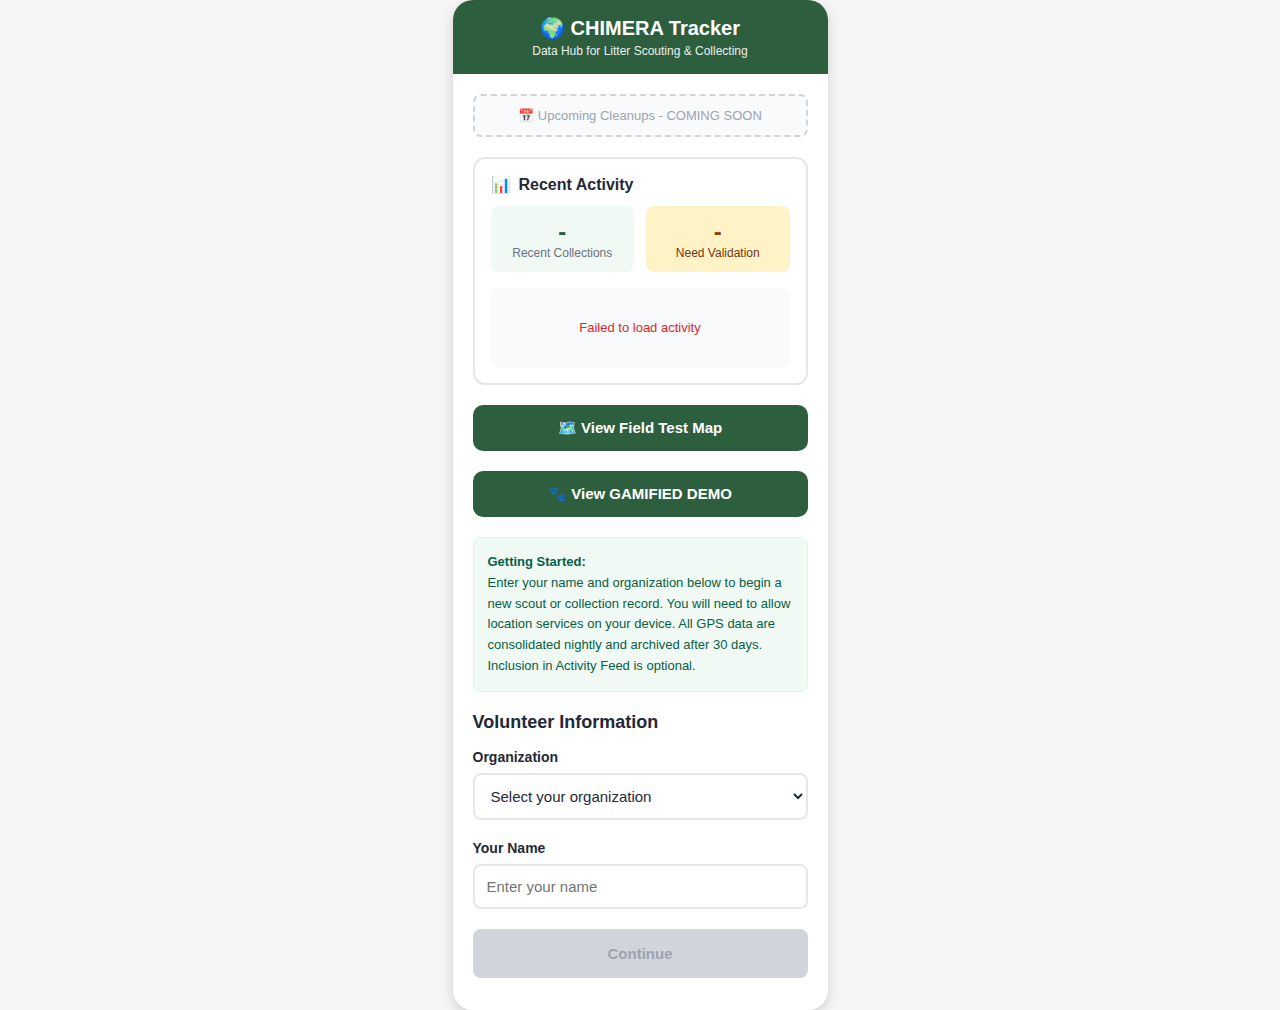
<file: index.html>
<!DOCTYPE html>
<html lang="en">
<head>
    <meta charset="UTF-8">
    <meta name="viewport" content="width=device-width, initial-scale=1.0, user-scalable=no">
    <title>CHIMERA - Unified Tracking</title>
    <style>
        * {
            margin: 0;
            padding: 0;
            box-sizing: border-box;
        }
        
        body {
            font-family: -apple-system, BlinkMacSystemFont, 'Segoe UI', Roboto, Oxygen, Ubuntu, Cantarell, sans-serif;
            background: #F5F5F5;
            padding: env(safe-area-inset-top, 20px) 
                     env(safe-area-inset-right, 20px) 
                     env(safe-area-inset-bottom, 20px) 
                     env(safe-area-inset-left, 20px);
            display: flex;
            justify-content: center;
            align-items: center;
            min-height: 100vh;
        }
        
        .container {
            width: 100%;
            max-width: 375px;
            margin: 0 auto;
            background: white;
            border-radius: 20px;
            box-shadow: 0 4px 12px rgba(0,0,0,0.15);
            overflow: hidden;
        }
        
        /* Header */
        .header {
            background: #2D5F3F;
            color: white;
            padding: 16px;
            text-align: center;
        }
        
        .header h1 {
            font-size: 20px;
            font-weight: 600;
        }
        
        .header .subtitle {
            font-size: 12px;
            opacity: 0.9;
            margin-top: 4px;
        }
        
        /* Content */
        .content {
            padding: 20px;
        }
        
        /* Messages */
        .message {
            padding: 12px;
            border-radius: 8px;
            margin-bottom: 16px;
            display: none;
            text-align: center;
            font-size: 14px;
            font-weight: 500;
        }
        
        .message.success {
            background: #d1fae5;
            color: #065f46;
            border: 1px solid #10b981;
        }
        
        .message.error {
            background: #fee2e2;
            color: #991b1b;
            border: 1px solid #ef4444;
        }
        
        .message.show {
            display: block;
        }
        
        /* Upcoming Events Placeholder */
        .upcoming-events {
            background: #f9fafb;
            border: 2px dashed #d1d5db;
            border-radius: 8px;
            padding: 12px;
            text-align: center;
            color: #9ca3af;
            font-size: 13px;
            margin-bottom: 20px;
        }
        
        /* Activity Feed */
        .activity-feed {
            background: white;
            border: 2px solid #e5e7eb;
            border-radius: 12px;
            padding: 16px;
            margin-bottom: 20px;
        }

        .activity-item {
            padding: 8px 0;
            border-bottom: 1px solid #f3f4f6;
            font-size: 13px;
            color: #4b5563;
            line-height: 1.5;
        }

        .activity-item:last-child {
            border-bottom: none;
        }

        .activity-stats {
            display: grid;
            grid-template-columns: 1fr 1fr;
            gap: 12px;
            margin-bottom: 16px;
        }

        .stat-card {
            padding: 12px;
            border-radius: 8px;
            text-align: center;
        }
        
        /* Map Button */
        .map-btn {
            display: block;
            text-align: center;
            padding: 14px;
            background: #2D5F3F;
            color: white;
            text-decoration: none;
            font-weight: 600;
            border-radius: 10px;
            margin-bottom: 20px;
            font-size: 15px;
            transition: all 0.2s;
        }
        
        .map-btn:hover {
            background: #234a31;
            transform: translateY(-2px);
            box-shadow: 0 4px 12px rgba(45, 95, 63, 0.3);
        }
        
        /* Instructions Box */
        .instructions {
            background: #f0f9f4;
            border: 1px solid #d1fae5;
            border-radius: 8px;
            padding: 14px;
            margin-bottom: 20px;
            font-size: 13px;
            color: #065f46;
            line-height: 1.6;
        }
        
        /* Form Elements */
        .form-group {
            margin-bottom: 20px;
        }
        
        .form-label {
            display: block;
            font-size: 14px;
            font-weight: 600;
            color: #1f2937;
            margin-bottom: 8px;
        }
        
        .form-input, .form-select {
            width: 100%;
            padding: 12px;
            border: 2px solid #e5e7eb;
            border-radius: 8px;
            font-size: 15px;
            color: #1f2937;
            background: white;
        }
        
        .form-input:focus, .form-select:focus {
            outline: none;
            border-color: #2D5F3F;
        }
        
        /* Safety Warnings */
        .safety-container {
            background: #fef3c7;
            border: 2px solid #f59e0b;
            border-radius: 12px;
            padding: 16px;
            margin-bottom: 20px;
        }
        
        .safety-header {
            display: flex;
            align-items: center;
            gap: 8px;
            margin-bottom: 12px;
        }
        
        .safety-icon {
            font-size: 24px;
        }
        
        .safety-title {
            font-size: 16px;
            font-weight: 700;
            color: #92400e;
        }
        
        .safety-list {
            list-style: none;
            padding: 0;
        }
        
        .safety-list li {
            padding: 6px 0;
            font-size: 14px;
            color: #78350f;
            display: flex;
            align-items: flex-start;
            gap: 8px;
        }
        
        .safety-list li::before {
            content: "•";
            font-size: 18px;
            font-weight: bold;
            flex-shrink: 0;
        }
        
        .safety-checkbox {
            display: flex;
            align-items: center;
            gap: 12px;
            margin-top: 16px;
            padding: 12px;
            background: white;
            border-radius: 8px;
        }
        
        .safety-checkbox input[type="checkbox"] {
            width: 20px;
            height: 20px;
            cursor: pointer;
        }
        
        .safety-checkbox label {
            font-size: 14px;
            font-weight: 600;
            color: #1f2937;
            cursor: pointer;
        }
        
        /* Status Display */
        .status-box {
            background: #f9fafb;
            border: 2px solid #e5e7eb;
            border-radius: 12px;
            padding: 16px;
            margin-bottom: 20px;
        }
        
        .status-row {
            display: flex;
            justify-content: space-between;
            align-items: center;
            padding: 8px 0;
        }
        
        .status-label {
            font-size: 13px;
            color: #6b7280;
            font-weight: 500;
        }
        
        .status-value {
            font-size: 18px;
            color: #1f2937;
            font-weight: 700;
        }
        
        .status-value.tracking {
            color: #2D5F3F;
        }
        
        /* Buttons */
        .btn {
            width: 100%;
            padding: 16px;
            border: none;
            border-radius: 8px;
            font-size: 15px;
            font-weight: 600;
            cursor: pointer;
            transition: all 0.2s;
            margin-bottom: 12px;
        }
        
        .btn-primary {
            background: #2D5F3F;
            color: white;
        }
        
        .btn-primary:hover {
            background: #234a31;
            transform: translateY(-2px);
            box-shadow: 0 4px 12px rgba(45, 95, 63, 0.3);
        }
        
        .btn-danger {
            background: #dc2626;
            color: white;
        }
        
        .btn-danger:hover {
            background: #b91c1c;
        }
        
        .btn-secondary {
            background: white;
            color: #2D5F3F;
            border: 2px solid #2D5F3F;
        }
        
        .btn-secondary:hover {
            background: #E8F3ED;
        }
        
        .btn:disabled {
            background: #d1d5db;
            color: #9ca3af;
            cursor: not-allowed;
            transform: none;
        }
        
        /* Photo Button */
        .photo-section {
            margin-bottom: 16px;
        }
        
        .photo-btn {
            width: 100%;
            padding: 14px;
            border: 2px dashed #d1d5db;
            background: #fafafa;
            border-radius: 8px;
            font-size: 14px;
            color: #6b7280;
            cursor: pointer;
            transition: all 0.2s;
        }
        
        .photo-btn:hover {
            border-color: #2D5F3F;
            background: #f5f5f5;
        }
        
        .photo-btn::before {
            content: "📸 ";
            font-size: 18px;
        }
        
        .photo-input {
            display: none;
        }
        
        .photo-count {
            text-align: center;
            font-size: 12px;
            color: #6b7280;
            margin-top: 8px;
        }
        
        /* Checkboxes */
        .checkbox-section {
            margin-bottom: 20px;
        }
        
        .checkbox-section h3 {
            font-size: 16px;
            color: #1f2937;
            margin-bottom: 12px;
        }
        
        .checkbox-option {
            display: flex;
            align-items: center;
            padding: 12px;
            background: #f9fafb;
            border: 2px solid #e5e7eb;
            border-radius: 8px;
            margin-bottom: 8px;
            cursor: pointer;
            transition: all 0.2s;
        }
        
        .checkbox-option:hover {
            border-color: #2D5F3F;
            background: #f0f9f4;
        }
        
        .checkbox-option input[type="checkbox"] {
            width: 20px;
            height: 20px;
            margin-right: 12px;
            cursor: pointer;
        }
        
        .checkbox-option label {
            font-size: 15px;
            color: #1f2937;
            cursor: pointer;
            flex: 1;
        }
        
        /* Forms */
        .form-section {
            margin-bottom: 20px;
            display: none;
        }
        
        .form-section.show {
            display: block;
        }
        
        .form-section h3 {
            font-size: 16px;
            color: #1f2937;
            margin-bottom: 12px;
        }
        
        /* Scout Rating Slider */
        .rating-scale {
            display: flex;
            justify-content: space-between;
            margin-bottom: 12px;
            font-size: 12px;
            color: #6b7280;
        }
        
        .slider-container {
            position: relative;
            margin-bottom: 16px;
        }
        
        .slider {
            width: 100%;
            height: 8px;
            border-radius: 4px;
            background: linear-gradient(to right, #4CAF50, #FF9800, #F44336);
            -webkit-appearance: none;
            appearance: none;
            outline: none;
        }
        
        .slider::-webkit-slider-thumb {
            -webkit-appearance: none;
            appearance: none;
            width: 24px;
            height: 24px;
            border-radius: 50%;
            background: white;
            border: 3px solid #2D5F3F;
            cursor: pointer;
            box-shadow: 0 2px 6px rgba(0,0,0,0.2);
        }
        
        .slider::-moz-range-thumb {
            width: 24px;
            height: 24px;
            border-radius: 50%;
            background: white;
            border: 3px solid #2D5F3F;
            cursor: pointer;
            box-shadow: 0 2px 6px rgba(0,0,0,0.2);
        }
        
        .rating-value {
            text-align: center;
            font-size: 32px;
            font-weight: 700;
            color: #2D5F3F;
            margin-bottom: 8px;
        }
        
        .rating-description {
            text-align: center;
            font-size: 14px;
            color: #6b7280;
        }

        /* Scout Notes */
        .notes-textarea {
            width: 100%;
            padding: 12px;
            border: 2px solid #e5e7eb;
            border-radius: 8px;
            font-size: 14px;
            color: #1f2937;
            font-family: -apple-system, BlinkMacSystemFont, 'Segoe UI', Roboto, Oxygen, Ubuntu, Cantarell, sans-serif;
            resize: vertical;
            min-height: 80px;
            margin-top: 16px;
        }

        .notes-textarea:focus {
            outline: none;
            border-color: #2D5F3F;
        }

        .notes-label {
            display: block;
            font-size: 13px;
            font-weight: 600;
            color: #1f2937;
            margin-top: 16px;
            margin-bottom: 8px;
        }

        .notes-helper {
            font-size: 12px;
            color: #6b7280;
            margin-top: 4px;
        }

        .char-counter {
            font-size: 11px;
            color: #9ca3af;
            text-align: right;
            margin-top: 4px;
        }
        
        /* Collection Bags */
        .bag-entry {
            background: #f9fafb;
            border: 2px solid #e5e7eb;
            border-radius: 8px;
            padding: 12px;
            margin-bottom: 12px;
        }
        
        .bag-header {
            display: flex;
            justify-content: space-between;
            align-items: center;
            margin-bottom: 8px;
        }
        
        .bag-number {
            font-size: 14px;
            font-weight: 600;
            color: #1f2937;
        }
        
        .remove-bag {
            color: #dc2626;
            cursor: pointer;
            font-size: 12px;
            padding: 4px 8px;
        }
        
        .bag-input {
            width: 100%;
            padding: 10px;
            border: 1px solid #d1d5db;
            border-radius: 6px;
            font-size: 14px;
        }
        
        .add-bag-btn {
            width: 100%;
            padding: 10px;
            background: #f9fafb;
            border: 2px dashed #d1d5db;
            border-radius: 8px;
            color: #6b7280;
            font-size: 14px;
            cursor: pointer;
            transition: all 0.2s;
        }
        
        .add-bag-btn:hover {
            border-color: #2D5F3F;
            color: #2D5F3F;
        }
        
        /* Hidden class */
        .hidden {
            display: none !important;
        }
        
        /* Custom organization input */
        .custom-org-input {
            margin-top: 12px;
            display: none;
        }
        
        .custom-org-input.show {
            display: block;
        }
        
        /* Radio Consent Section */
        .consent-section {
            background: #fef3c7;
            border: 2px solid #fbbf24;
            border-radius: 8px;
            padding: 14px;
            margin-bottom: 20px;
        }
        
        .consent-title {
            font-size: 14px;
            font-weight: 700;
            color: #92400e;
            margin-bottom: 12px;
        }
        
        .consent-question {
            background: white;
            border-radius: 6px;
            padding: 12px;
            margin-bottom: 10px;
        }
        
        .consent-label {
            font-size: 13px;
            font-weight: 600;
            color: #1f2937;
            margin-bottom: 8px;
            display: block;
        }
        
        .consent-options {
            display: flex;
            gap: 16px;
        }
        
        .radio-option {
            display: flex;
            align-items: center;
            gap: 6px;
        }
        
        .radio-option input[type="radio"] {
            width: 16px;
            height: 16px;
            cursor: pointer;
        }
        
        .radio-option label {
            font-size: 13px;
            color: #1f2937;
            cursor: pointer;
        }
    </style>
</head>
<body>
    <div class="container">
        <div class="header">
            <h1>🌍 CHIMERA Tracker</h1>
            <div class="subtitle">Data Hub for Litter Scouting & Collecting</div>
        </div>
        
        <div class="content">
            <!-- Message Display -->
            <div class="message" id="message"></div>
            
            <!-- SCREEN 1: Volunteer Info -->
            <div id="volunteerInfoScreen">
                <!-- Upcoming Events Placeholder -->
                <div class="upcoming-events">
                    📅 Upcoming Cleanups - COMING SOON
                </div>
                
                <!-- Activity Feed -->
                <div class="activity-feed" id="activityFeed">
                    <h3 style="font-size: 16px; color: #1f2937; margin-bottom: 12px; display: flex; align-items: center; gap: 8px;">
                        <span>📊</span> Recent Activity
                    </h3>
                    
                    <div class="activity-stats">
                        <div class="stat-card" style="background: #f0f9f4;">
                            <div style="font-size: 24px; font-weight: 700; color: #2D5F3F;" id="sessionsToday">-</div>
                            <div style="font-size: 12px; color: #6b7280;">Recent Collections</div>
                        </div>
                        <div class="stat-card" style="background: #fef3c7;">
                            <div style="font-size: 24px; font-weight: 700; color: #92400e;" id="unvalidatedScouts">-</div>
                            <div style="font-size: 12px; color: #78350f;">Need Validation</div>
                        </div>
                    </div>
                    
                    <div class="activity-list" id="activityList" style="background: #f9fafb; border-radius: 8px; padding: 12px; max-height: 200px; overflow-y: auto;">
                        <div style="text-align: center; color: #9ca3af; font-size: 13px; padding: 20px;">
                            Loading activity...
                        </div>
                    </div>
                </div>
                
                <!-- Map Button -->
                <a href="feb_3_fieldtest.html" class="map-btn">
                    🗺️ View Field Test Map
                </a>
                <a href="gone-feral.html" class="map-btn">
    🐾 View GAMIFIED DEMO
</a>
                
                <!-- Instructions -->
                <div class="instructions">
                    <strong>Getting Started:</strong><br>
                    Enter your name and organization below to begin a new scout or collection record. You will need to allow location services on your device. All GPS data are consolidated nightly and archived after 30 days. Inclusion in Activity Feed is optional.
                </div>
                
                <h2 style="font-size: 18px; margin-bottom: 16px; color: #1f2937;">Volunteer Information</h2>
                
                <div class="form-group">
                    <label class="form-label">Organization</label>
                    <select class="form-select" id="organizationSelect">
                        <option value="">Select your organization</option>
                        <option value="Baled It!">Baled It!</option>
                        <option value="Help A Brother Out Foundation">Help A Brother Out Foundation</option>
                        <option value="West Montgomery Action Committee">West Montgomery Action Committee</option>
                        <option value="other">Add organization...</option>
                    </select>
                    <div class="custom-org-input" id="customOrgInput">
                        <input type="text" class="form-input" id="customOrgText" placeholder="Enter organization name" style="margin-top: 12px;">
                    </div>
                </div>
                
                <div class="form-group">
                    <label class="form-label">Your Name</label>
                    <input type="text" class="form-input" id="volunteerName" placeholder="Enter your name">
                </div>
                
                <button class="btn btn-primary" id="continueToSafetyBtn" disabled>
                    Continue
                </button>
            </div>
            
            <!-- SCREEN 2: Safety Warnings -->
            <div id="safetyWarningsScreen" class="hidden">
                <div class="safety-container">
                    <div class="safety-header">
                        <span class="safety-icon">⚠️</span>
                        <h2 class="safety-title">Safety Guidelines</h2>
                    </div>
                    
                    <ul class="safety-list">
                        <li>Watch for traffic when crossing streets</li>
                        <li>Wear gloves when handling litter</li>
                        <li>Stay hydrated and take breaks as needed</li>
                        <li>Work in pairs when possible</li>
                        <li><strong>Do NOT operate a vehicle while tracking</strong></li>
                        <li>Stay aware of your surroundings</li>
                        <li>Watch for hazards (broken glass, sharp objects, wildlife)</li>
                    </ul>
                    
                    <div class="safety-checkbox">
                        <input type="checkbox" id="safetyAcknowledge">
                        <label for="safetyAcknowledge">I understand and will follow these guidelines</label>
                    </div>
                </div>
                
                <h3 style="font-size: 16px; color: #1f2937; margin-bottom: 12px;">What would you like to do?</h3>
                
                <button class="btn btn-primary" id="scoutOnlyBtn" disabled>
                    🔍 Scout: Rate Location
                </button>
                
                <button class="btn btn-primary" id="collectTrackBtn" disabled>
                    🗑️ Collect: Track Cleanup
                </button>
            </div>
            
            <!-- SCREEN 3: Scout Only (Quick Rating) -->
            <div id="scoutOnlyScreen" class="hidden">
                <div class="status-box">
                    <div class="status-row">
                        <span class="status-label">📍 Location</span>
                        <span class="status-value" id="scoutLocationStatus">Capturing...</span>
                    </div>
                </div>
                
                <h3 style="font-size: 16px; color: #1f2937; margin-bottom: 12px;">Rate This Location</h3>
                
                <div class="rating-scale">
                    <span>0 - Clean</span>
                    <span>10 - Worst Ever</span>
                </div>
                <div class="slider-container">
                    <input type="range" min="0" max="10" value="5" class="slider" id="scoutOnlyRating">
                </div>
                <div class="rating-value" id="scoutOnlyRatingValue">5</div>
                <div class="rating-description" id="scoutOnlyRatingDescription">Moderate litter density</div>
                
                <label class="notes-label">Notes (Optional)</label>
                <textarea 
                    id="scoutOnlyNotes" 
                    class="notes-textarea" 
                    maxlength="500" 
                    placeholder="Describe this location - nearby landmarks, how to find it, notable features..."></textarea>
                <div class="char-counter"><span id="scoutOnlyNotesCounter">0</span> / 500 characters</div>
                <div class="notes-helper">Help others find and validate this location</div>
                
                <!-- Scout Only Consent -->
                <div class="consent-section">
                    <div class="consent-title">📢 Sharing Preferences (Required)</div>
                    
                    <div class="consent-question">
                        <span class="consent-label">Include my session in the public Activity Feed?</span>
                        <div class="consent-options">
                            <div class="radio-option">
                                <input type="radio" id="scoutOnlyFeedYes" name="scoutOnlyActivityFeed" value="yes">
                                <label for="scoutOnlyFeedYes">Yes</label>
                            </div>
                            <div class="radio-option">
                                <input type="radio" id="scoutOnlyFeedNo" name="scoutOnlyActivityFeed" value="no">
                                <label for="scoutOnlyFeedNo">No</label>
                            </div>
                        </div>
                    </div>
                </div>
                
                <button class="btn btn-primary" id="submitScoutOnlyBtn" disabled>
                    Submit Scout Report
                </button>
                
                <button class="btn btn-secondary" id="cancelScoutOnlyBtn">
                    Cancel
                </button>
            </div>
            
            <!-- SCREEN 4: Active Tracking (Collection) -->
            <div id="activeTrackingScreen" class="hidden">
                <div class="status-box">
                    <div class="status-row">
                        <span class="status-label">📍 Tracking</span>
                        <span class="status-value tracking">Active</span>
                    </div>
                    <div class="status-row">
                        <span class="status-label">⏱️ Duration</span>
                        <span class="status-value" id="durationDisplay">00:00</span>
                    </div>
                    <div class="status-row">
                        <span class="status-label">📏 Distance</span>
                        <span class="status-value" id="distanceDisplay">0.00 mi</span>
                    </div>
                </div>
                
                <div class="photo-section">
                    <label for="photoInput" class="photo-btn">Take Photo</label>
                    <input type="file" id="photoInput" class="photo-input" accept="image/*" capture="environment">
                    <div class="photo-count" id="photoCount">0 photos captured</div>
                </div>
                
                <button class="btn btn-danger" id="stopTrackingBtn">
                    ⏹️ Stop Tracking
                </button>
            </div>
            
            <!-- SCREEN 5: Post-Tracking Selection -->
            <div id="postTrackingScreen" class="hidden">
                <div class="status-box">
                    <div class="status-row">
                        <span class="status-label">Session Complete</span>
                        <span class="status-value">✓</span>
                    </div>
                    <div class="status-row">
                        <span class="status-label">Duration</span>
                        <span class="status-value" id="finalDuration">00:00</span>
                    </div>
                    <div class="status-row">
                        <span class="status-label">Distance</span>
                        <span class="status-value" id="finalDistance">0.00 mi</span>
                    </div>
                </div>
                
                <!-- Consent Section (Required Radio Buttons) -->
                <div class="consent-section">
                    <div class="consent-title">📢 Sharing Preferences (Required)</div>
                    
                    <div class="consent-question">
                        <span class="consent-label">Include my session in the public Activity Feed?</span>
                        <div class="consent-options">
                            <div class="radio-option">
                                <input type="radio" id="activityFeedYes" name="activityFeed" value="yes">
                                <label for="activityFeedYes">Yes</label>
                            </div>
                            <div class="radio-option">
                                <input type="radio" id="activityFeedNo" name="activityFeed" value="no">
                                <label for="activityFeedNo">No</label>
                            </div>
                        </div>
                    </div>
                    
                    <div class="consent-question" id="photoConsentQuestion" style="display: none;">
                        <span class="consent-label">My organization may use my photos for social media and promotional purposes?</span>
                        <div class="consent-options">
                            <div class="radio-option">
                                <input type="radio" id="photoConsentYes" name="photoConsent" value="yes">
                                <label for="photoConsentYes">Yes</label>
                            </div>
                            <div class="radio-option">
                                <input type="radio" id="photoConsentNo" name="photoConsent" value="no">
                                <label for="photoConsentNo">No</label>
                            </div>
                        </div>
                    </div>
                </div>
                
                <div class="checkbox-section">
                    <h3>What did you do?</h3>
                    <div class="checkbox-option">
                        <input type="checkbox" id="scoutCheck">
                        <label for="scoutCheck">🔍 Scouted (rated litter)</label>
                    </div>
                    <div class="checkbox-option">
                        <input type="checkbox" id="collectCheck">
                        <label for="collectCheck">🗑️ Collected (picked up litter)</label>
                    </div>
                </div>
                
                <!-- Scout Form -->
                <div class="form-section" id="scoutForm">
                    <h3>Scout Report</h3>
                    <div class="rating-scale">
                        <span>0 - Clean</span>
                        <span>10 - Worst Ever</span>
                    </div>
                    <div class="slider-container">
                        <input type="range" min="0" max="10" value="5" class="slider" id="litterRating">
                    </div>
                    <div class="rating-value" id="ratingValue">5</div>
                    <div class="rating-description" id="ratingDescription">Moderate litter density</div>
                    
                    <label class="notes-label">Notes (Optional)</label>
                    <textarea 
                        id="scoutNotes" 
                        class="notes-textarea" 
                        maxlength="500" 
                        placeholder="Describe this location - nearby landmarks, how to find it, notable features..."></textarea>
                    <div class="char-counter"><span id="notesCounter">0</span> / 500 characters</div>
                    <div class="notes-helper">Help others find and validate this location</div>
                </div>
                
                <!-- Collection Form -->
                <div class="form-section" id="collectionForm">
                    <h3>Collection Report</h3>
                    <div id="bagsContainer"></div>
                    <button class="add-bag-btn" id="addBagBtn">+ Add Bag</button>
                </div>
                
                <button class="btn btn-primary" id="submitBtn" disabled>
                    Submit Report
                </button>
                
                <button class="btn btn-secondary" id="cancelBtn">
                    Cancel
                </button>
            </div>
        </div>
    </div>
    
    <script>
        // ==========================================
        // CONFIGURATION
        // ==========================================
        const APPS_SCRIPT_URL = 'https://script.google.com/macros/s/AKfycbxyZSKDx1Z_cVeyNTQCRNqiWIhX8Caju1dUdcCLByxxIEvzDQXaYJNzcZxfW1TeTlZT/exec';
        const GPS_INTERVAL = 10000; // 10 seconds
        
        // ==========================================
        // ACTIVITY FEED
        // ==========================================
        async function loadActivityFeed() {
            try {
                const response = await fetch(APPS_SCRIPT_URL);
                const result = await response.json();
                
                if (result.status === 'success') {
                    const data = result.data;
                    
                    // Update stats
                    document.getElementById('sessionsToday').textContent = data.totalCollections;
                    document.getElementById('unvalidatedScouts').textContent = data.unvalidatedScouts;
                    
                    // Build activity list
                    const activityList = document.getElementById('activityList');
                    
                    if (data.recentActivity.length === 0) {
                        activityList.innerHTML = '<div style="text-align: center; color: #9ca3af; font-size: 13px; padding: 20px;">No recent activity</div>';
                    } else {
                        let html = '';
                        data.recentActivity.forEach(activity => {
                            const timeAgo = getTimeAgo(new Date(activity.timestamp));
                            
                            // Main collection line
                            let itemHtml = '<div class="activity-item" style="padding: 12px 0;">';
                            itemHtml += '<div style="font-weight: 600; color: #1f2937;">🗑️ ' + activity.volunteer + '</div>';
                            itemHtml += '<div style="font-size: 12px; color: #6b7280; margin-top: 2px;">';
                            itemHtml += 'collected ' + activity.weight.toFixed(1) + ' lbs';
                            if (activity.sqrtCpue) {
                                itemHtml += ' (√CPUE: ' + activity.sqrtCpue.toFixed(2) + ')';
                            }
                            itemHtml += ' - ' + timeAgo + '</div>';
                            
                            // Validation substacks
                            const val = activity.validation;
                            const totalValidated = val.spotOn.length + val.under.length + val.over.length;
                            
                            if (totalValidated > 0) {
                                itemHtml += '<div style="margin-top: 8px; margin-left: 16px; padding: 8px; background: #f9fafb; border-radius: 6px; border-left: 3px solid #2D5F3F;">';
                                itemHtml += '<div style="font-size: 11px; font-weight: 700; color: #2D5F3F; margin-bottom: 6px;">👀 SCOUT RATINGS VALIDATED 📈</div>';
                                
                                if (val.spotOn.length > 0) {
                                    itemHtml += '<div style="font-size: 11px; color: #059669; margin-bottom: 3px;">';
                                    itemHtml += '<strong>Spot on:</strong> ' + val.spotOn.join(', ');
                                    itemHtml += '</div>';
                                }
                                
                                if (val.under.length > 0) {
                                    itemHtml += '<div style="font-size: 11px; color: #0284c7; margin-bottom: 3px;">';
                                    itemHtml += '<strong>Under:</strong> ' + val.under.join(', ');
                                    itemHtml += '</div>';
                                }
                                
                                if (val.over.length > 0) {
                                    itemHtml += '<div style="font-size: 11px; color: #dc2626;">';
                                    itemHtml += '<strong>Over:</strong> ' + val.over.join(', ');
                                    itemHtml += '</div>';
                                }
                                
                                itemHtml += '</div>';
                            } else {
                                itemHtml += '<div style="margin-top: 6px; margin-left: 16px; font-size: 11px; color: #9ca3af; font-style: italic;">No scouts validated</div>';
                            }
                            
                            itemHtml += '</div>';
                            html += itemHtml;
                        });
                        activityList.innerHTML = html;
                    }
                }
            } catch (error) {
                console.error('Activity feed error:', error);
                document.getElementById('activityList').innerHTML = '<div style="text-align: center; color: #dc2626; font-size: 13px; padding: 20px;">Failed to load activity</div>';
            }
        }

        function getTimeAgo(date) {
            const seconds = Math.floor((new Date() - date) / 1000);
            
            if (seconds < 60) return 'just now';
            if (seconds < 3600) return Math.floor(seconds / 60) + ' min ago';
            if (seconds < 86400) return Math.floor(seconds / 3600) + ' hr ago';
            if (seconds < 604800) return Math.floor(seconds / 86400) + ' days ago';
            return Math.floor(seconds / 604800) + ' weeks ago';
        }
        
        // Load activity feed when page loads
        window.addEventListener('load', loadActivityFeed);
        
        // Refresh activity feed every 60 seconds
        setInterval(loadActivityFeed, 60000);
        
        // ==========================================
        // STATE
        // ==========================================
        let sessionState = {
            sessionId: null,
            isTracking: false,
            startTime: null,
            gpsPoints: [],
            photos: [],
            totalDistance: 0,
            durationTimer: null,
            gpsTimer: null,
            organization: '',
            volunteerName: '',
            activityFeedConsent: false,
            photoConsent: false,
            mode: null // 'scout-only' or 'collect-track'
        };
        
        let bags = [];
        let bagCounter = 0;
        
        // ==========================================
        // DOM ELEMENTS
        // ==========================================
        const volunteerInfoScreen = document.getElementById('volunteerInfoScreen');
        const safetyWarningsScreen = document.getElementById('safetyWarningsScreen');
        const scoutOnlyScreen = document.getElementById('scoutOnlyScreen');
        const activeTrackingScreen = document.getElementById('activeTrackingScreen');
        const postTrackingScreen = document.getElementById('postTrackingScreen');
        
        const organizationSelect = document.getElementById('organizationSelect');
        const customOrgInput = document.getElementById('customOrgInput');
        const customOrgText = document.getElementById('customOrgText');
        const volunteerName = document.getElementById('volunteerName');
        const continueToSafetyBtn = document.getElementById('continueToSafetyBtn');
        
        const safetyAcknowledge = document.getElementById('safetyAcknowledge');
        const scoutOnlyBtn = document.getElementById('scoutOnlyBtn');
        const collectTrackBtn = document.getElementById('collectTrackBtn');
        
        const stopTrackingBtn = document.getElementById('stopTrackingBtn');
        const submitBtn = document.getElementById('submitBtn');
        const cancelBtn = document.getElementById('cancelBtn');
        
        const durationDisplay = document.getElementById('durationDisplay');
        const distanceDisplay = document.getElementById('distanceDisplay');
        const finalDuration = document.getElementById('finalDuration');
        const finalDistance = document.getElementById('finalDistance');
        
        const photoInput = document.getElementById('photoInput');
        const photoCount = document.getElementById('photoCount');
        
        const scoutCheck = document.getElementById('scoutCheck');
        const collectCheck = document.getElementById('collectCheck');
        const scoutForm = document.getElementById('scoutForm');
        const collectionForm = document.getElementById('collectionForm');
        
        const litterRating = document.getElementById('litterRating');
        const ratingValue = document.getElementById('ratingValue');
        const ratingDescription = document.getElementById('ratingDescription');
        
        const bagsContainer = document.getElementById('bagsContainer');
        const addBagBtn = document.getElementById('addBagBtn');
        
        const messageDiv = document.getElementById('message');
        
        // Scout Only elements
        const scoutOnlyRating = document.getElementById('scoutOnlyRating');
        const scoutOnlyRatingValue = document.getElementById('scoutOnlyRatingValue');
        const scoutOnlyRatingDescription = document.getElementById('scoutOnlyRatingDescription');
        const scoutOnlyNotes = document.getElementById('scoutOnlyNotes');
        const scoutOnlyNotesCounter = document.getElementById('scoutOnlyNotesCounter');
        const submitScoutOnlyBtn = document.getElementById('submitScoutOnlyBtn');
        const cancelScoutOnlyBtn = document.getElementById('cancelScoutOnlyBtn');
        const scoutLocationStatus = document.getElementById('scoutLocationStatus');
        
        // ==========================================
        // RATING DESCRIPTIONS
        // ==========================================
        const descriptions = {
            0: 'Pristine, no visible litter',
            1: 'Very clean, minimal debris',
            2: 'Clean with occasional items',
            3: 'Light litter present',
            4: 'Noticeable litter',
            5: 'Moderate litter density',
            6: 'Heavy litter presence',
            7: 'Very heavy litter',
            8: 'Severely littered area',
            9: 'Extreme litter accumulation',
            10: 'Worst ever seen, like a landfill'
        };
        
        // ==========================================
        // UTILITIES
        // ==========================================
        function generateSessionId() {
            return 'session_' + Date.now() + '_' + Math.random().toString(36).substr(2, 9);
        }
        
        function showMessage(text, type) {
            messageDiv.textContent = text;
            messageDiv.className = 'message show ' + type;
            setTimeout(() => messageDiv.classList.remove('show'), 5000);
        }
        
        function showScreen(screen) {
            volunteerInfoScreen.classList.add('hidden');
            safetyWarningsScreen.classList.add('hidden');
            scoutOnlyScreen.classList.add('hidden');
            activeTrackingScreen.classList.add('hidden');
            postTrackingScreen.classList.add('hidden');
            screen.classList.remove('hidden');
        }
        
        function formatDuration(seconds) {
            const mins = Math.floor(seconds / 60);
            const secs = seconds % 60;
            return `${mins.toString().padStart(2, '0')}:${secs.toString().padStart(2, '0')}`;
        }
        
        function calculateDistance(lat1, lon1, lat2, lon2) {
            const R = 3959; // Earth radius in miles
            const dLat = (lat2 - lat1) * Math.PI / 180;
            const dLon = (lon2 - lon1) * Math.PI / 180;
            const a = Math.sin(dLat/2) * Math.sin(dLat/2) +
                      Math.cos(lat1 * Math.PI / 180) * Math.cos(lat2 * Math.PI / 180) *
                      Math.sin(dLon/2) * Math.sin(dLon/2);
            const c = 2 * Math.atan2(Math.sqrt(a), Math.sqrt(1-a));
            return R * c;
        }
        
        // ==========================================
        // VOLUNTEER INFO SCREEN
        // ==========================================
        organizationSelect.addEventListener('change', function() {
            if (this.value === 'other') {
                customOrgInput.classList.add('show');
                customOrgText.focus();
            } else {
                customOrgInput.classList.remove('show');
            }
            validateVolunteerInfo();
        });
        
        customOrgText.addEventListener('input', validateVolunteerInfo);
        volunteerName.addEventListener('input', validateVolunteerInfo);
        
        function validateVolunteerInfo() {
            const orgSelected = organizationSelect.value !== '';
            const orgValid = organizationSelect.value !== 'other' || customOrgText.value.trim() !== '';
            const nameValid = volunteerName.value.trim() !== '';
            
            continueToSafetyBtn.disabled = !(orgSelected && orgValid && nameValid);
        }
        
        continueToSafetyBtn.addEventListener('click', function() {
            if (organizationSelect.value === 'other') {
                sessionState.organization = customOrgText.value.trim();
            } else {
                sessionState.organization = organizationSelect.value;
            }
            sessionState.volunteerName = volunteerName.value.trim();
            
            showScreen(safetyWarningsScreen);
        });
        
        // ==========================================
        // SAFETY WARNINGS SCREEN
        // ==========================================
        safetyAcknowledge.addEventListener('change', function() {
            scoutOnlyBtn.disabled = !this.checked;
            collectTrackBtn.disabled = !this.checked;
        });
        
        // Scout Only Button
        scoutOnlyBtn.addEventListener('click', function() {
            sessionState.sessionId = generateSessionId();
            sessionState.mode = 'scout-only';
            sessionState.startTime = Date.now();
            sessionState.gpsPoints = [];
            sessionState.photos = [];
            
            showScreen(scoutOnlyScreen);
            captureScoutOnlyGPS();
        });
        
        // Collect Track Button
        collectTrackBtn.addEventListener('click', function() {
            sessionState.sessionId = generateSessionId();
            sessionState.mode = 'collect-track';
            sessionState.isTracking = true;
            sessionState.startTime = Date.now();
            sessionState.gpsPoints = [];
            sessionState.photos = [];
            sessionState.totalDistance = 0;
            
            // Capture initial GPS point
            captureGPSPoint();
            
            // Start GPS tracking
            sessionState.gpsTimer = setInterval(captureGPSPoint, GPS_INTERVAL);
            
            // Start duration timer
            sessionState.durationTimer = setInterval(updateDuration, 1000);
            
            showScreen(activeTrackingScreen);
            showMessage('Tracking started! GPS capturing every 10 seconds.', 'success');
        });
        
        // ==========================================
        // SCOUT ONLY FLOW
        // ==========================================
        function captureScoutOnlyGPS() {
            if (!navigator.geolocation) {
                showMessage('GPS not supported', 'error');
                scoutLocationStatus.textContent = 'Not Available';
                scoutLocationStatus.style.color = '#dc2626';
                return;
            }
            
            navigator.geolocation.getCurrentPosition(
                (position) => {
                    const point = {
                        timestamp: new Date().toISOString(),
                        latitude: position.coords.latitude,
                        longitude: position.coords.longitude
                    };
                    sessionState.gpsPoints.push(point);
                    scoutLocationStatus.textContent = 'Captured';
                    scoutLocationStatus.style.color = '#10b981';
                },
                (error) => {
                    console.error('GPS error:', error);
                    scoutLocationStatus.textContent = 'Error';
                    scoutLocationStatus.style.color = '#dc2626';
                },
                {
                    enableHighAccuracy: true,
                    timeout: 10000,
                    maximumAge: 0
                }
            );
        }
        
        scoutOnlyRating.addEventListener('input', function() {
            const value = this.value;
            scoutOnlyRatingValue.textContent = value;
            scoutOnlyRatingDescription.textContent = descriptions[value];
        });
        
        scoutOnlyNotes.addEventListener('input', function() {
            scoutOnlyNotesCounter.textContent = this.value.length;
        });
        
        // Scout Only Consent Validation
        document.querySelectorAll('input[name="scoutOnlyActivityFeed"]').forEach(radio => {
            radio.addEventListener('change', validateScoutOnlyConsent);
        });
        
        function validateScoutOnlyConsent() {
            const feedSelected = document.querySelector('input[name="scoutOnlyActivityFeed"]:checked');
            submitScoutOnlyBtn.disabled = !feedSelected;
        }
        
        submitScoutOnlyBtn.addEventListener('click', async function() {
            submitScoutOnlyBtn.disabled = true;
            submitScoutOnlyBtn.textContent = 'Submitting...';
            
            const activityFeedConsent = document.querySelector('input[name="scoutOnlyActivityFeed"]:checked').value === 'yes';
            
            const data = {
                sessionId: sessionState.sessionId,
                timestamp: new Date().toISOString(),
                organization: sessionState.organization,
                volunteerName: sessionState.volunteerName,
                gpsPoints: sessionState.gpsPoints,
                photos: [],
                duration: 0,
                distance: 0,
                activityFeedConsent: activityFeedConsent,
                photoConsent: false,
                scoutData: {
                    rating: parseInt(scoutOnlyRating.value),
                    notes: scoutOnlyNotes.value.trim() || null
                },
                collectionData: null
            };
            
            try {
                await fetch(APPS_SCRIPT_URL, {
                    method: 'POST',
                    mode: 'no-cors',
                    headers: { 'Content-Type': 'application/json' },
                    body: JSON.stringify(data)
                });
                
                showMessage('✓ Scout report submitted successfully!', 'success');
                
                setTimeout(() => {
                    resetSession();
                    showScreen(volunteerInfoScreen);
                }, 2000);
                
            } catch (error) {
                console.error('Submission error:', error);
                showMessage('Submission failed. Please try again.', 'error');
                submitScoutOnlyBtn.disabled = false;
                submitScoutOnlyBtn.textContent = 'Submit Scout Report';
            }
        });
        
        cancelScoutOnlyBtn.addEventListener('click', function() {
            if (confirm('Are you sure? This will discard your scout data.')) {
                resetSession();
                showScreen(volunteerInfoScreen);
            }
        });
        
        // ==========================================
        // GPS TRACKING
        // ==========================================
        function captureGPSPoint() {
            if (!navigator.geolocation) {
                showMessage('GPS not supported', 'error');
                return;
            }
            
            navigator.geolocation.getCurrentPosition(
                (position) => {
                    const point = {
                        timestamp: new Date().toISOString(),
                        latitude: position.coords.latitude,
                        longitude: position.coords.longitude
                    };
                    
                    // Calculate distance
                    if (sessionState.gpsPoints.length > 0) {
                        const lastPoint = sessionState.gpsPoints[sessionState.gpsPoints.length - 1];
                        const distance = calculateDistance(
                            lastPoint.latitude,
                            lastPoint.longitude,
                            point.latitude,
                            point.longitude
                        );
                        sessionState.totalDistance += distance;
                        distanceDisplay.textContent = sessionState.totalDistance.toFixed(2) + ' mi';
                    }
                    
                    sessionState.gpsPoints.push(point);
                },
                (error) => {
                    console.error('GPS error:', error);
                },
                {
                    enableHighAccuracy: true,
                    timeout: 10000,
                    maximumAge: 0
                }
            );
        }
        
        function updateDuration() {
            if (!sessionState.isTracking) return;
            const elapsed = Math.floor((Date.now() - sessionState.startTime) / 1000);
            durationDisplay.textContent = formatDuration(elapsed);
        }
        
        // ==========================================
        // TRACKING CONTROLS
        // ==========================================
        stopTrackingBtn.addEventListener('click', function() {
            sessionState.isTracking = false;
            clearInterval(sessionState.gpsTimer);
            clearInterval(sessionState.durationTimer);
            
            captureGPSPoint();
            
            const totalSeconds = Math.floor((Date.now() - sessionState.startTime) / 1000);
            finalDuration.textContent = formatDuration(totalSeconds);
            finalDistance.textContent = sessionState.totalDistance.toFixed(2) + ' mi';
            
            // Show photo consent option if photos were taken
            if (sessionState.photos.length > 0) {
                document.getElementById('photoConsentQuestion').style.display = 'block';
            } else {
                document.getElementById('photoConsentQuestion').style.display = 'none';
            }
            
            showScreen(postTrackingScreen);
        });
        
        // ==========================================
        // PHOTO CAPTURE
        // ==========================================
        photoInput.addEventListener('change', function(e) {
            const file = e.target.files[0];
            if (!file) return;
            
            navigator.geolocation.getCurrentPosition((position) => {
                const reader = new FileReader();
                reader.onload = function(event) {
                    const photo = {
                        timestamp: new Date().toISOString(),
                        latitude: position.coords.latitude,
                        longitude: position.coords.longitude,
                        data: event.target.result
                    };
                    sessionState.photos.push(photo);
                    photoCount.textContent = sessionState.photos.length + ' photo' + (sessionState.photos.length !== 1 ? 's' : '') + ' captured';
                    showMessage('Photo captured!', 'success');
                };
                reader.readAsDataURL(file);
            });
            
            photoInput.value = '';
        });
        
        // ==========================================
        // CHECKBOX LOGIC
        // ==========================================
        function updateFormVisibility() {
            const scoutChecked = scoutCheck.checked;
            const collectChecked = collectCheck.checked;
            
            if (scoutChecked) {
                scoutForm.classList.add('show');
            } else {
                scoutForm.classList.remove('show');
            }
            
            if (collectChecked) {
                collectionForm.classList.add('show');
                if (bags.length === 0) {
                    addBag();
                }
            } else {
                collectionForm.classList.remove('show');
            }
            
            validatePostTrackingSubmit();
        }
        
        scoutCheck.addEventListener('change', updateFormVisibility);
        collectCheck.addEventListener('change', updateFormVisibility);
        
        // ==========================================
        // POST-TRACKING CONSENT VALIDATION
        // ==========================================
        document.querySelectorAll('input[name="activityFeed"]').forEach(radio => {
            radio.addEventListener('change', validatePostTrackingSubmit);
        });
        
        document.querySelectorAll('input[name="photoConsent"]').forEach(radio => {
            radio.addEventListener('change', validatePostTrackingSubmit);
        });
        
        function validatePostTrackingSubmit() {
            const scoutChecked = scoutCheck.checked;
            const collectChecked = collectCheck.checked;
            const activityFeedSelected = document.querySelector('input[name="activityFeed"]:checked');
            const photoConsentSelected = sessionState.photos.length > 0 ? 
                document.querySelector('input[name="photoConsent"]:checked') : true;
            
            const allConsentsGiven = activityFeedSelected && photoConsentSelected;
            const activitySelected = scoutChecked || collectChecked;
            
            submitBtn.disabled = !(allConsentsGiven && activitySelected);
        }
        
        // ==========================================
        // RATING SLIDER
        // ==========================================
        litterRating.addEventListener('input', function() {
            const value = this.value;
            ratingValue.textContent = value;
            ratingDescription.textContent = descriptions[value];
        });

        // ==========================================
        // SCOUT NOTES CHARACTER COUNTER
        // ==========================================
        const scoutNotes = document.getElementById('scoutNotes');
        const notesCounter = document.getElementById('notesCounter');

        scoutNotes.addEventListener('input', function() {
            notesCounter.textContent = this.value.length;
        });
        
        // ==========================================
        // BAG MANAGEMENT
        // ==========================================
        function addBag() {
            bagCounter++;
            const bagId = 'bag_' + bagCounter;
            
            const bagDiv = document.createElement('div');
            bagDiv.className = 'bag-entry';
            bagDiv.id = bagId;
            bagDiv.innerHTML = `
                <div class="bag-header">
                    <span class="bag-number">Bag ${bagCounter}</span>
                    <span class="remove-bag" onclick="removeBag('${bagId}')">Remove</span>
                </div>
                <input type="number" class="bag-input" placeholder="Weight in lbs" step="0.1" min="0">
            `;
            
            bagsContainer.appendChild(bagDiv);
            bags.push(bagId);
        }
        
        function removeBag(bagId) {
            document.getElementById(bagId).remove();
            bags = bags.filter(id => id !== bagId);
        }
        
        addBagBtn.addEventListener('click', addBag);
        
        // ==========================================
        // SUBMISSION
        // ==========================================
        submitBtn.addEventListener('click', async function() {
            submitBtn.disabled = true;
            submitBtn.textContent = 'Submitting...';
            
            const bagData = [];
            if (collectCheck.checked) {
                const bagInputs = bagsContainer.querySelectorAll('.bag-input');
                bagInputs.forEach(input => {
                    const weight = parseFloat(input.value) || 0;
                    if (weight > 0) {
                        bagData.push(weight);
                    }
                });
            }
            
            const totalSeconds = Math.floor((Date.now() - sessionState.startTime) / 1000);
            
            // Capture consent preferences
            const activityFeedConsent = document.querySelector('input[name="activityFeed"]:checked').value === 'yes';
            const photoConsent = sessionState.photos.length > 0 ? 
                document.querySelector('input[name="photoConsent"]:checked').value === 'yes' : false;
            
            const data = {
                sessionId: sessionState.sessionId,
                timestamp: new Date().toISOString(),
                organization: sessionState.organization,
                volunteerName: sessionState.volunteerName,
                gpsPoints: sessionState.gpsPoints,
                photos: sessionState.photos,
                duration: totalSeconds,
                distance: sessionState.totalDistance,
                activityFeedConsent: activityFeedConsent,
                photoConsent: photoConsent,
                scoutData: scoutCheck.checked ? {
                    rating: parseInt(litterRating.value),
                    notes: scoutNotes.value.trim() || null
                } : null,
                collectionData: collectCheck.checked ? {
                    bags: bagData,
                    totalWeight: bagData.reduce((sum, w) => sum + w, 0)
                } : null
            };
            
            try {
                await fetch(APPS_SCRIPT_URL, {
                    method: 'POST',
                    mode: 'no-cors',
                    headers: { 'Content-Type': 'application/json' },
                    body: JSON.stringify(data)
                });
                
                showMessage('✓ Report submitted successfully!', 'success');
                
                setTimeout(() => {
                    resetSession();
                    showScreen(volunteerInfoScreen);
                }, 2000);
                
            } catch (error) {
                console.error('Submission error:', error);
                showMessage('Submission failed. Please try again.', 'error');
                submitBtn.disabled = false;
                submitBtn.textContent = 'Submit Report';
            }
        });
        
        cancelBtn.addEventListener('click', function() {
            if (confirm('Are you sure? This will discard your tracking data.')) {
                resetSession();
                showScreen(volunteerInfoScreen);
            }
        });
        
        function resetSession() {
            sessionState.sessionId = null;
            sessionState.isTracking = false;
            sessionState.startTime = null;
            sessionState.gpsPoints = [];
            sessionState.photos = [];
            sessionState.totalDistance = 0;
            sessionState.durationTimer = null;
            sessionState.gpsTimer = null;
            sessionState.activityFeedConsent = false;
            sessionState.photoConsent = false;
            sessionState.mode = null;
            
            scoutCheck.checked = false;
            collectCheck.checked = false;
            litterRating.value = 5;
            ratingValue.textContent = '5';
            ratingDescription.textContent = descriptions[5];
            scoutNotes.value = '';
            notesCounter.textContent = '0';
            bagsContainer.innerHTML = '';
            bags = [];
            bagCounter = 0;
            
            // Reset scout only
            scoutOnlyRating.value = 5;
            scoutOnlyRatingValue.textContent = '5';
            scoutOnlyRatingDescription.textContent = descriptions[5];
            scoutOnlyNotes.value = '';
            scoutOnlyNotesCounter.textContent = '0';
            scoutLocationStatus.textContent = 'Capturing...';
            scoutLocationStatus.style.color = '#1f2937';
            
            // Reset consents
            document.querySelectorAll('input[name="activityFeed"]').forEach(r => r.checked = false);
            document.querySelectorAll('input[name="photoConsent"]').forEach(r => r.checked = false);
            document.querySelectorAll('input[name="scoutOnlyActivityFeed"]').forEach(r => r.checked = false);
            
            document.getElementById('photoConsentQuestion').style.display = 'none';
            
            durationDisplay.textContent = '00:00';
            distanceDisplay.textContent = '0.00 mi';
            photoCount.textContent = '0 photos captured';
            
            submitBtn.disabled = true;
            submitBtn.textContent = 'Submit Report';
            submitScoutOnlyBtn.disabled = true;
            submitScoutOnlyBtn.textContent = 'Submit Scout Report';
            
            updateFormVisibility();
        }
    </script>
</body>
</html>
</file>
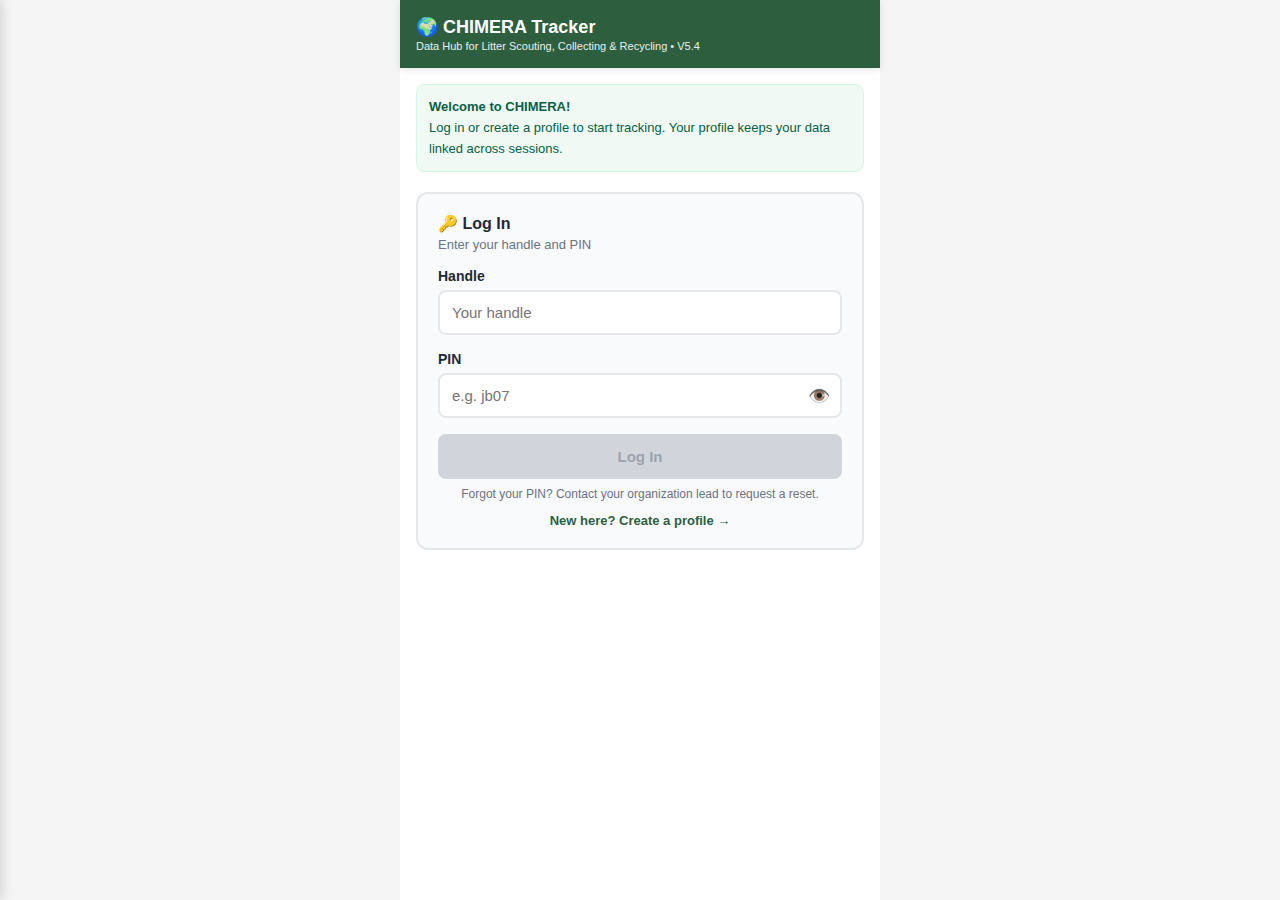
<file: chimera_ui_v5.4_redesign.html>
<!DOCTYPE html>
<html lang="en">
<head>
    <meta charset="UTF-8">
    <meta name="viewport" content="width=device-width, initial-scale=1.0, user-scalable=no">
    <title>CHIMERA - Unified Tracking V5.4</title>
    <style>
        * { margin: 0; padding: 0; box-sizing: border-box; }

        body {
            font-family: -apple-system, BlinkMacSystemFont, 'Segoe UI', Roboto, Oxygen, Ubuntu, Cantarell, sans-serif;
            background: #F5F5F5;
            min-height: 100vh;
            overflow-x: hidden;
        }

        .container {
            width: 100%;
            max-width: 480px;
            margin: 0 auto;
            background: white;
            min-height: 100vh;
            position: relative;
        }

        /* ==================== HEADER ==================== */
        .header {
            background: #2D5F3F;
            color: white;
            padding: 16px;
            display: flex;
            align-items: center;
            gap: 12px;
            position: sticky;
            top: 0;
            z-index: 100;
            box-shadow: 0 2px 8px rgba(0,0,0,0.1);
        }
        
        .hamburger {
            font-size: 24px;
            cursor: pointer;
            padding: 4px 8px;
            user-select: none;
            transition: transform 0.2s;
        }
        .hamburger:hover { transform: scale(1.1); }
        
        .header-content { flex: 1; }
        .header h1 { font-size: 18px; font-weight: 600; }
        .header .subtitle { font-size: 11px; opacity: 0.9; margin-top: 2px; }

        /* ==================== HAMBURGER MENU ==================== */
        .menu-overlay {
            position: fixed;
            top: 0;
            left: 0;
            width: 100%;
            height: 100%;
            background: rgba(0,0,0,0.5);
            z-index: 998;
            display: none;
            opacity: 0;
            transition: opacity 0.3s;
        }
        .menu-overlay.show { display: block; opacity: 1; }
        
        .slide-menu {
            position: fixed;
            top: 0;
            left: -280px;
            width: 280px;
            height: 100%;
            background: white;
            z-index: 999;
            transition: left 0.3s ease;
            overflow-y: auto;
            box-shadow: 2px 0 12px rgba(0,0,0,0.15);
        }
        .slide-menu.show { left: 0; }
        
        .menu-header {
            background: #2D5F3F;
            color: white;
            padding: 20px 16px;
        }
        .menu-username {
            font-size: 18px;
            font-weight: 600;
            margin-bottom: 4px;
        }
        .menu-edit {
            font-size: 13px;
            font-style: italic;
            opacity: 0.9;
            cursor: pointer;
        }
        .menu-edit:hover { text-decoration: underline; }
        
        .menu-section {
            padding: 12px 0;
            border-bottom: 1px solid #e5e7eb;
        }
        .menu-item {
            padding: 14px 20px;
            cursor: pointer;
            display: flex;
            align-items: center;
            gap: 12px;
            font-size: 15px;
            color: #1f2937;
            transition: background 0.2s;
        }
        .menu-item:hover { background: #f9fafb; }
        .menu-item-icon { font-size: 20px; width: 24px; text-align: center; }
        
        .menu-divider {
            height: 1px;
            background: #e5e7eb;
            margin: 8px 16px;
        }

        /* ==================== CONTENT ==================== */
        .content {
            padding: 16px;
            padding-bottom: 80px;
        }

        /* ==================== TOAST NOTIFICATIONS ==================== */
        .toast-container {
            position: fixed;
            top: 70px;
            right: -350px;
            width: 320px;
            z-index: 1000;
            transition: right 0.3s ease;
        }
        .toast-container.show { right: 16px; }
        
        .toast {
            background: white;
            border-radius: 8px;
            padding: 14px 16px;
            margin-bottom: 12px;
            box-shadow: 0 4px 12px rgba(0,0,0,0.15);
            display: flex;
            align-items: center;
            gap: 12px;
            border-left: 4px solid #10b981;
        }
        .toast.error { border-left-color: #ef4444; }
        .toast.warning { border-left-color: #f59e0b; }
        
        .toast-icon { font-size: 20px; }
        .toast-message { flex: 1; font-size: 14px; color: #1f2937; font-weight: 500; }

        /* ==================== SUN LOCKOUT ==================== */
        .sun-overlay {
            position: fixed;
            top: 0;
            left: 0;
            width: 100%;
            height: 100%;
            background: rgba(0,0,0,0.85);
            z-index: 500;
            display: none;
            justify-content: center;
            align-items: center;
        }
        .sun-overlay.show { display: flex; }
        
        .sun-lockout-card {
            background: #1e293b;
            color: #f1f5f9;
            border-radius: 16px;
            padding: 32px;
            text-align: center;
            max-width: 320px;
            margin: 20px;
        }
        .sun-lockout-icon { font-size: 48px; margin-bottom: 16px; }
        .sun-lockout-title { font-size: 20px; font-weight: 700; margin-bottom: 8px; }
        .sun-lockout-detail { font-size: 14px; color: #94a3b8; line-height: 1.6; }
        
        .grey-alert {
            background: #fef3c7;
            border: 2px solid #f59e0b;
            border-radius: 8px;
            padding: 12px;
            margin-bottom: 16px;
            font-size: 13px;
            color: #92400e;
            text-align: center;
        }
        .grey-alert strong { display: block; font-size: 14px; margin-bottom: 4px; }

        /* ==================== ACTIVITY FEED (SOCIAL STYLE) ==================== */
        .activity-feed {
            background: white;
            border: 1px solid #e5e7eb;
            border-radius: 12px;
            overflow: hidden;
            margin-bottom: 20px;
        }
        
        .feed-header {
            padding: 16px;
            border-bottom: 2px solid #e5e7eb;
            background: #f9fafb;
        }
        .feed-title {
            font-size: 16px;
            font-weight: 600;
            color: #1f2937;
            display: flex;
            align-items: center;
            gap: 8px;
            margin-bottom: 12px;
        }
        
        .activity-stats {
            display: grid;
            grid-template-columns: 1fr 1fr 1fr;
            gap: 12px;
        }
        .stat-card {
            text-align: center;
            padding: 10px;
            border-radius: 6px;
            background: white;
        }
        .stat-value {
            font-size: 20px;
            font-weight: 700;
            color: #2D5F3F;
        }
        .stat-label {
            font-size: 11px;
            color: #6b7280;
            margin-top: 2px;
        }
        
        .feed-scroll {
            height: 60vh;
            overflow-y: auto;
            -webkit-overflow-scrolling: touch;
        }
        
        .activity-item {
            padding: 14px 16px;
            border-bottom: 1px solid #f3f4f6;
            font-size: 14px;
            line-height: 1.4;
        }
        .activity-item:last-child { border-bottom: none; }
        
        .activity-header {
            display: flex;
            align-items: baseline;
            gap: 6px;
            margin-bottom: 4px;
            flex-wrap: wrap;
        }
        .activity-volunteer {
            font-weight: 600;
            color: #1f2937;
        }
        .activity-time {
            font-size: 13px;
            color: #6b7280;
        }
        .activity-details {
            color: #4b5563;
        }
        
        .district-badge {
            display: inline-block;
            background: #e0f2fe;
            color: #0369a1;
            padding: 2px 6px;
            border-radius: 4px;
            font-size: 11px;
            font-weight: 600;
            margin-left: 4px;
        }
        
        .validation-box {
            margin-top: 10px;
            margin-left: 8px;
            padding: 10px;
            background: #f9fafb;
            border-radius: 6px;
            border-left: 3px solid #2D5F3F;
        }
        .validation-header {
            font-size: 11px;
            font-weight: 700;
            color: #2D5F3F;
            margin-bottom: 6px;
            letter-spacing: 0.3px;
        }
        .validation-line {
            font-size: 12px;
            color: #4b5563;
            margin-bottom: 3px;
        }
        .validation-line:last-child { margin-bottom: 0; }
        .validation-line strong { color: #1f2937; }
        
        .spot-on { color: #059669; }
        .close-rating { color: #0284c7; }
        .off-rating { color: #dc2626; }

        /* ==================== MODALS ==================== */
        .modal-overlay {
            position: fixed;
            top: 0;
            left: 0;
            width: 100%;
            height: 100%;
            background: rgba(0,0,0,0.6);
            z-index: 1000;
            display: none;
            justify-content: center;
            align-items: center;
            padding: 20px;
        }
        .modal-overlay.show { display: flex; }
        
        .modal {
            background: white;
            border-radius: 12px;
            max-width: 500px;
            width: 100%;
            max-height: 80vh;
            overflow-y: auto;
            box-shadow: 0 20px 40px rgba(0,0,0,0.3);
        }
        
        .modal-header {
            padding: 20px;
            border-bottom: 2px solid #e5e7eb;
            position: sticky;
            top: 0;
            background: white;
            z-index: 10;
        }
        .modal-title {
            font-size: 18px;
            font-weight: 600;
            color: #1f2937;
        }
        
        .modal-content {
            padding: 20px;
            line-height: 1.7;
            font-size: 14px;
            color: #374151;
        }
        .modal-content h4 {
            font-size: 15px;
            color: #1f2937;
            margin: 16px 0 8px;
        }
        .modal-content h4:first-child { margin-top: 0; }
        
        .modal-footer {
            padding: 16px 20px;
            border-top: 2px solid #e5e7eb;
            background: #f9fafb;
            position: sticky;
            bottom: 0;
        }

        /* ==================== BUTTONS ==================== */
        .btn {
            width: 100%;
            padding: 14px;
            border: none;
            border-radius: 8px;
            font-size: 15px;
            font-weight: 600;
            cursor: pointer;
            transition: all 0.2s;
        }
        .btn-primary {
            background: #2D5F3F;
            color: white;
        }
        .btn-primary:hover {
            background: #234a31;
            transform: translateY(-1px);
        }
        .btn-secondary {
            background: white;
            color: #2D5F3F;
            border: 2px solid #2D5F3F;
        }
        .btn:disabled {
            background: #d1d5db;
            color: #9ca3af;
            cursor: not-allowed;
            transform: none;
        }

        /* ==================== FORMS ==================== */
        .form-group { margin-bottom: 16px; }
        .form-label {
            display: block;
            font-size: 14px;
            font-weight: 600;
            color: #1f2937;
            margin-bottom: 6px;
        }
        .form-input, .form-select {
            width: 100%;
            padding: 12px;
            border: 2px solid #e5e7eb;
            border-radius: 8px;
            font-size: 15px;
            color: #1f2937;
        }
        .form-input:focus, .form-select:focus {
            outline: none;
            border-color: #2D5F3F;
        }

        /* ==================== UTILITY ==================== */
        .hidden { display: none !important; }
        
        .instructions {
            background: #f0f9f4;
            border: 1px solid #d1fae5;
            border-radius: 8px;
            padding: 12px;
            margin-bottom: 16px;
            font-size: 13px;
            color: #065f46;
            line-height: 1.6;
        }

        /* Safety checkbox */
        .safety-checkbox {
            display: flex;
            align-items: center;
            gap: 10px;
            padding: 12px;
            background: white;
            border-radius: 6px;
            margin-top: 12px;
        }
        .safety-checkbox input[type="checkbox"] {
            width: 18px;
            height: 18px;
            cursor: pointer;
        }
        .safety-checkbox label {
            font-size: 13px;
            font-weight: 600;
            color: #1f2937;
            cursor: pointer;
        }

        /* PIN toggle */
        .pin-input-wrapper { position: relative; }
        .pin-input-wrapper input { padding-right: 45px; }
        .pin-toggle {
            position: absolute;
            right: 12px;
            top: 50%;
            transform: translateY(-50%);
            cursor: pointer;
            font-size: 18px;
            color: #6b7280;
            user-select: none;
        }
        .pin-toggle:hover { color: #2D5F3F; }

        /* Status box */
        .status-box {
            background: #f9fafb;
            border: 2px solid #e5e7eb;
            border-radius: 12px;
            padding: 16px;
            margin-bottom: 16px;
        }
        .status-row {
            display: flex;
            justify-content: space-between;
            align-items: center;
            padding: 6px 0;
        }
        .status-label {
            font-size: 13px;
            color: #6b7280;
            font-weight: 500;
        }
        .status-value {
            font-size: 16px;
            color: #1f2937;
            font-weight: 700;
        }

        /* Rating slider */
        .rating-scale {
            display: flex;
            justify-content: space-between;
            margin-bottom: 10px;
            font-size: 12px;
            color: #6b7280;
        }
        .slider {
            width: 100%;
            height: 8px;
            border-radius: 4px;
            background: linear-gradient(to right, #4CAF50, #FF9800, #F44336);
            -webkit-appearance: none;
            appearance: none;
            outline: none;
        }
        .slider::-webkit-slider-thumb {
            -webkit-appearance: none;
            width: 24px;
            height: 24px;
            border-radius: 50%;
            background: white;
            border: 3px solid #2D5F3F;
            cursor: pointer;
            box-shadow: 0 2px 6px rgba(0,0,0,0.2);
        }
        .slider::-moz-range-thumb {
            width: 24px;
            height: 24px;
            border-radius: 50%;
            background: white;
            border: 3px solid #2D5F3F;
            cursor: pointer;
            box-shadow: 0 2px 6px rgba(0,0,0,0.2);
        }
        .rating-value {
            text-align: center;
            font-size: 28px;
            font-weight: 700;
            color: #2D5F3F;
            margin-bottom: 6px;
        }
        .rating-description {
            text-align: center;
            font-size: 13px;
            color: #6b7280;
        }

        /* Bags */
        .bag-entry {
            background: #f9fafb;
            border: 2px solid #e5e7eb;
            border-radius: 8px;
            padding: 12px;
            margin-bottom: 10px;
        }
        .bag-header {
            display: flex;
            justify-content: space-between;
            align-items: center;
            margin-bottom: 8px;
        }
        .bag-number {
            font-size: 14px;
            font-weight: 600;
            color: #1f2937;
        }
        .remove-bag {
            color: #dc2626;
            cursor: pointer;
            font-size: 12px;
            padding: 4px 8px;
        }
        .add-bag-btn {
            width: 100%;
            padding: 10px;
            background: #f9fafb;
            border: 2px dashed #d1d5db;
            border-radius: 8px;
            color: #6b7280;
            font-size: 14px;
            cursor: pointer;
        }
        .add-bag-btn:hover {
            border-color: #2D5F3F;
            color: #2D5F3F;
        }

        /* Consent */
        .consent-section {
            background: #fef3c7;
            border: 2px solid #fbbf24;
            border-radius: 8px;
            padding: 14px;
            margin-bottom: 16px;
        }
        .consent-title {
            font-size: 14px;
            font-weight: 700;
            color: #92400e;
            margin-bottom: 12px;
        }
        .consent-question {
            background: white;
            border-radius: 6px;
            padding: 12px;
            margin-bottom: 10px;
        }
        .consent-label {
            font-size: 13px;
            font-weight: 600;
            color: #1f2937;
            margin-bottom: 8px;
            display: block;
        }
        .consent-options {
            display: flex;
            gap: 16px;
        }
        .radio-option {
            display: flex;
            align-items: center;
            gap: 6px;
        }
        .radio-option input[type="radio"] {
            width: 16px;
            height: 16px;
            cursor: pointer;
        }
        .radio-option label {
            font-size: 13px;
            color: #1f2937;
            cursor: pointer;
        }

        /* Notes */
        .notes-textarea {
            width: 100%;
            padding: 12px;
            border: 2px solid #e5e7eb;
            border-radius: 8px;
            font-size: 14px;
            color: #1f2937;
            font-family: inherit;
            resize: vertical;
            min-height: 80px;
        }
        .notes-textarea:focus {
            outline: none;
            border-color: #2D5F3F;
        }
        .char-counter {
            font-size: 11px;
            color: #9ca3af;
            text-align: right;
            margin-top: 4px;
        }

        /* Login cards */
        .login-card {
            background: #f9fafb;
            border: 2px solid #e5e7eb;
            border-radius: 12px;
            padding: 20px;
            margin-bottom: 20px;
        }
        .login-card h3 {
            font-size: 16px;
            color: #1f2937;
            margin-bottom: 4px;
        }
        .login-sub {
            font-size: 13px;
            color: #6b7280;
            margin-bottom: 16px;
        }
        .login-toggle {
            text-align: center;
            font-size: 13px;
            color: #2D5F3F;
            cursor: pointer;
            margin-top: 12px;
            font-weight: 600;
        }
        .login-toggle:hover { text-decoration: underline; }

        /* Custom org input */
        .custom-org-input {
            margin-top: 12px;
            display: none;
        }
        .custom-org-input.show { display: block; }
    </style>
</head>
<body>
    <!-- ==================== HAMBURGER MENU ==================== -->
    <div class="menu-overlay" id="menuOverlay"></div>
    <div class="slide-menu" id="slideMenu">
        <div class="menu-header">
            <div class="menu-username" id="menuUsername">Volunteer</div>
            <div class="menu-edit" id="menuEditProfile">edit profile</div>
        </div>
        
        <div class="menu-section">
            <div class="menu-item" id="menuScout">
                <span class="menu-item-icon">🔍</span>
                <span>Rate Location</span>
            </div>
            <div class="menu-item" id="menuPin">
                <span class="menu-item-icon">📍</span>
                <span>Pin Location</span>
            </div>
            <div class="menu-item" id="menuTrack">
                <span class="menu-item-icon">🗑️</span>
                <span>Live Track: √CPUE</span>
            </div>
            <div class="menu-item" id="menuRecycle">
                <span class="menu-item-icon">♻️</span>
                <span>Recycle</span>
            </div>
        </div>
        
        <div class="menu-divider"></div>
        
        <div class="menu-section">
            <div class="menu-item" id="menuFieldTest">
                <span class="menu-item-icon">🗺️</span>
                <span>View Field Test Map</span>
            </div>
            <div class="menu-item" id="menuDemo">
                <span class="menu-item-icon">🐾</span>
                <span>(DEMO) The Chimera Hunt</span>
            </div>
            <div class="menu-item" id="menuGettingStarted">
                <span class="menu-item-icon">💡</span>
                <span>Getting Started</span>
            </div>
        </div>
        
        <div class="menu-divider"></div>
        
        <div class="menu-section">
            <div class="menu-item" id="menuLogout">
                <span class="menu-item-icon">🚪</span>
                <span>Log Out</span>
            </div>
        </div>
    </div>

    <!-- ==================== TOAST NOTIFICATIONS ==================== -->
    <div class="toast-container" id="toastContainer"></div>

    <!-- ==================== SUN LOCKOUT OVERLAY ==================== -->
    <div class="sun-overlay" id="sunOverlay">
        <div class="sun-lockout-card">
            <div class="sun-lockout-icon">🌙</div>
            <div class="sun-lockout-title">Outdoor Tracking Unavailable</div>
            <div class="sun-lockout-detail">
                Scout & Collection modes are disabled after sunset for your safety.<br><br>
                Next sunrise: <span id="lockoutSunrise">--:--</span>
            </div>
        </div>
    </div>

    <div class="container">
        <!-- ==================== HEADER ==================== -->
        <div class="header">
            <div class="hamburger hidden" id="hamburgerBtn">☰</div>
            <div class="header-content">
                <h1>🌍 CHIMERA Tracker</h1>
                <div class="subtitle" id="headerSubtitle">Data Hub for Litter Scouting, Collecting & Recycling • V5.4</div>
            </div>
        </div>

        <div class="content">
            <!-- ==================== LOGIN SCREEN ==================== -->
            <div id="loginScreen">
                <div class="instructions" style="margin-bottom: 20px;">
                    <strong>Welcome to CHIMERA!</strong><br>
                    Log in or create a profile to start tracking. Your profile keeps your data linked across sessions.
                </div>

                <!-- LOGIN FORM -->
                <div class="login-card" id="loginForm">
                    <h3>🔑 Log In</h3>
                    <div class="login-sub">Enter your handle and PIN</div>

                    <div class="form-group">
                        <label class="form-label">Handle</label>
                        <input type="text" class="form-input" id="loginHandle" placeholder="Your handle" autocomplete="off">
                    </div>
                    <div class="form-group">
                        <label class="form-label">PIN</label>
                        <div class="pin-input-wrapper">
                            <input type="password" class="form-input" id="loginPIN" placeholder="e.g. jb07" maxlength="4" autocomplete="off" style="text-transform: lowercase;">
                            <span class="pin-toggle" onclick="togglePIN('loginPIN', this)">👁️</span>
                        </div>
                    </div>
                    <button class="btn btn-primary" id="loginBtn" disabled>Log In</button>
                    <div style="text-align: center; font-size: 12px; color: #6b7280; margin-top: 8px;">
                        Forgot your PIN? Contact your organization lead to request a reset.
                    </div>
                    <div class="login-toggle" id="showCreateToggle">New here? Create a profile →</div>
                </div>

                <!-- CREATE PROFILE FORM -->
                <div class="login-card hidden" id="createForm">
                    <h3>📝 Create Profile</h3>
                    <div class="login-sub">Choose a handle and PIN you'll remember</div>

                    <div class="form-group">
                        <label class="form-label">Handle</label>
                        <input type="text" class="form-input" id="createHandle" placeholder="Choose a handle (2+ characters)" autocomplete="off">
                    </div>
                    <div class="form-group">
                        <label class="form-label">PIN (2 letters + 2 numbers)</label>
                        <div class="pin-input-wrapper">
                            <input type="password" class="form-input" id="createPIN" placeholder="e.g. jb07" maxlength="4" autocomplete="off" style="text-transform: lowercase;">
                            <span class="pin-toggle" onclick="togglePIN('createPIN', this)">👁️</span>
                        </div>
                        <div style="font-size: 12px; color: #6b7280; margin-top: 4px;">Format: two letters followed by two numbers (e.g. km23, jb07)</div>
                    </div>
                    <div class="form-group">
                        <label class="form-label">Organization</label>
                        <select class="form-select" id="createOrgSelect">
                            <option value="">Select your organization</option>
                            <option value="Baled It!">Baled It!</option>
                            <option value="Help A Brother Out Foundation">Help A Brother Out Foundation</option>
                            <option value="West Montgomery Action Committee">West Montgomery Action Committee</option>
                            <option value="other">Add organization...</option>
                        </select>
                        <div class="custom-org-input" id="createCustomOrg">
                            <input type="text" class="form-input" id="createCustomOrgText" placeholder="Enter organization name">
                        </div>
                    </div>
                    
                    <h3 style="font-size: 15px; color: #1f2937; margin: 20px 0 12px;">Location (Optional)</h3>
                    <div class="instructions" style="margin-bottom: 16px; font-size: 12px;" id="createLocationHelp">
                        Your address, neighborhood, or zip code will be used for household recycling market research.
                    </div>
                    <div class="form-group">
                        <label class="form-label">Street Address</label>
                        <input type="text" class="form-input" id="createStreet" placeholder="123 Main St">
                    </div>
                    <div class="form-group">
                        <label class="form-label">Neighborhood</label>
                        <input type="text" class="form-input" id="createNeighborhood" placeholder="e.g. Cloverdale, Capitol Heights">
                    </div>
                    <div class="form-group">
                        <label class="form-label">Zip Code</label>
                        <input type="text" class="form-input" id="createZip" placeholder="36104" maxlength="5">
                    </div>
                    
                    <button class="btn btn-primary" id="createProfileBtn" disabled>Create Profile</button>
                    <div class="login-toggle" id="showLoginToggle">Already have a profile? Log in →</div>
                </div>
            </div>

            <!-- ==================== MAIN SCREEN ==================== -->
            <div id="mainScreen" class="hidden">
                <!-- Grey Alert (shown when entering final window) -->
                <div class="grey-alert hidden" id="greyAlert">
                    <strong>⚠️ Final Collection Window</strong>
                    You have approximately <span id="greyAlertMinutes">30</span> minutes of daylight remaining.
                </div>

                <!-- Activity Feed -->
                <div class="activity-feed">
                    <div class="feed-header">
                        <div class="feed-title">
                            <span>📊</span> Recent Activity
                        </div>
                        <div class="activity-stats">
                            <div class="stat-card">
                                <div class="stat-value" id="statCollections">-</div>
                                <div class="stat-label">Collections</div>
                            </div>
                            <div class="stat-card">
                                <div class="stat-value" id="statAccuracy">-%</div>
                                <div class="stat-label">Accuracy</div>
                            </div>
                            <div class="stat-card">
                                <div class="stat-value" id="statUnvalidated">-</div>
                                <div class="stat-label">Unvalidated</div>
                            </div>
                        </div>
                    </div>
                    <div class="feed-scroll" id="feedScroll">
                        <div style="text-align: center; color: #9ca3af; font-size: 13px; padding: 40px 20px;">
                            Loading activity...
                        </div>
                    </div>
                </div>
            </div>

            <!-- ==================== SCOUT MODE ==================== -->
            <div id="scoutScreen" class="hidden">
                <div class="instructions">
                    <strong>🔍 Rate Location</strong><br>
                    Scout a location and rate the litter density. Your rating helps validate cleanup efforts.
                </div>

                <div class="form-group">
                    <label class="form-label">Litter Rating (0-10)</label>
                    <div class="rating-value" id="scoutRatingValue">5</div>
                    <div class="rating-description" id="scoutRatingDesc">Moderate litter</div>
                    <div class="rating-scale">
                        <span>0 - Clean</span>
                        <span>5 - Moderate</span>
                        <span>10 - Heavy</span>
                    </div>
                    <input type="range" class="slider" id="scoutRatingSlider" min="0" max="10" value="5" step="0.1">
                </div>

                <div class="status-box">
                    <div class="status-row">
                        <span class="status-label">GPS Status</span>
                        <span class="status-value" id="scoutGPSStatus">Not tracking</span>
                    </div>
                    <div class="status-row">
                        <span class="status-label">Distance</span>
                        <span class="status-value" id="scoutDistance">0.00 mi</span>
                    </div>
                    <div class="status-row">
                        <span class="status-label">Duration</span>
                        <span class="status-value" id="scoutDuration">00:00</span>
                    </div>
                </div>

                <div class="form-group">
                    <label class="form-label">Notes (Optional)</label>
                    <textarea class="notes-textarea" id="scoutNotes" placeholder="e.g., Heavy concentration near storm drain" maxlength="500"></textarea>
                    <div class="char-counter"><span id="scoutNotesCount">0</span>/500</div>
                </div>

                <button class="btn btn-primary" id="startScoutBtn">Start Scout</button>
                <button class="btn btn-primary hidden" id="endScoutBtn">End Scout Session</button>
                <button class="btn btn-secondary" id="cancelScoutBtn">Cancel</button>
            </div>

            <!-- ==================== PIN LOCATION ==================== -->
            <div id="pinScreen" class="hidden">
                <div class="instructions">
                    <strong>📍 Pin Location</strong><br>
                    Drop a pin at your current location to mark a point of interest.
                </div>

                <div class="status-box">
                    <div class="status-row">
                        <span class="status-label">GPS Status</span>
                        <span class="status-value" id="pinGPSStatus">Getting location...</span>
                    </div>
                    <div class="status-row">
                        <span class="status-label">Coordinates</span>
                        <span class="status-value" id="pinCoords">--</span>
                    </div>
                </div>

                <div class="form-group">
                    <label class="form-label">Pin Type</label>
                    <select class="form-select" id="pinType">
                        <option value="litter_hotspot">Litter Hotspot</option>
                        <option value="hazard">Hazard</option>
                        <option value="dumping_site">Illegal Dumping Site</option>
                        <option value="needs_attention">Needs Attention</option>
                        <option value="other">Other</option>
                    </select>
                </div>

                <div class="form-group">
                    <label class="form-label">Description</label>
                    <textarea class="notes-textarea" id="pinDescription" placeholder="Describe what you found..." maxlength="500"></textarea>
                    <div class="char-counter"><span id="pinDescCount">0</span>/500</div>
                </div>

                <button class="btn btn-primary" id="dropPinBtn" disabled>Drop Pin</button>
                <button class="btn btn-secondary" id="cancelPinBtn">Cancel</button>
            </div>

            <!-- ==================== COLLECTION TRACKING ==================== -->
            <div id="collectionScreen" class="hidden">
                <div class="instructions">
                    <strong>🗑️ Live Track: √CPUE</strong><br>
                    Track your cleanup session with GPS. Record bags collected to calculate your efficiency score.
                </div>

                <div class="status-box">
                    <div class="status-row">
                        <span class="status-label">GPS Status</span>
                        <span class="status-value tracking" id="collectionGPSStatus">Not tracking</span>
                    </div>
                    <div class="status-row">
                        <span class="status-label">Distance</span>
                        <span class="status-value" id="collectionDistance">0.00 mi</span>
                    </div>
                    <div class="status-row">
                        <span class="status-label">Duration</span>
                        <span class="status-value" id="collectionDuration">00:00</span>
                    </div>
                    <div class="status-row">
                        <span class="status-label">Total Weight</span>
                        <span class="status-value" id="collectionWeight">0.0 lbs</span>
                    </div>
                    <div class="status-row">
                        <span class="status-label">√CPUE</span>
                        <span class="status-value" id="collectionCPUE">--</span>
                    </div>
                </div>

                <h3 style="font-size: 15px; color: #1f2937; margin: 20px 0 12px;">Bags Collected</h3>
                <div id="bagsContainer"></div>
                <button class="add-bag-btn" id="addBagBtn">+ Add Bag</button>

                <div class="form-group" style="margin-top: 20px;">
                    <label class="form-label">Photos (Optional)</label>
                    <input type="file" accept="image/*" capture="environment" multiple id="collectionPhotos" style="display: none;">
                    <button class="btn btn-secondary" id="capturePhotoBtn">📷 Capture Photo</button>
                    <div id="photoPreviewContainer" style="margin-top: 12px;"></div>
                </div>

                <div class="form-group">
                    <label class="form-label">Notes (Optional)</label>
                    <textarea class="notes-textarea" id="collectionNotes" placeholder="e.g., Focused on roadside area" maxlength="500"></textarea>
                    <div class="char-counter"><span id="collectionNotesCount">0</span>/500</div>
                </div>

                <div class="consent-section">
                    <div class="consent-title">📊 Activity Feed & Map</div>
                    <div class="consent-question">
                        <label class="consent-label">Include my session in the Activity Feed?</label>
                        <div style="font-size: 12px; color: #78350f; margin-bottom: 8px;">
                            Your name and organization will be visible to logged-in users. Anonymous stats will appear on the public feed.
                        </div>
                        <div class="consent-options">
                            <div class="radio-option">
                                <input type="radio" id="consentFeedYes" name="consentFeed" value="yes">
                                <label for="consentFeedYes">Yes</label>
                            </div>
                            <div class="radio-option">
                                <input type="radio" id="consentFeedNo" name="consentFeed" value="no">
                                <label for="consentFeedNo">No</label>
                            </div>
                        </div>
                    </div>
                    
                    <div class="consent-question">
                        <label class="consent-label">Allow photos to be used for educational purposes?</label>
                        <div class="consent-options">
                            <div class="radio-option">
                                <input type="radio" id="consentPhotoYes" name="consentPhoto" value="yes">
                                <label for="consentPhotoYes">Yes</label>
                            </div>
                            <div class="radio-option">
                                <input type="radio" id="consentPhotoNo" name="consentPhoto" value="no">
                                <label for="consentPhotoNo">No</label>
                            </div>
                        </div>
                    </div>
                </div>

                <button class="btn btn-primary" id="startCollectionBtn">Start Collection</button>
                <button class="btn btn-primary hidden" id="endCollectionBtn">End Collection</button>
                <button class="btn btn-secondary" id="cancelCollectionBtn">Cancel</button>
            </div>

            <!-- ==================== RECYCLE MODE ==================== -->
            <div id="recycleScreen" class="hidden">
                <div class="instructions">
                    <strong>♻️ Log Household Recycling</strong><br>
                    Track what you're recycling to support expanded recycling infrastructure.
                </div>

                <div class="form-group">
                    <label class="form-label">Material Type</label>
                    <select class="form-select" id="recycleMaterial">
                        <option value="">Select material</option>
                        <option value="plastic">Plastic</option>
                        <option value="glass">Glass</option>
                        <option value="metal">Metal (aluminum, steel)</option>
                        <option value="paper">Paper/Cardboard</option>
                        <option value="electronics">Electronics</option>
                        <option value="mixed">Mixed Materials</option>
                    </select>
                </div>

                <div class="form-group">
                    <label class="form-label">Quantity</label>
                    <div style="display: grid; grid-template-columns: 2fr 1fr; gap: 12px;">
                        <input type="number" class="form-input" id="recycleQuantity" placeholder="Amount" min="0" step="0.1">
                        <select class="form-select" id="recycleUnit">
                            <option value="lbs">lbs</option>
                            <option value="bags">bags</option>
                            <option value="items">items</option>
                        </select>
                    </div>
                </div>

                <div class="form-group">
                    <label class="form-label">Notes (Optional)</label>
                    <textarea class="notes-textarea" id="recycleNotes" placeholder="e.g., Weekly recycling pickup" maxlength="500"></textarea>
                    <div class="char-counter"><span id="recycleNotesCount">0</span>/500</div>
                </div>

                <button class="btn btn-primary" id="submitRecycleBtn" disabled>Log Recycling</button>
                <button class="btn btn-secondary" id="cancelRecycleBtn">Cancel</button>
            </div>

            <!-- ==================== EDIT PROFILE ==================== -->
            <div id="editProfileScreen" class="hidden">
                <div class="instructions">
                    <strong>✏️ Edit Profile</strong><br>
                    Update your profile information.
                </div>

                <div class="form-group">
                    <label class="form-label">Handle</label>
                    <input type="text" class="form-input" id="editHandle" disabled style="background: #f3f4f6; color: #6b7280;">
                    <div style="font-size: 11px; color: #6b7280; margin-top: 4px;">Handle cannot be changed</div>
                </div>

                <div class="form-group">
                    <label class="form-label">Organization</label>
                    <select class="form-select" id="editOrgSelect">
                        <option value="Baled It!">Baled It!</option>
                        <option value="Help A Brother Out Foundation">Help A Brother Out Foundation</option>
                        <option value="West Montgomery Action Committee">West Montgomery Action Committee</option>
                        <option value="other">Other...</option>
                    </select>
                    <div class="custom-org-input" id="editCustomOrg">
                        <input type="text" class="form-input" id="editCustomOrgText" placeholder="Enter organization name">
                    </div>
                </div>

                <h3 style="font-size: 15px; color: #1f2937; margin: 20px 0 12px;">Location (Optional)</h3>
                <div class="form-group">
                    <label class="form-label">Street Address</label>
                    <input type="text" class="form-input" id="editStreet">
                </div>
                <div class="form-group">
                    <label class="form-label">Neighborhood</label>
                    <input type="text" class="form-input" id="editNeighborhood">
                </div>
                <div class="form-group">
                    <label class="form-label">Zip Code</label>
                    <input type="text" class="form-input" id="editZip" maxlength="5">
                </div>

                <button class="btn btn-primary" id="saveProfileBtn">Save Changes</button>
                <button class="btn btn-secondary" id="cancelEditBtn">Cancel</button>
            </div>
        </div>
    </div>

    <!-- ==================== MODALS ==================== -->
    
    <!-- Getting Started Modal -->
    <div class="modal-overlay" id="gettingStartedModal">
        <div class="modal">
            <div class="modal-header">
                <div class="modal-title">💡 Getting Started</div>
            </div>
            <div class="modal-content" id="gettingStartedContent">
                <strong>Welcome to CHIMERA!</strong><br><br>
                <p>Choose a mode to start tracking litter in your community:</p>
                <h4>🔍 Rate Location</h4>
                <p>Scout a location and rate the litter density on a scale of 0-10. Your ratings help validate cleanup efforts.</p>
                <h4>🗑️ Live Track: √CPUE</h4>
                <p>Track your cleanup session with GPS. Record weight collected and distance traveled to calculate your efficiency score.</p>
                <h4>♻️ Recycle</h4>
                <p>Log household recycling to support the case for expanded recycling infrastructure.</p>
                <br>
                <p><em>More tips and guidance coming soon!</em></p>
            </div>
            <div class="modal-footer">
                <button class="btn btn-primary" id="closeGettingStarted">Got It</button>
            </div>
        </div>
    </div>

    <!-- Unified Safety/Legal Modal -->
    <div class="modal-overlay" id="safetyLegalModal">
        <div class="modal">
            <div class="modal-header">
                <div class="modal-title">⚠️ Safety & Legal Information</div>
            </div>
            <div class="modal-content">
                <h4>Safety Guidelines</h4>
                <ul style="margin-left: 20px; line-height: 1.8;">
                    <li>Watch for traffic when crossing streets</li>
                    <li>Wear gloves when handling litter</li>
                    <li>Stay hydrated and take breaks as needed</li>
                    <li>Work in pairs when possible</li>
                    <li><strong>Do NOT operate a vehicle while tracking</strong></li>
                    <li>Stay aware of your surroundings</li>
                    <li>Watch for hazards (broken glass, sharp objects, wildlife)</li>
                </ul>

                <h4>Data Collection</h4>
                <p>CHIMERA collects GPS location data, litter ratings, collection weights, and photos during tracking sessions. Location data is used to validate scout accuracy and display collection paths on the community map.</p>

                <h4>Data Retention</h4>
                <p>GPS coordinates are archived after validation and permanently deleted after 30 days. Simplified path geometry is retained indefinitely for map display. Photos are stored and retained indefinitely unless you request deletion.</p>

                <h4>Your Profile</h4>
                <p>Your handle and PIN are stored securely. Your PIN is hashed — we cannot see it. You may request account deletion at any time.</p>

                <h4>Activity Feed & Map</h4>
                <p>You choose each session whether to appear in the public Activity Feed. Sessions you opt out of will not display your name or data publicly.</p>

                <h4>Liability</h4>
                <p>By using CHIMERA, you acknowledge that you participate in cleanup activities at your own risk. Always prioritize your safety.</p>
                
                <div class="safety-checkbox">
                    <input type="checkbox" id="safetyLegalAck">
                    <label for="safetyLegalAck">I understand and agree to these terms</label>
                </div>
            </div>
            <div class="modal-footer">
                <button class="btn btn-primary" id="acceptSafetyLegal" disabled>Accept & Continue</button>
            </div>
        </div>
    </div>

    <script>
        // ==========================================
        // DEPLOYMENT CONFIGURATION
        // ==========================================
        const CONFIG = {
            cityName: 'Montgomery',
            stateName: 'Alabama',
            timezone: 'America/Chicago',
            
            // API Endpoints
            appsScriptUrl: 'https://script.google.com/macros/s/AKfycbysweOefC4Y8Ed4w_6OZzfDZ-vEoqZLqKRCboH9AivIZ_-jSbwkj70VXTRPP0jZJme0NA/exec',
            
            // Feature flags
            features: {
                districts: true,
                sunsetLockout: true,
                householdRecycling: true,
                photoCapture: true,
                scoutValidation: true
            },
            
            // URLs
            urls: {
                fieldTestMap: 'feb_3_fieldtest.html',
                demoGame: 'gone-feral.html'
            },
            
            // GPS tracking
            gpsInterval: 10000, // 10 seconds
            
            // Organizations (can be customized per deployment)
            organizations: [
                'Baled It!',
                'Help A Brother Out Foundation',
                'West Montgomery Action Committee'
            ]
        };

        // Update dynamic text
        document.getElementById('headerSubtitle').textContent = 
            `Data Hub for Litter Scouting, Collecting & Recycling • V5.4`;
        
        document.getElementById('createLocationHelp').textContent = 
            `Your address, neighborhood, or zip code will be used for household recycling market research to support the case for expanded recycling infrastructure in ${CONFIG.cityName}.`;

        // ==========================================
        // SESSION STATE
        // ==========================================
        let currentUser = {
            userId: null,
            handle: null,
            organization: null,
            streetAddress: '',
            neighborhood: '',
            zipCode: '',
            safetyLegalAccepted: false,
            lastSafetyLegalCheck: null
        };

        let sessionState = {
            sessionId: null,
            isTracking: false,
            startTime: null,
            gpsPoints: [],
            photos: [],
            totalDistance: 0,
            mode: null
        };

        let bags = [];
        let bagCounter = 0;
        let sunLocked = false;
        let greyAlert = false;

        // ==========================================
        // SESSION STORAGE
        // ==========================================
        function restoreSession() {
            const saved = sessionStorage.getItem('chimera_user');
            if (saved) {
                try {
                    currentUser = JSON.parse(saved);
                    return true;
                } catch (e) { return false; }
            }
            return false;
        }

        function saveSession() {
            sessionStorage.setItem('chimera_user', JSON.stringify(currentUser));
        }

        function clearSession() {
            currentUser = {
                userId: null,
                handle: null,
                organization: null,
                streetAddress: '',
                neighborhood: '',
                zipCode: '',
                safetyLegalAccepted: false,
                lastSafetyLegalCheck: null
            };
            sessionStorage.removeItem('chimera_user');
        }

        // ==========================================
        // HAMBURGER MENU
        // ==========================================
        const hamburgerBtn = document.getElementById('hamburgerBtn');
        const menuOverlay = document.getElementById('menuOverlay');
        const slideMenu = document.getElementById('slideMenu');

        function openMenu() {
            menuOverlay.classList.add('show');
            slideMenu.classList.add('show');
        }

        function closeMenu() {
            menuOverlay.classList.remove('show');
            slideMenu.classList.remove('show');
        }

        hamburgerBtn.addEventListener('click', openMenu);
        menuOverlay.addEventListener('click', closeMenu);

        // Menu items
        document.getElementById('menuEditProfile').addEventListener('click', () => {
            closeMenu();
            showEditProfile();
        });

        document.getElementById('menuScout').addEventListener('click', () => {
            if (!sunLocked) {
                closeMenu();
                showScoutMode();
            } else {
                showToast('Scout mode unavailable after sunset', 'warning');
            }
        });

        document.getElementById('menuPin').addEventListener('click', () => {
            closeMenu();
            showPinMode();
        });

        document.getElementById('menuTrack').addEventListener('click', () => {
            if (!sunLocked) {
                closeMenu();
                showCollectionMode();
            } else {
                showToast('Collection mode unavailable after sunset', 'warning');
            }
        });

        document.getElementById('menuRecycle').addEventListener('click', () => {
            closeMenu();
            showRecycleMode();
        });

        document.getElementById('menuFieldTest').addEventListener('click', () => {
            window.location.href = CONFIG.urls.fieldTestMap;
        });

        document.getElementById('menuDemo').addEventListener('click', () => {
            window.location.href = CONFIG.urls.demoGame;
        });

        document.getElementById('menuGettingStarted').addEventListener('click', () => {
            closeMenu();
            document.getElementById('gettingStartedModal').classList.add('show');
        });

        document.getElementById('menuLogout').addEventListener('click', () => {
            if (confirm('Are you sure you want to log out?')) {
                clearSession();
                location.reload();
            }
        });

        // ==========================================
        // TOAST NOTIFICATIONS
        // ==========================================
        function showToast(message, type = 'success') {
            const container = document.getElementById('toastContainer');
            
            const toast = document.createElement('div');
            toast.className = `toast ${type}`;
            
            const icon = type === 'success' ? '✓' : type === 'error' ? '✗' : '⚠';
            
            toast.innerHTML = `
                <div class="toast-icon">${icon}</div>
                <div class="toast-message">${message}</div>
            `;
            
            container.appendChild(toast);
            container.classList.add('show');
            
            setTimeout(() => {
                toast.style.opacity = '0';
                setTimeout(() => {
                    toast.remove();
                    if (container.children.length === 0) {
                        container.classList.remove('show');
                    }
                }, 300);
            }, 3000);
        }

        // ==========================================
        // MODALS
        // ==========================================
        document.getElementById('closeGettingStarted').addEventListener('click', () => {
            document.getElementById('gettingStartedModal').classList.remove('show');
        });

        document.getElementById('safetyLegalAck').addEventListener('change', function() {
            document.getElementById('acceptSafetyLegal').disabled = !this.checked;
        });

        document.getElementById('acceptSafetyLegal').addEventListener('click', async () => {
    currentUser.safetyLegalAccepted = true;
    currentUser.lastSafetyLegalCheck = new Date().toISOString();
    saveSession();
    
    // Persist to backend
    try {
        const response = await fetch(CONFIG.appsScriptUrl, {
            method: 'POST',
            headers: { 'Content-Type': 'text/plain' },
            body: JSON.stringify({
                action: 'updateProfile',
                userId: currentUser.userId,
                safetyLegalAccepted: true
            })
        });
        const result = await response.json();
        if (result.status !== 'success') {
            console.error('Failed to save safety acceptance:', result.message);
        }
    } catch (error) {
        console.error('Error saving safety acceptance:', error);
    }
    
    document.getElementById('safetyLegalModal').classList.remove('show');
showToast('Safety guidelines acknowledged', 'success');
showMainScreen();
});

        // ==========================================
        // ACTIVITY FEED
        // ==========================================
        async function loadActivityFeed() {
            try {
                const response = await fetch(CONFIG.appsScriptUrl + '?action=getActivityFeed');
                const result = await response.json();
                
                console.log('Activity feed loaded:', result.status);

                if (result.status === 'success') {
                    const data = result.data;

                    // Update stats
                    document.getElementById('statCollections').textContent = data.totalCollections || 0;
                    document.getElementById('statUnvalidated').textContent = data.unvalidatedScouts || 0;
                    
                    // Calculate accuracy if available
                    if (data.dailyAccuracy !== undefined) {
                        document.getElementById('statAccuracy').textContent = data.dailyAccuracy + '%';
                    } else {
                        document.getElementById('statAccuracy').textContent = '-';
                    }

                    const feedScroll = document.getElementById('feedScroll');

                    if (!data.recentActivity || data.recentActivity.length === 0) {
                        feedScroll.innerHTML = '<div style="text-align: center; color: #9ca3af; font-size: 13px; padding: 40px 20px;">No recent activity</div>';
                    } else {
                        let html = '';
                        
                        data.recentActivity.forEach(activity => {
                            if (activity.type === 'collection') {
                                // Parse timestamp
                                const activityTime = new Date(activity.timestamp);
                                const timeStr = formatTimeHHMM(activityTime);
                                
                                // District badges
                                let districtBadges = '';
                                if (CONFIG.features.districts && activity.zones && activity.zones.length > 0) {
                                    districtBadges = activity.zones.map(z => {
                                        const num = z.replace('District ', '');
                                        return `<span class="district-badge">[D${num}]</span>`;
                                    }).join('');
                                }
                                
                                html += '<div class="activity-item">';
                                html += '<div class="activity-header">';
                                html += `<span class="activity-volunteer">${activity.volunteer}</span>`;
                                html += `<span class="activity-time">• ${timeStr}</span>`;
                                html += '</div>';
                                html += `<div class="activity-details">collected ${activity.weight.toFixed(1)} lbs ${districtBadges}</div>`;
                                
                                if (activity.organization) {
                                    html += `<div style="font-size: 12px; color: #6b7280; margin-top: 2px;">${activity.organization}</div>`;
                                }
                                
                                // Validation section (if validated)
                                if (activity.validated && activity.divergence !== null) {
                                    // For now, show simplified validation
                                    // Full validation breakdown will come from enhanced endpoint
                                    html += '<div class="validation-box">';
                                    html += '<div class="validation-header">👀 SCOUT RATINGS VALIDATED (-hrs prior)</div>';
                                    html += `<div class="validation-line">Divergence: ${activity.divergence > 0 ? '+' : ''}${activity.divergence.toFixed(2)}</div>`;
                                    html += '</div>';
                                }
                                
                                html += '</div>';
                            }
                        });
                        
                        feedScroll.innerHTML = html;
                    }
                } else {
                    console.error('Activity feed error:', result.message);
                }
            } catch (error) {
                console.error('Activity feed error:', error);
                document.getElementById('feedScroll').innerHTML = 
                    '<div style="text-align: center; color: #dc2626; font-size: 13px; padding: 40px 20px;">Failed to load activity. Check console.</div>';
            }
        }

        function formatTimeHHMM(date) {
            let hours = date.getHours();
            const minutes = date.getMinutes();
            const mins = minutes < 10 ? '0' + minutes : minutes;
            return hours + ':' + mins;
        }

        // ==========================================
        // SUN CHECK
        // ==========================================
        async function checkSunSchedule() {
            try {
                const response = await fetch(CONFIG.appsScriptUrl + '?action=sun_check');
                const result = await response.json();
                
                console.log('Sun check result:', result);

                if (result.status === 'success') {
                    sunLocked = result.locked;

                    if (sunLocked) {
                        document.getElementById('sunOverlay').classList.add('show');
                        document.getElementById('lockoutSunrise').textContent = result.tomorrowSunrise || '--:--';
                    }
                    
                    // Grey alert logic (future: personalized timing)
                    // For now, show 30 min before sunset
                    greyAlert = false; // Will implement once we have per-user timing
                } else {
                    console.error('Sun check failed:', result.message);
                }
            } catch (error) {
                console.error('Sun check error:', error);
                // Don't block app on sun check failure - just log it
            }
        }

        // ==========================================
        // LOGIN / CREATE PROFILE
        // ==========================================
        const loginHandle = document.getElementById('loginHandle');
        const loginPIN = document.getElementById('loginPIN');
        const loginBtn = document.getElementById('loginBtn');
        const createHandle = document.getElementById('createHandle');
        const createPIN = document.getElementById('createPIN');
        const createOrgSelect = document.getElementById('createOrgSelect');
        const createCustomOrgText = document.getElementById('createCustomOrgText');
        const createProfileBtn = document.getElementById('createProfileBtn');

        document.getElementById('showCreateToggle').addEventListener('click', () => {
            document.getElementById('loginForm').classList.add('hidden');
            document.getElementById('createForm').classList.remove('hidden');
        });

        document.getElementById('showLoginToggle').addEventListener('click', () => {
            document.getElementById('createForm').classList.add('hidden');
            document.getElementById('loginForm').classList.remove('hidden');
        });

        const PIN_REGEX = /^[a-zA-Z]{2}[0-9]{2}$/;

        loginHandle.addEventListener('input', validateLogin);
        loginPIN.addEventListener('input', validateLogin);
        function validateLogin() {
            loginBtn.disabled = !(loginHandle.value.trim().length >= 2 && PIN_REGEX.test(loginPIN.value.trim()));
        }

        createHandle.addEventListener('input', validateCreate);
        createPIN.addEventListener('input', validateCreate);
        createOrgSelect.addEventListener('change', function() {
            document.getElementById('createCustomOrg').classList.toggle('show', this.value === 'other');
            validateCreate();
        });
        createCustomOrgText.addEventListener('input', validateCreate);

        function validateCreate() {
            const handleOk = createHandle.value.trim().length >= 2;
            const pinOk = PIN_REGEX.test(createPIN.value.trim());
            const orgOk = createOrgSelect.value !== '' &&
                         (createOrgSelect.value !== 'other' || createCustomOrgText.value.trim() !== '');
            createProfileBtn.disabled = !(handleOk && pinOk && orgOk);
        }

        function togglePIN(inputId, toggleElement) {
            const input = document.getElementById(inputId);
            if (input.type === 'password') {
                input.type = 'text';
                toggleElement.textContent = '🙈';
            } else {
                input.type = 'password';
                toggleElement.textContent = '👁️';
            }
        }

        loginBtn.addEventListener('click', async function() {
            loginBtn.disabled = true;
            loginBtn.textContent = 'Logging in...';

            try {
                const loginData = {
                    action: 'login',
                    handle: loginHandle.value.trim(),
                    pin: loginPIN.value.trim().toLowerCase()
                };
                
                console.log('Attempting login with:', { handle: loginData.handle, pin: '***' });
                console.log('Endpoint:', CONFIG.appsScriptUrl);
                
                const response = await fetch(CONFIG.appsScriptUrl, {
                    method: 'POST',
                    headers: {
                        'Content-Type': 'text/plain'
                    },
                    body: JSON.stringify(loginData)
                });
                
                console.log('Response status:', response.status);
                const result = await response.json();
                console.log('Response data:', result);

                if (result.status === 'success') {
                    currentUser = {
                        userId: result.userId,
                        handle: result.handle,
                        organization: result.organization,
                        streetAddress: result.streetAddress || '',
                        neighborhood: result.neighborhood || '',
                        zipCode: result.zipCode || '',
                        safetyLegalAccepted: result.safetyLegalAccepted || false,
                        lastSafetyLegalCheck: result.lastSafetyLegalCheck || null
                    };
                    saveSession();
                    enterApp();
                } else {
                    showToast(result.message || 'Login failed', 'error');
                    console.error('Login failed:', result.message);
                }
            } catch (error) {
                console.error('Login error:', error);
                showToast('Connection error. Check console for details.', 'error');
            }

            loginBtn.disabled = false;
            loginBtn.textContent = 'Log In';
        });

        createProfileBtn.addEventListener('click', async function() {
            createProfileBtn.disabled = true;
            createProfileBtn.textContent = 'Creating...';

            const org = createOrgSelect.value === 'other'
                ? createCustomOrgText.value.trim()
                : createOrgSelect.value;

            try {
                const profileData = {
                    action: 'createProfile',
                    handle: createHandle.value.trim(),
                    pin: createPIN.value.trim().toLowerCase(),
                    organization: org,
                    streetAddress: document.getElementById('createStreet').value.trim(),
                    neighborhood: document.getElementById('createNeighborhood').value.trim(),
                    zipCode: document.getElementById('createZip').value.trim()
                };
                
                console.log('Creating profile:', { handle: profileData.handle, org: profileData.organization });
                
                const response = await fetch(CONFIG.appsScriptUrl, {
                    method: 'POST',
                    headers: {
                        'Content-Type': 'text/plain'
                    },
                    body: JSON.stringify(profileData)
                });
                const result = await response.json();

                if (result.status === 'success') {
                    currentUser = {
                        userId: result.userId,
                        handle: result.handle,
                        organization: org,
                        streetAddress: profileData.streetAddress,
                        neighborhood: profileData.neighborhood,
                        zipCode: profileData.zipCode,
                        safetyLegalAccepted: false,
                        lastSafetyLegalCheck: null
                    };
                    saveSession();
                    showToast('✓ Profile created!', 'success');
                    enterApp();
                } else {
                    showToast(result.message || 'Creation failed', 'error');
                    console.error('Create profile failed:', result.message);
                }
            } catch (error) {
                console.error('Create profile error:', error);
                showToast('Connection error. Check console for details.', 'error');
            }

            createProfileBtn.disabled = false;
            createProfileBtn.textContent = 'Create Profile';
        });

        // ==========================================
        // APP ENTRY
        // ==========================================
        function enterApp() {
            // Check if safety/legal needs acknowledgement (weekly)
            const needsCheck = !currentUser.safetyLegalAccepted || 
                              !currentUser.lastSafetyLegalCheck ||
                              (new Date() - new Date(currentUser.lastSafetyLegalCheck)) > 7 * 24 * 60 * 60 * 1000;
            
            if (needsCheck) {
                document.getElementById('loginScreen').classList.add('hidden');
                document.getElementById('safetyLegalModal').classList.add('show');
            } else {
                showMainScreen();
            }
        }

        function showMainScreen() {
            hideAllScreens();
            document.getElementById('loginScreen').classList.add('hidden');
            document.getElementById('mainScreen').classList.remove('hidden');
            document.getElementById('menuUsername').textContent = currentUser.handle;
            
            // Show hamburger menu
            document.getElementById('hamburgerBtn').classList.remove('hidden');
            
            loadActivityFeed();
            checkSunSchedule();
            
            // Auto-refresh feed every minute (only set once)
            if (!window.feedRefreshInterval) {
                window.feedRefreshInterval = setInterval(loadActivityFeed, 60000);
            }
        }

        // ==========================================
        // SCREEN NAVIGATION
        // ==========================================
        function hideAllScreens() {
            document.getElementById('mainScreen').classList.add('hidden');
            document.getElementById('scoutScreen').classList.add('hidden');
            document.getElementById('pinScreen').classList.add('hidden');
            document.getElementById('collectionScreen').classList.add('hidden');
            document.getElementById('recycleScreen').classList.add('hidden');
            document.getElementById('editProfileScreen').classList.add('hidden');
        }

        // ==========================================
        // SCOUT MODE
        // ==========================================
        let scoutInterval = null;
        let scoutStartTime = null;

        function showScoutMode() {
            hideAllScreens();
            document.getElementById('scoutScreen').classList.remove('hidden');
            
            // Reset
            document.getElementById('scoutRatingSlider').value = 5;
            updateScoutRating();
            document.getElementById('scoutNotes').value = '';
            document.getElementById('scoutNotesCount').textContent = '0';
            sessionState = { sessionId: null, isTracking: false, startTime: null, gpsPoints: [], photos: [], totalDistance: 0, mode: 'scout' };
        }

        document.getElementById('scoutRatingSlider').addEventListener('input', updateScoutRating);
        function updateScoutRating() {
            const value = parseFloat(document.getElementById('scoutRatingSlider').value);
            document.getElementById('scoutRatingValue').textContent = value.toFixed(1);
            
            let desc = '';
            if (value <= 2) desc = 'Clean/Minimal litter';
            else if (value <= 4) desc = 'Light litter';
            else if (value <= 6) desc = 'Moderate litter';
            else if (value <= 8) desc = 'Heavy litter';
            else desc = 'Severe litter';
            document.getElementById('scoutRatingDesc').textContent = desc;
        }

        document.getElementById('scoutNotes').addEventListener('input', function() {
            document.getElementById('scoutNotesCount').textContent = this.value.length;
        });

        document.getElementById('startScoutBtn').addEventListener('click', async function() {
            sessionState.sessionId = 'session_' + Date.now() + '_' + Math.random().toString(36).substr(2, 9);
            sessionState.isTracking = true;
            sessionState.startTime = new Date();
            sessionState.mode = 'scout-only';
            scoutStartTime = Date.now();
            
            document.getElementById('startScoutBtn').classList.add('hidden');
            document.getElementById('endScoutBtn').classList.remove('hidden');
            document.getElementById('scoutRatingSlider').disabled = true;
            
            // Start GPS tracking
            if (navigator.geolocation) {
                document.getElementById('scoutGPSStatus').textContent = 'Tracking...';
                watchScoutGPS();
            }
            
            showToast('Scout session started', 'success');
        });

function watchScoutGPS() {
    navigator.geolocation.getCurrentPosition(
        (position) => {
            // Capture single point only
            sessionState.gpsPoints = [{
                lat: position.coords.latitude,
                lon: position.coords.longitude,
                timestamp: new Date().toISOString()
            }];
            
            document.getElementById('scoutGPSStatus').textContent = 'Location captured';
            document.getElementById('scoutDistance').textContent = 'N/A';
            
            // Start duration timer (separate from GPS)
            startScoutTimer();
        },
        (error) => {
            console.error('GPS error:', error);
            document.getElementById('scoutGPSStatus').textContent = 'GPS error';
        }
    );
}

function startScoutTimer() {
    if (!sessionState.isTracking) return;
    
    const elapsed = Math.floor((Date.now() - scoutStartTime) / 1000);
    const mins = Math.floor(elapsed / 60);
    const secs = elapsed % 60;
    document.getElementById('scoutDuration').textContent = 
        (mins < 10 ? '0' : '') + mins + ':' + (secs < 10 ? '0' : '') + secs;
    
    setTimeout(startScoutTimer, 1000);
}
        document.getElementById('endScoutBtn').addEventListener('click', async function() {
            if (sessionState.gpsPoints.length === 0) {
                showToast('No GPS data recorded', 'error');
                return;
            }
            
            this.disabled = true;
            this.textContent = 'Submitting...';
            
            const rating = parseFloat(document.getElementById('scoutRatingSlider').value);
            const notes = document.getElementById('scoutNotes').value.trim();
            const duration = Math.floor((Date.now() - scoutStartTime) / 1000);
            
            try {
                const submitData = {
                    action: 'submitSession',
                    sessionId: sessionState.sessionId,
                    mode: 'scout-only',
                    userId: currentUser.userId,
                    handle: currentUser.handle,
                    organization: currentUser.organization,
                    startLat: sessionState.gpsPoints[0].lat,
                    startLon: sessionState.gpsPoints[0].lon,
                    endLat: sessionState.gpsPoints[sessionState.gpsPoints.length - 1].lat,
                    endLon: sessionState.gpsPoints[sessionState.gpsPoints.length - 1].lon,
                    rating: rating,
                    duration: duration,
                    distance: sessionState.totalDistance,
                    notes: notes,
                    photoCount: 0,
                    gpsPoints: JSON.stringify(sessionState.gpsPoints),
                    activityFeedConsent: 'yes',
                    photoConsent: 'no'
                };
                
                const response = await fetch(CONFIG.appsScriptUrl, {
                    method: 'POST',
                    headers: {
                        'Content-Type': 'text/plain'
                    },
                    body: JSON.stringify(submitData)
                });
                const result = await response.json();
                
                if (result.status === 'success') {
                    showToast('✓ Scout session submitted!', 'success');
                    sessionState.isTracking = false;
                    setTimeout(() => showMainScreen(), 1000);
                } else {
                    showToast(result.message || 'Submission failed', 'error');
                }
            } catch (error) {
                console.error('Submit error:', error);
                showToast('Connection error. Please try again.', 'error');
            }
            
            this.disabled = false;
            this.textContent = 'End Scout Session';
        });

        document.getElementById('cancelScoutBtn').addEventListener('click', () => {
            if (sessionState.isTracking) {
                if (confirm('Cancel this scout session? GPS data will be lost.')) {
                    sessionState.isTracking = false;
                    showMainScreen();
                }
            } else {
                showMainScreen();
            }
        });

        // ==========================================
        // PIN LOCATION MODE
        // ==========================================
        let pinCoordinates = null;

        function showPinMode() {
            hideAllScreens();
            document.getElementById('pinScreen').classList.remove('hidden');
            
            document.getElementById('pinType').value = '';
            document.getElementById('pinDescription').value = '';
            document.getElementById('pinDescCount').textContent = '0';
            document.getElementById('dropPinBtn').disabled = true;
            pinCoordinates = null;
            
            // Get current location
            document.getElementById('pinGPSStatus').textContent = 'Getting location...';
            navigator.geolocation.getCurrentPosition(
                (position) => {
                    pinCoordinates = {
                        lat: position.coords.latitude,
                        lon: position.coords.longitude
                    };
                    document.getElementById('pinGPSStatus').textContent = 'Location acquired';
                    document.getElementById('pinCoords').textContent = 
                        pinCoordinates.lat.toFixed(6) + ', ' + pinCoordinates.lon.toFixed(6);
                    validatePin();
                },
                (error) => {
                    document.getElementById('pinGPSStatus').textContent = 'GPS error';
                    showToast('Could not get GPS location', 'error');
                }
            );
        }

        document.getElementById('pinType').addEventListener('change', validatePin);
        document.getElementById('pinDescription').addEventListener('input', function() {
            document.getElementById('pinDescCount').textContent = this.value.length;
            validatePin();
        });

        function validatePin() {
            const typeOk = document.getElementById('pinType').value !== '';
            const descOk = document.getElementById('pinDescription').value.trim().length >= 10;
            const gpsOk = pinCoordinates !== null;
            document.getElementById('dropPinBtn').disabled = !(typeOk && descOk && gpsOk);
        }

        document.getElementById('dropPinBtn').addEventListener('click', async function() {
            this.disabled = true;
            this.textContent = 'Dropping pin...';
            
            try {
                const pinData = {
                    action: 'dropPin',
                    userId: currentUser.userId,
                    handle: currentUser.handle,
                    organization: currentUser.organization,
                    pinType: document.getElementById('pinType').value,
                    description: document.getElementById('pinDescription').value.trim(),
                    latitude: pinCoordinates.lat,
                    longitude: pinCoordinates.lon,
                    timestamp: new Date().toISOString()
                };
                
                const response = await fetch(CONFIG.appsScriptUrl, {
                    method: 'POST',
                    headers: {
                        'Content-Type': 'text/plain'
                    },
                    body: JSON.stringify(pinData)
                });
                const result = await response.json();
                
                if (result.status === 'success') {
                    showToast('✓ Pin dropped successfully!', 'success');
                    setTimeout(() => showMainScreen(), 1000);
                } else {
                    showToast(result.message || 'Failed to drop pin', 'error');
                }
            } catch (error) {
                console.error('Pin error:', error);
                showToast('Connection error. Please try again.', 'error');
            }
            
            this.disabled = false;
            this.textContent = 'Drop Pin';
        });

        document.getElementById('cancelPinBtn').addEventListener('click', () => showMainScreen());

        // ==========================================
        // COLLECTION TRACKING MODE
        // ==========================================
        let collectionInterval = null;
        let collectionStartTime = null;

        function showCollectionMode() {
            hideAllScreens();
            document.getElementById('collectionScreen').classList.remove('hidden');
            
            // Reset state
            sessionState = { sessionId: null, isTracking: false, startTime: null, gpsPoints: [], photos: [], totalDistance: 0, mode: 'collection' };
            bags = [];
            bagCounter = 0;
            document.getElementById('bagsContainer').innerHTML = '';
            document.getElementById('collectionNotes').value = '';
            document.getElementById('collectionNotesCount').textContent = '0';
            document.getElementById('consentFeedYes').checked = false;
            document.getElementById('consentFeedNo').checked = false;
            document.getElementById('consentPhotoYes').checked = false;
            document.getElementById('consentPhotoNo').checked = false;
            document.getElementById('photoPreviewContainer').innerHTML = '';
        }

        document.getElementById('addBagBtn').addEventListener('click', addBag);

        function addBag() {
            bagCounter++;
            const bagId = 'bag_' + bagCounter;
            bags.push({ id: bagId, weight: 0 });
            renderBags();
        }

        function renderBags() {
            const container = document.getElementById('bagsContainer');
            container.innerHTML = '';
            
            bags.forEach((bag, index) => {
                const bagDiv = document.createElement('div');
                bagDiv.className = 'bag-entry';
                bagDiv.innerHTML = `
                    <div class="bag-header">
                        <span class="bag-number">Bag ${index + 1}</span>
                        <span class="remove-bag" onclick="removeBag('${bag.id}')">Remove</span>
                    </div>
                    <input type="number" class="form-input" placeholder="Weight (lbs)" min="0" step="0.1" 
                           value="${bag.weight}" onchange="updateBagWeight('${bag.id}', this.value)">
                `;
                container.appendChild(bagDiv);
            });
            
            updateTotalWeight();
        }

        window.removeBag = function(bagId) {
            bags = bags.filter(b => b.id !== bagId);
            renderBags();
        };

        window.updateBagWeight = function(bagId, weight) {
            const bag = bags.find(b => b.id === bagId);
            if (bag) {
                bag.weight = parseFloat(weight) || 0;
                updateTotalWeight();
            }
        };

        function updateTotalWeight() {
            const total = bags.reduce((sum, bag) => sum + bag.weight, 0);
            document.getElementById('collectionWeight').textContent = total.toFixed(1) + ' lbs';
            
            // Update CPUE if tracking
            if (sessionState.isTracking && sessionState.totalDistance > 0) {
                const cpue = total / sessionState.totalDistance;
                const sqrtCpue = Math.sqrt(cpue);
                document.getElementById('collectionCPUE').textContent = sqrtCpue.toFixed(2);
            }
        }

        document.getElementById('collectionNotes').addEventListener('input', function() {
            document.getElementById('collectionNotesCount').textContent = this.value.length;
        });

        document.getElementById('capturePhotoBtn').addEventListener('click', () => {
            document.getElementById('collectionPhotos').click();
        });

        document.getElementById('collectionPhotos').addEventListener('change', function(e) {
            sessionState.photos = Array.from(e.target.files);
            renderPhotoPreview();
        });

        function renderPhotoPreview() {
            const container = document.getElementById('photoPreviewContainer');
            if (sessionState.photos.length === 0) {
                container.innerHTML = '';
            } else {
                container.innerHTML = `<div style="font-size: 13px; color: #6b7280;">${sessionState.photos.length} photo(s) captured</div>`;
            }
        }

        document.getElementById('startCollectionBtn').addEventListener('click', async function() {
            if (!document.getElementById('consentFeedYes').checked && !document.getElementById('consentFeedNo').checked) {
                showToast('Please answer activity feed consent question', 'warning');
                return;
            }
            if (sessionState.photos.length > 0 && 
                !document.getElementById('consentPhotoYes').checked && 
                !document.getElementById('consentPhotoNo').checked) {
                showToast('Please answer photo consent question', 'warning');
                return;
            }
            
            sessionState.sessionId = 'session_' + Date.now() + '_' + Math.random().toString(36).substr(2, 9);
            sessionState.isTracking = true;
            sessionState.startTime = new Date();
            collectionStartTime = Date.now();
            
            document.getElementById('startCollectionBtn').classList.add('hidden');
            document.getElementById('endCollectionBtn').classList.remove('hidden');
            
            // Start GPS tracking
            if (navigator.geolocation) {
                document.getElementById('collectionGPSStatus').textContent = 'Tracking...';
                watchCollectionGPS();
            }
            
            showToast('Collection started - track your cleanup!', 'success');
        });

        function watchCollectionGPS() {
            if (!sessionState.isTracking) return;
            
            navigator.geolocation.getCurrentPosition(
                (position) => {
                    sessionState.gpsPoints.push({
                        lat: position.coords.latitude,
                        lon: position.coords.longitude,
                        timestamp: new Date().toISOString()
                    });
                    
                    // Calculate distance
                    if (sessionState.gpsPoints.length > 1) {
                        const last = sessionState.gpsPoints[sessionState.gpsPoints.length - 2];
                        const curr = sessionState.gpsPoints[sessionState.gpsPoints.length - 1];
                        sessionState.totalDistance += calculateDistance(last.lat, last.lon, curr.lat, curr.lon);
                    }
                    
                    document.getElementById('collectionDistance').textContent = sessionState.totalDistance.toFixed(2) + ' mi';
                    updateTotalWeight(); // Recalc CPUE
                    
                    // Update duration
                    const elapsed = Math.floor((Date.now() - collectionStartTime) / 1000);
                    const mins = Math.floor(elapsed / 60);
                    const secs = elapsed % 60;
                    document.getElementById('collectionDuration').textContent = 
                        (mins < 10 ? '0' : '') + mins + ':' + (secs < 10 ? '0' : '') + secs;
                    
                    setTimeout(watchCollectionGPS, CONFIG.gpsInterval);
                },
                (error) => {
                    console.error('GPS error:', error);
                    document.getElementById('collectionGPSStatus').textContent = 'GPS error';
                }
            );
        }

        document.getElementById('endCollectionBtn').addEventListener('click', async function() {
            if (sessionState.gpsPoints.length === 0) {
                showToast('No GPS data recorded', 'error');
                return;
            }
            if (bags.length === 0) {
                showToast('Please add at least one bag', 'error');
                return;
            }
            
            const totalWeight = bags.reduce((sum, bag) => sum + bag.weight, 0);
            if (totalWeight === 0) {
                showToast('Please enter bag weights', 'error');
                return;
            }
            
            this.disabled = true;
            this.textContent = 'Submitting...';
            
            const duration = Math.floor((Date.now() - collectionStartTime) / 1000);
            const notes = document.getElementById('collectionNotes').value.trim();
            const activityFeedConsent = document.getElementById('consentFeedYes').checked ? 'yes' : 'no';
            const photoConsent = document.getElementById('consentPhotoYes').checked ? 'yes' : 'no';
            
            try {
                const submitData = {
                    action: 'submitSession',
                    sessionId: sessionState.sessionId,
                    mode: 'collection',
                    userId: currentUser.userId,
                    handle: currentUser.handle,
                    organization: currentUser.organization,
                    startLat: sessionState.gpsPoints[0].lat,
                    startLon: sessionState.gpsPoints[0].lon,
                    endLat: sessionState.gpsPoints[sessionState.gpsPoints.length - 1].lat,
                    endLon: sessionState.gpsPoints[sessionState.gpsPoints.length - 1].lon,
                    weight: totalWeight,
                    bagCount: bags.length,
                    duration: duration,
                    distance: sessionState.totalDistance,
                    notes: notes,
                    photoCount: sessionState.photos.length,
                    gpsPoints: JSON.stringify(sessionState.gpsPoints),
                    activityFeedConsent: activityFeedConsent,
                    photoConsent: photoConsent
                };
                
                const response = await fetch(CONFIG.appsScriptUrl, {
                    method: 'POST',
                    headers: {
                        'Content-Type': 'text/plain'
                    },
                    body: JSON.stringify(submitData)
                });
                const result = await response.json();
                
                if (result.status === 'success') {
                    showToast('✓ Collection submitted!', 'success');
                    sessionState.isTracking = false;
                    setTimeout(() => showMainScreen(), 1000);
                } else {
                    showToast(result.message || 'Submission failed', 'error');
                }
            } catch (error) {
                console.error('Submit error:', error);
                showToast('Connection error. Please try again.', 'error');
            }
            
            this.disabled = false;
            this.textContent = 'End Collection';
        });

        document.getElementById('cancelCollectionBtn').addEventListener('click', () => {
            if (sessionState.isTracking) {
                if (confirm('Cancel this collection? All data will be lost.')) {
                    sessionState.isTracking = false;
                    showMainScreen();
                }
            } else {
                showMainScreen();
            }
        });

        // ==========================================
        // RECYCLE MODE
        // ==========================================
        function showRecycleMode() {
            hideAllScreens();
            document.getElementById('recycleScreen').classList.remove('hidden');
            
            document.getElementById('recycleMaterial').value = '';
            document.getElementById('recycleQuantity').value = '';
            document.getElementById('recycleUnit').value = 'lbs';
            document.getElementById('recycleNotes').value = '';
            document.getElementById('recycleNotesCount').textContent = '0';
            document.getElementById('submitRecycleBtn').disabled = true;
        }

        document.getElementById('recycleMaterial').addEventListener('change', validateRecycle);
        document.getElementById('recycleQuantity').addEventListener('input', validateRecycle);

        function validateRecycle() {
            const materialOk = document.getElementById('recycleMaterial').value !== '';
            const quantityOk = parseFloat(document.getElementById('recycleQuantity').value) > 0;
            document.getElementById('submitRecycleBtn').disabled = !(materialOk && quantityOk);
        }

        document.getElementById('recycleNotes').addEventListener('input', function() {
            document.getElementById('recycleNotesCount').textContent = this.value.length;
        });

        document.getElementById('submitRecycleBtn').addEventListener('click', async function() {
            this.disabled = true;
            this.textContent = 'Submitting...';
            
            try {
                const recycleData = {
                    action: 'logRecycling',
                    userId: currentUser.userId,
                    handle: currentUser.handle,
                    streetAddress: currentUser.streetAddress,
                    neighborhood: currentUser.neighborhood,
                    zipCode: currentUser.zipCode,
                    material: document.getElementById('recycleMaterial').value,
                    quantity: parseFloat(document.getElementById('recycleQuantity').value),
                    unit: document.getElementById('recycleUnit').value,
                    notes: document.getElementById('recycleNotes').value.trim(),
                    timestamp: new Date().toISOString()
                };
                
                const response = await fetch(CONFIG.appsScriptUrl, {
                    method: 'POST',
                    headers: {
                        'Content-Type': 'text/plain'
                    },
                    body: JSON.stringify(recycleData)
                });
                const result = await response.json();
                
                if (result.status === 'success') {
                    showToast('✓ Recycling logged!', 'success');
                    setTimeout(() => showMainScreen(), 1000);
                } else {
                    showToast(result.message || 'Failed to log recycling', 'error');
                }
            } catch (error) {
                console.error('Recycle error:', error);
                showToast('Connection error. Please try again.', 'error');
            }
            
            this.disabled = false;
            this.textContent = 'Log Recycling';
        });

        document.getElementById('cancelRecycleBtn').addEventListener('click', () => showMainScreen());

        // ==========================================
        // EDIT PROFILE
        // ==========================================
        function showEditProfile() {
            hideAllScreens();
            document.getElementById('editProfileScreen').classList.remove('hidden');
            
            // Populate current values
            document.getElementById('editHandle').value = currentUser.handle;
            
            // Set organization
            const orgSelect = document.getElementById('editOrgSelect');
            if (CONFIG.organizations.includes(currentUser.organization)) {
                orgSelect.value = currentUser.organization;
            } else {
                orgSelect.value = 'other';
                document.getElementById('editCustomOrg').classList.add('show');
                document.getElementById('editCustomOrgText').value = currentUser.organization;
            }
            
            document.getElementById('editStreet').value = currentUser.streetAddress || '';
            document.getElementById('editNeighborhood').value = currentUser.neighborhood || '';
            document.getElementById('editZip').value = currentUser.zipCode || '';
        }

        document.getElementById('editOrgSelect').addEventListener('change', function() {
            document.getElementById('editCustomOrg').classList.toggle('show', this.value === 'other');
        });

        document.getElementById('saveProfileBtn').addEventListener('click', async function() {
            this.disabled = true;
            this.textContent = 'Saving...';
            
            const org = document.getElementById('editOrgSelect').value === 'other'
                ? document.getElementById('editCustomOrgText').value.trim()
                : document.getElementById('editOrgSelect').value;
            
            try {
                const updateData = {
                    action: 'updateProfile',
                    userId: currentUser.userId,
                    organization: org,
                    streetAddress: document.getElementById('editStreet').value.trim(),
                    neighborhood: document.getElementById('editNeighborhood').value.trim(),
                    zipCode: document.getElementById('editZip').value.trim()
                };
                
                const response = await fetch(CONFIG.appsScriptUrl, {
                    method: 'POST',
                    headers: {
                        'Content-Type': 'text/plain'
                    },
                    body: JSON.stringify(updateData)
                });
                const result = await response.json();
                
                if (result.status === 'success') {
                    currentUser.organization = org;
                    currentUser.streetAddress = updateData.streetAddress;
                    currentUser.neighborhood = updateData.neighborhood;
                    currentUser.zipCode = updateData.zipCode;
                    saveSession();
                    showToast('✓ Profile updated!', 'success');
                    setTimeout(() => showMainScreen(), 1000);
                } else {
                    showToast(result.message || 'Update failed', 'error');
                }
            } catch (error) {
                console.error('Update error:', error);
                showToast('Connection error. Please try again.', 'error');
            }
            
            this.disabled = false;
            this.textContent = 'Save Changes';
        });

        document.getElementById('cancelEditBtn').addEventListener('click', () => showMainScreen());

        // ==========================================
        // UTILITY FUNCTIONS
        // ==========================================
        function calculateDistance(lat1, lon1, lat2, lon2) {
            const R = 3959; // Earth radius in miles
            const dLat = (lat2 - lat1) * Math.PI / 180;
            const dLon = (lon2 - lon1) * Math.PI / 180;
            const a = Math.sin(dLat/2) * Math.sin(dLat/2) +
                     Math.cos(lat1 * Math.PI / 180) * Math.cos(lat2 * Math.PI / 180) *
                     Math.sin(dLon/2) * Math.sin(dLon/2);
            const c = 2 * Math.atan2(Math.sqrt(a), Math.sqrt(1-a));
            return R * c;
        }

        // ==========================================
        // PAGE LOAD
        // ==========================================
        window.addEventListener('load', function() {
            if (restoreSession() && currentUser.userId) {
                enterApp();
            } else {
                document.getElementById('loginScreen').classList.remove('hidden');
            }
        });

    </script>
</body>
</html>
</file>
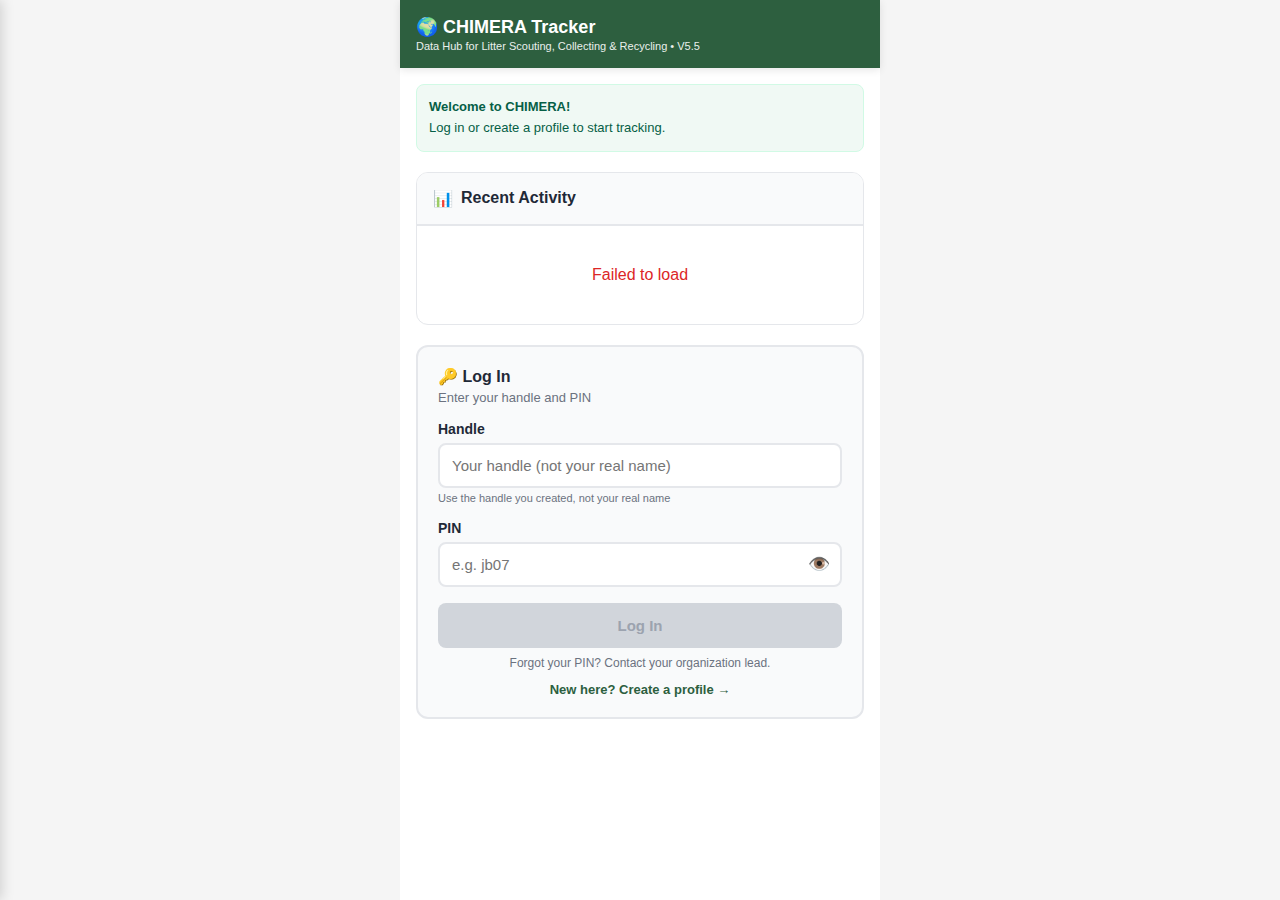
<file: tester3416.html>
<!DOCTYPE html>
<html lang="en">
<head>
    <meta charset="UTF-8">
    <meta name="viewport" content="width=device-width, initial-scale=1.0, user-scalable=no">
    <title>CHIMERA - Unified Tracking V5.5</title>
    <style>
        * { margin: 0; padding: 0; box-sizing: border-box; }

        body {
            font-family: -apple-system, BlinkMacSystemFont, 'Segoe UI', Roboto, Oxygen, Ubuntu, Cantarell, sans-serif;
            background: #F5F5F5;
            min-height: 100vh;
            overflow-x: hidden;
        }

        .container {
            width: 100%;
            max-width: 480px;
            margin: 0 auto;
            background: white;
            min-height: 100vh;
            position: relative;
        }

        /* ==================== HEADER ==================== */
        .header {
            background: #2D5F3F;
            color: white;
            padding: 16px;
            display: flex;
            align-items: center;
            gap: 12px;
            position: sticky;
            top: 0;
            z-index: 100;
            box-shadow: 0 2px 8px rgba(0,0,0,0.1);
        }
        
        .hamburger {
            font-size: 24px;
            cursor: pointer;
            padding: 4px 8px;
            user-select: none;
            transition: transform 0.2s;
        }
        .hamburger:hover { transform: scale(1.1); }
        .hamburger-badge {
            position: absolute;
            top: -4px;
            right: -4px;
            background: #dc2626;
            color: white;
            font-size: 10px;
            font-weight: 700;
            min-width: 16px;
            height: 16px;
            border-radius: 8px;
            display: flex;
            align-items: center;
            justify-content: center;
            padding: 0 4px;
            box-shadow: 0 1px 3px rgba(0,0,0,0.3);
        }
        .hamburger { position: relative; }
        
        .header-content { flex: 1; }
        .header h1 { font-size: 18px; font-weight: 600; }
        .header .subtitle { font-size: 11px; opacity: 0.9; margin-top: 2px; }

        /* ==================== HAMBURGER MENU ==================== */
        .menu-overlay {
            position: fixed;
            top: 0;
            left: 0;
            width: 100%;
            height: 100%;
            background: rgba(0,0,0,0.5);
            z-index: 998;
            display: none;
            opacity: 0;
            transition: opacity 0.3s;
        }
        .menu-overlay.show { display: block; opacity: 1; }
        
        .slide-menu {
            position: fixed;
            top: 0;
            left: -280px;
            width: 280px;
            height: 100%;
            background: white;
            z-index: 999;
            transition: left 0.3s ease;
            overflow-y: auto;
            box-shadow: 2px 0 12px rgba(0,0,0,0.15);
        }
        .slide-menu.show { left: 0; }
        
        .menu-header {
            background: #2D5F3F;
            color: white;
            padding: 20px 16px;
        }
        .menu-username {
            font-size: 18px;
            font-weight: 600;
            margin-bottom: 4px;
        }
        .menu-edit {
            font-size: 13px;
            font-style: italic;
            opacity: 0.9;
            cursor: pointer;
        }
        .menu-edit:hover { text-decoration: underline; }
        
        .menu-section {
            padding: 12px 0;
            border-bottom: 1px solid #e5e7eb;
        }
        .menu-item {
            padding: 14px 20px;
            cursor: pointer;
            display: flex;
            align-items: center;
            gap: 12px;
            font-size: 15px;
            color: #1f2937;
            transition: background 0.2s;
        }
        .menu-item:hover { background: #f9fafb; }
        .menu-item.disabled {
            opacity: 0.5;
            cursor: not-allowed;
        }
        .menu-item-icon { font-size: 20px; width: 24px; text-align: center; }
        
        .menu-divider {
            height: 1px;
            background: #e5e7eb;
            margin: 8px 16px;
        }

        .menu-lockout-banner {
            background: #1e293b;
            color: #f1f5f9;
            padding: 12px 16px;
            margin: 8px 16px;
            border-radius: 8px;
            font-size: 13px;
            text-align: center;
            display: none;
        }
        .menu-lockout-banner.show { display: block; }
        .menu-lockout-banner .lockout-icon { font-size: 20px; margin-bottom: 4px; }
        .menu-lockout-banner .lockout-title { font-weight: 600; margin-bottom: 2px; }
        .menu-lockout-banner .lockout-detail { font-size: 11px; color: #94a3b8; }

        /* ==================== CONTENT ==================== */
        .content {
            padding: 16px;
            padding-bottom: 80px;
        }

        /* ==================== TOAST NOTIFICATIONS ==================== */
        .toast-container {
            position: fixed;
            top: 70px;
            right: -350px;
            width: 320px;
            z-index: 1000;
            transition: right 0.3s ease;
        }
        .toast-container.show { right: 16px; }
        
        .toast {
            background: white;
            border-radius: 8px;
            padding: 14px 16px;
            margin-bottom: 12px;
            box-shadow: 0 4px 12px rgba(0,0,0,0.15);
            display: flex;
            align-items: center;
            gap: 12px;
            border-left: 4px solid #10b981;
        }
        .toast.error { border-left-color: #ef4444; }
        .toast.warning { border-left-color: #f59e0b; }
        
        .toast-icon { font-size: 20px; }
        .toast-message { flex: 1; font-size: 14px; color: #1f2937; font-weight: 500; }

        /* ==================== ACTIVITY FEED ==================== */
        .activity-feed {
            background: white;
            border: 1px solid #e5e7eb;
            border-radius: 12px;
            overflow: hidden;
            margin-bottom: 20px;
        }
        
        .feed-header {
            padding: 16px;
            border-bottom: 2px solid #e5e7eb;
            background: #f9fafb;
        }
        .feed-title {
            font-size: 16px;
            font-weight: 600;
            color: #1f2937;
            display: flex;
            align-items: center;
            gap: 8px;
        }
        
        .feed-scroll {
            max-height: 60vh;
            overflow-y: auto;
            -webkit-overflow-scrolling: touch;
        }

        .feed-sticky-item {
            padding: 12px 16px;
            background: #fef3c7;
            border-bottom: 1px solid #fbbf24;
        }
        .feed-sticky-item.accuracy {
            background: #f0f9f4;
            border-bottom: 1px solid #10b981;
        }
        .feed-sticky-header {
            display: flex;
            align-items: center;
            gap: 8px;
            font-weight: 600;
            font-size: 14px;
            color: #92400e;
        }
        .feed-sticky-item.accuracy .feed-sticky-header {
            color: #065f46;
        }
        .feed-sticky-detail {
            font-size: 12px;
            color: #78350f;
            margin-top: 4px;
            margin-left: 28px;
        }
        .feed-sticky-item.accuracy .feed-sticky-detail {
            color: #047857;
        }
        .accuracy-value {
            font-size: 20px;
            font-weight: 700;
            color: #059669;
            margin-left: 28px;
        }

        /* Feed Banners */
        .feed-banner {
            padding: 12px 16px;
            margin: 0;
            display: flex;
            align-items: flex-start;
            gap: 10px;
            font-size: 13px;
            line-height: 1.4;
            border-bottom: 1px solid rgba(0,0,0,0.1);
        }
        .feed-banner.info {
            background: linear-gradient(135deg, #eff6ff 0%, #dbeafe 100%);
            color: #1e40af;
            border-left: 3px solid #3b82f6;
        }
        .feed-banner.success {
            background: linear-gradient(135deg, #f0fdf4 0%, #dcfce7 100%);
            color: #166534;
            border-left: 3px solid #22c55e;
        }
        .feed-banner.warning {
            background: linear-gradient(135deg, #fffbeb 0%, #fef3c7 100%);
            color: #92400e;
            border-left: 3px solid #f59e0b;
        }
        .feed-banner.event {
            background: linear-gradient(135deg, #faf5ff 0%, #f3e8ff 100%);
            color: #6b21a8;
            border-left: 3px solid #a855f7;
        }
        .feed-banner-icon {
            font-size: 16px;
            flex-shrink: 0;
        }
        .feed-banner-text {
            flex: 1;
        }
        
        .activity-item {
            padding: 14px 16px;
            border-bottom: 1px solid #f3f4f6;
            font-size: 14px;
            line-height: 1.4;
        }
        .activity-item:last-child { border-bottom: none; }
        
        .activity-header {
            display: flex;
            align-items: center;
            gap: 6px;
            flex-wrap: wrap;
        }
        .activity-icon { font-size: 16px; flex-shrink: 0; }
        .activity-text {
            font-size: 14px;
            color: #1f2937;
            flex: 1;
        }
        .activity-text strong, .activity-volunteer {
            font-weight: 600;
        }
        .activity-time {
            font-size: 13px;
            color: #6b7280;
        }
        .district-badge {
            display: inline-block;
            background: #e0f2fe;
            color: #0369a1;
            padding: 2px 6px;
            border-radius: 4px;
            font-size: 11px;
            font-weight: 600;
            flex-shrink: 0;
        }
        .activity-details {
            color: #4b5563;
            margin-top: 4px;
            margin-left: 24px;
        }
        
        .validation-box {
            margin-top: 10px;
            margin-left: 24px;
            padding: 10px;
            background: #f9fafb;
            border-radius: 6px;
            border-left: 3px solid #2D5F3F;
        }
        .validation-header {
            font-size: 11px;
            font-weight: 700;
            color: #2D5F3F;
            margin-bottom: 6px;
            letter-spacing: 0.3px;
        }
        .validation-line {
            font-size: 12px;
            color: #4b5563;
            margin-bottom: 3px;
        }
        .validation-line:last-child { margin-bottom: 0; }
        .validation-line strong { color: #1f2937; }
        .validation-line.spot-on { color: #059669; }
        .validation-line.under { color: #0284c7; }
        .validation-line.over { color: #dc2626; }
        
        .no-validation {
            margin-top: 6px;
            margin-left: 24px;
            font-size: 12px;
            color: #9ca3af;
            font-style: italic;
        }

        /* ==================== UPCOMING EVENTS ==================== */
        .upcoming-events {
            background: #f9fafb;
            border: 2px dashed #d1d5db;
            border-radius: 8px;
            padding: 12px;
            text-align: center;
            color: #9ca3af;
            font-size: 13px;
            margin-bottom: 20px;
        }

        /* ==================== MODALS ==================== */
        .modal-overlay {
            position: fixed;
            top: 0;
            left: 0;
            width: 100%;
            height: 100%;
            background: rgba(0,0,0,0.6);
            z-index: 1000;
            display: none;
            justify-content: center;
            align-items: center;
            padding: 20px;
        }
        .modal-overlay.show { display: flex; }
        
        .modal {
            background: white;
            border-radius: 12px;
            max-width: 500px;
            width: 100%;
            max-height: 80vh;
            overflow-y: auto;
            box-shadow: 0 20px 40px rgba(0,0,0,0.3);
        }
        
        .modal-header {
            padding: 20px;
            border-bottom: 2px solid #e5e7eb;
            position: sticky;
            top: 0;
            background: white;
            z-index: 10;
        }
        .modal-title {
            font-size: 18px;
            font-weight: 600;
            color: #1f2937;
        }
        
        .modal-content {
            padding: 20px;
            line-height: 1.7;
            font-size: 14px;
            color: #374151;
        }
        .modal-content h4 {
            font-size: 15px;
            color: #1f2937;
            margin: 16px 0 8px;
        }
        .modal-content h4:first-child { margin-top: 0; }
        .modal-content ul {
            margin-left: 20px;
            line-height: 1.8;
        }
        
        .modal-footer {
            padding: 16px 20px;
            border-top: 2px solid #e5e7eb;
            background: #f9fafb;
            position: sticky;
            bottom: 0;
        }

        /* ==================== BUTTONS ==================== */
        .btn {
            width: 100%;
            padding: 14px;
            border: none;
            border-radius: 8px;
            font-size: 15px;
            font-weight: 600;
            cursor: pointer;
            transition: all 0.2s;
        }
        .btn-primary {
            background: #2D5F3F;
            color: white;
        }
        .btn-primary:hover {
            background: #234a31;
            transform: translateY(-1px);
        }
        .btn-secondary {
            background: white;
            color: #2D5F3F;
            border: 2px solid #2D5F3F;
            margin-top: 10px;
        }
        .btn-danger {
            background: #dc2626;
            color: white;
        }
        .btn-danger:hover {
            background: #b91c1c;
        }
        .btn:disabled {
            background: #d1d5db;
            color: #9ca3af;
            cursor: not-allowed;
            transform: none;
        }

        /* ==================== FORMS ==================== */
        .form-group { margin-bottom: 16px; }
        .form-label {
            display: block;
            font-size: 14px;
            font-weight: 600;
            color: #1f2937;
            margin-bottom: 6px;
        }
        .form-input, .form-select {
            width: 100%;
            padding: 12px;
            border: 2px solid #e5e7eb;
            border-radius: 8px;
            font-size: 15px;
            color: #1f2937;
        }
        .form-input:focus, .form-select:focus {
            outline: none;
            border-color: #2D5F3F;
        }

        /* ==================== UTILITY ==================== */
        .hidden { display: none !important; }
        
        .instructions {
            background: #f0f9f4;
            border: 1px solid #d1fae5;
            border-radius: 8px;
            padding: 12px;
            margin-bottom: 16px;
            font-size: 13px;
            color: #065f46;
            line-height: 1.6;
        }

        /* Safety checkbox */
        .safety-checkbox {
            display: flex;
            align-items: center;
            gap: 10px;
            padding: 12px;
            background: white;
            border-radius: 6px;
            margin-top: 12px;
        }
        .safety-checkbox input[type="checkbox"] {
            width: 18px;
            height: 18px;
            cursor: pointer;
        }
        .safety-checkbox label {
            font-size: 13px;
            font-weight: 600;
            color: #1f2937;
            cursor: pointer;
        }

        /* PIN toggle */
        .pin-input-wrapper { position: relative; }
        .pin-input-wrapper input { padding-right: 45px; }
        .pin-toggle {
            position: absolute;
            right: 12px;
            top: 50%;
            transform: translateY(-50%);
            cursor: pointer;
            font-size: 18px;
            color: #6b7280;
            user-select: none;
        }
        .pin-toggle:hover { color: #2D5F3F; }

        /* Status box */
        .status-box {
            background: #f9fafb;
            border: 2px solid #e5e7eb;
            border-radius: 12px;
            padding: 16px;
            margin-bottom: 16px;
        }
        .status-row {
            display: flex;
            justify-content: space-between;
            align-items: center;
            padding: 6px 0;
        }
        .status-label {
            font-size: 13px;
            color: #6b7280;
            font-weight: 500;
        }
        .status-value {
            font-size: 16px;
            color: #1f2937;
            font-weight: 700;
        }
        .status-value.tracking { color: #2D5F3F; }

        /* Rating slider */
        .rating-scale {
            display: flex;
            justify-content: space-between;
            margin-bottom: 10px;
            font-size: 12px;
            color: #6b7280;
        }
        .slider {
            width: 100%;
            height: 8px;
            border-radius: 4px;
            background: linear-gradient(to right, #4CAF50, #FF9800, #F44336);
            -webkit-appearance: none;
            appearance: none;
            outline: none;
        }
        .slider::-webkit-slider-thumb {
            -webkit-appearance: none;
            width: 24px;
            height: 24px;
            border-radius: 50%;
            background: white;
            border: 3px solid #2D5F3F;
            cursor: pointer;
            box-shadow: 0 2px 6px rgba(0,0,0,0.2);
        }
        .slider::-moz-range-thumb {
            width: 24px;
            height: 24px;
            border-radius: 50%;
            background: white;
            border: 3px solid #2D5F3F;
            cursor: pointer;
            box-shadow: 0 2px 6px rgba(0,0,0,0.2);
        }
        .slider.untouched {
            opacity: 0.5;
        }
        .rating-value {
            text-align: center;
            font-size: 28px;
            font-weight: 700;
            color: #2D5F3F;
            margin-bottom: 6px;
        }
        .rating-value.untouched {
            color: #9ca3af;
        }
        .rating-description {
            text-align: center;
            font-size: 13px;
            color: #6b7280;
        }

        /* Bags */
        .bag-entry {
            background: #f9fafb;
            border: 2px solid #e5e7eb;
            border-radius: 8px;
            padding: 12px;
            margin-bottom: 10px;
        }
        .bag-header {
            display: flex;
            justify-content: space-between;
            align-items: center;
            margin-bottom: 8px;
        }
        .bag-number {
            font-size: 14px;
            font-weight: 600;
            color: #1f2937;
        }
        .remove-bag {
            color: #dc2626;
            cursor: pointer;
            font-size: 12px;
            padding: 4px 8px;
        }
        .add-bag-btn {
            width: 100%;
            padding: 10px;
            background: #f9fafb;
            border: 2px dashed #d1d5db;
            border-radius: 8px;
            color: #6b7280;
            font-size: 14px;
            cursor: pointer;
        }
        .add-bag-btn:hover {
            border-color: #2D5F3F;
            color: #2D5F3F;
        }

        /* Consent */
        .consent-section {
            background: #fef3c7;
            border: 2px solid #fbbf24;
            border-radius: 8px;
            padding: 14px;
            margin-bottom: 16px;
        }
        .consent-title {
            font-size: 14px;
            font-weight: 700;
            color: #92400e;
            margin-bottom: 12px;
        }
        .consent-question {
            background: white;
            border-radius: 6px;
            padding: 12px;
            margin-bottom: 10px;
        }
        .consent-question:last-child { margin-bottom: 0; }
        .consent-label {
            font-size: 13px;
            font-weight: 600;
            color: #1f2937;
            margin-bottom: 8px;
            display: block;
        }
        .consent-options {
            display: flex;
            gap: 16px;
        }
        .radio-option {
            display: flex;
            align-items: center;
            gap: 6px;
        }
        .radio-option input[type="radio"] {
            width: 16px;
            height: 16px;
            cursor: pointer;
        }
        .radio-option label {
            font-size: 13px;
            color: #1f2937;
            cursor: pointer;
        }

        /* Notes */
        .notes-textarea {
            width: 100%;
            padding: 12px;
            border: 2px solid #e5e7eb;
            border-radius: 8px;
            font-size: 14px;
            color: #1f2937;
            font-family: inherit;
            resize: vertical;
            min-height: 80px;
        }
        .notes-textarea:focus {
            outline: none;
            border-color: #2D5F3F;
        }
        .char-counter {
            font-size: 11px;
            color: #9ca3af;
            text-align: right;
            margin-top: 4px;
        }

        /* Login cards */
        .login-card {
            background: #f9fafb;
            border: 2px solid #e5e7eb;
            border-radius: 12px;
            padding: 20px;
            margin-bottom: 20px;
        }
        .login-card h3 {
            font-size: 16px;
            color: #1f2937;
            margin-bottom: 4px;
        }
        .login-sub {
            font-size: 13px;
            color: #6b7280;
            margin-bottom: 16px;
        }
        .login-toggle {
            text-align: center;
            font-size: 13px;
            color: #2D5F3F;
            cursor: pointer;
            margin-top: 12px;
            font-weight: 600;
        }
        .login-toggle:hover { text-decoration: underline; }

        /* Custom org input */
        .custom-org-input {
            margin-top: 12px;
            display: none;
        }
        .custom-org-input.show { display: block; }

        /* Photo section */
        .photo-section { margin-bottom: 16px; }
        .photo-btn {
            width: 100%;
            padding: 14px;
            border: 2px dashed #d1d5db;
            background: #fafafa;
            border-radius: 8px;
            font-size: 14px;
            color: #6b7280;
            cursor: pointer;
            transition: all 0.2s;
            text-align: center;
        }
        .photo-btn:hover {
            border-color: #2D5F3F;
            background: #f5f5f5;
        }
        .photo-count {
            text-align: center;
            font-size: 12px;
            color: #6b7280;
            margin-top: 8px;
        }

        /* Address card */
        .address-card {
            background: #f9fafb;
            border: 1px solid #e5e7eb;
            border-radius: 8px;
            padding: 12px;
            margin-bottom: 10px;
        }
        .address-card-header {
            display: flex;
            justify-content: space-between;
            align-items: center;
            margin-bottom: 6px;
        }
        .address-type-badge {
            background: #2D5F3F;
            color: white;
            padding: 2px 8px;
            border-radius: 4px;
            font-size: 11px;
            font-weight: 600;
        }
        .address-actions {
            display: flex;
            gap: 8px;
        }
        .address-action {
            font-size: 12px;
            color: #6b7280;
            cursor: pointer;
        }
        .address-action:hover { color: #2D5F3F; }
        .address-action.delete:hover { color: #dc2626; }
        .address-text {
            font-size: 13px;
            color: #4b5563;
        }

        /* Household Recycling */
        .scale-tip {
            background: #eff6ff;
            border: 1px solid #bfdbfe;
            border-radius: 8px;
            padding: 12px;
            margin-top: 8px;
            font-size: 12px;
            color: #1e40af;
            line-height: 1.5;
        }

        .info-dropdown-toggle {
            text-align: center;
            font-size: 13px;
            color: #2D5F3F;
            cursor: pointer;
            font-weight: 600;
            margin-bottom: 12px;
        }
        .info-dropdown-toggle:hover { text-decoration: underline; }
        .info-dropdown-pane {
            display: none;
            background: #f9fafb;
            border: 2px solid #e5e7eb;
            border-radius: 12px;
            padding: 16px;
            margin-bottom: 16px;
        }
        .info-dropdown-pane.show { display: block; }
        .info-dropdown-pane h4 {
            font-size: 15px;
            color: #1f2937;
            margin-bottom: 8px;
        }
        .info-dropdown-pane p {
            font-size: 13px;
            color: #6b7280;
            line-height: 1.6;
        }

        /* Site Pause Overlay */
        .site-pause-overlay {
            position: fixed;
            top: 0;
            left: 0;
            width: 100%;
            height: 100%;
            background: rgba(0,0,0,0.9);
            z-index: 10000;
            display: none;
            align-items: center;
            justify-content: center;
        }
        .site-pause-overlay.show { display: flex; }
        .site-pause-content {
            text-align: center;
            padding: 40px;
            max-width: 400px;
        }
        .site-pause-icon {
            font-size: 64px;
            margin-bottom: 20px;
        }
        .site-pause-title {
            font-size: 24px;
            font-weight: 700;
            color: #fbbf24;
            margin-bottom: 12px;
        }
        .site-pause-message {
            font-size: 16px;
            color: #e5e7eb;
            line-height: 1.6;
        }
    </style>
</head>
<body>
    <!-- ==================== SITE PAUSE OVERLAY ==================== -->
    <div class="site-pause-overlay" id="sitePauseOverlay">
        <div class="site-pause-content">
            <div class="site-pause-icon">🚧</div>
            <div class="site-pause-title">CHIMERA is Temporarily Unavailable</div>
            <div class="site-pause-message" id="sitePauseMessage">We'll be back soon.</div>
        </div>
    </div>

    <!-- ==================== HAMBURGER MENU ==================== -->
    <div class="menu-overlay" id="menuOverlay"></div>
    <div class="slide-menu" id="slideMenu">
        <div class="menu-header">
            <div class="menu-username" id="menuUsername">Volunteer</div>
            <div class="menu-edit" id="menuEditProfile">edit profile</div>
        </div>
        
        <!-- Event Coordinator Section (hidden by default) - SPECIAL STYLING -->
        <div class="menu-section" id="coordinatorMenuSection" style="display: none;">
            <div class="menu-item" id="menuEventManager" style="background: linear-gradient(135deg, #fef3c7 0%, #fde68a 100%); border: 2px solid #f59e0b; border-radius: 12px; margin: 4px 0;">
                <span class="menu-item-icon">⭐</span>
                <span style="color: #92400e; font-weight: 600;">Event Manager</span>
            </div>
        </div>
        
        <div class="menu-divider" id="coordinatorDivider" style="display: none;"></div>

        <!-- Lockout Banner (shown when sun-locked) -->
        <div class="menu-lockout-banner" id="menuLockoutBanner">
            <div class="lockout-icon">🌙</div>
            <div class="lockout-title">Outdoor Tracking Unavailable</div>
            <div class="lockout-detail">Disabled after sunset for safety.<br>Next sunrise: <span id="menuLockoutSunrise">--:--</span></div>
        </div>

        <!-- ACTION Section -->
        <div class="menu-section-title" style="font-size: 11px; color: #6b7280; font-weight: 600; padding: 8px 16px 4px; text-transform: uppercase;">Actions</div>
        <div class="menu-section">
            <div class="menu-item" id="menuGettingStarted">
                <span class="menu-item-icon">💡</span>
                <span>Getting Started</span>
            </div>
            <div class="menu-item" id="menuScout">
                <span class="menu-item-icon">🔍</span>
                <span>Rate Location</span>
            </div>
            <div class="menu-item disabled" id="menuPin">
                <span class="menu-item-icon">📍</span>
                <span>Pin Location (coming soon)</span>
            </div>
            <div class="menu-item" id="menuTrack">
                <span class="menu-item-icon">🗑️</span>
                <span>Live Track: √CPUE</span>
            </div>
            <div class="menu-item" id="menuRecycle">
                <span class="menu-item-icon">♻️</span>
                <span>Recycle</span>
            </div>
            <div class="menu-item disabled" id="menuCompost">
                <span class="menu-item-icon">🌱</span>
                <span>Composting (coming soon)</span>
            </div>
        </div>
        
        <div class="menu-divider"></div>

        <!-- INFORMATION Section -->
        <div class="menu-section-title" style="font-size: 11px; color: #6b7280; font-weight: 600; padding: 8px 16px 4px; text-transform: uppercase;">Information</div>
        <div class="menu-section">
            <div class="menu-item" id="menuActivityFeed">
                <span class="menu-item-icon">📊</span>
                <span>Activity Feed</span>
            </div>
            <div class="menu-item" id="menuUpcomingEvents">
                <span class="menu-item-icon">📆</span>
                <span>Upcoming Events</span>
            </div>
            <div class="menu-item" id="menuWiki">
                <span class="menu-item-icon">📚</span>
                <span>CHIMERAwiki</span>
            </div>
            <div class="menu-item" id="menuFieldTest">
                <span class="menu-item-icon">🗺️</span>
                <span>Field Test Map</span>
            </div>
            <div class="menu-item" id="menuDemo">
                <span class="menu-item-icon">🐾</span>
                <span>(DEMO) The Chimera Hunt</span>
            </div>
        </div>
        
        <div class="menu-divider"></div>
        
        <div class="menu-section">
            <div class="menu-item" id="menuLogout">
                <span class="menu-item-icon">🚪</span>
                <span>Log Out</span>
            </div>
        </div>
    </div>

    <!-- ==================== TOAST NOTIFICATIONS ==================== -->
    <div class="toast-container" id="toastContainer"></div>

    <div class="container">
        <!-- ==================== HEADER ==================== -->
        <div class="header">
            <div class="hamburger hidden" id="hamburgerBtn">☰<span class="hamburger-badge hidden" id="hamburgerBadge">0</span></div>
            <div class="header-content">
                <h1>🌍 CHIMERA Tracker</h1>
                <div class="subtitle">Data Hub for Litter Scouting, Collecting & Recycling • V5.5</div>
            </div>
        </div>

        <div class="content">
            <!-- ==================== LOGIN SCREEN ==================== -->
            <div id="loginScreen">
                <div class="instructions" style="margin-bottom: 20px;">
                    <strong>Welcome to CHIMERA!</strong><br>
                    Log in or create a profile to start tracking.
                </div>

                <!-- PRE-LOGIN ACTIVITY FEED -->
                <div class="activity-feed" id="preLoginFeed">
                    <div class="feed-header">
                        <div class="feed-title">
                            <span>📊</span> Recent Activity
                        </div>
                    </div>
                    <div class="feed-scroll" id="preLoginFeedScroll">
                        <div style="text-align: center; color: #9ca3af; font-size: 13px; padding: 40px 20px;">
                            Loading activity...
                        </div>
                    </div>
                </div>

                <!-- LOGIN FORM -->
                <div class="login-card" id="loginForm">
                    <h3>🔑 Log In</h3>
                    <div class="login-sub">Enter your handle and PIN</div>

                    <div class="form-group">
                        <label class="form-label">Handle</label>
                        <input type="text" class="form-input" id="loginHandle" placeholder="Your handle (not your real name)" autocomplete="off">
                        <div style="font-size: 11px; color: #6b7280; margin-top: 4px;">Use the handle you created, not your real name</div>
                    </div>
                    <div class="form-group">
                        <label class="form-label">PIN</label>
                        <div class="pin-input-wrapper">
                            <input type="password" class="form-input" id="loginPIN" placeholder="e.g. jb07" maxlength="4" autocomplete="off" style="text-transform: lowercase;">
                            <span class="pin-toggle" onclick="togglePIN('loginPIN', this)">👁️</span>
                        </div>
                    </div>
                    <button class="btn btn-primary" id="loginBtn" disabled>Log In</button>
                    <div style="text-align: center; font-size: 12px; color: #6b7280; margin-top: 8px;">
                        Forgot your PIN? Contact your organization lead.
                    </div>
                    <div class="login-toggle" id="showCreateToggle">New here? Create a profile →</div>
                </div>

                <!-- CREATE PROFILE FORM -->
                <div class="login-card hidden" id="createForm">
                    <h3>📝 Create Profile</h3>
                    <div class="login-sub">Choose a handle and PIN you'll remember</div>

                    <div class="form-group">
                        <label class="form-label">Choose a Handle</label>
                        <input type="text" class="form-input" id="createHandle" placeholder="Pick a nickname (not your real name)" autocomplete="off">
                        <div style="font-size: 11px; color: #6b7280; margin-top: 4px;">⚠️ This will be visible to others. Don't use your real name.</div>
                    </div>
                    <div class="form-group">
                        <label class="form-label">PIN (2 letters + 2 numbers)</label>
                        <div class="pin-input-wrapper">
                            <input type="password" class="form-input" id="createPIN" placeholder="e.g. jb07" maxlength="4" autocomplete="off" style="text-transform: lowercase;">
                            <span class="pin-toggle" onclick="togglePIN('createPIN', this)">👁️</span>
                        </div>
                        <div style="font-size: 12px; color: #6b7280; margin-top: 4px;">Format: two letters + two numbers (e.g. km23)</div>
                    </div>
                    <div class="form-group">
                        <label class="form-label">Organization</label>
                        <select class="form-select" id="createOrgSelect">
                            <option value="">Select your organization</option>
                            <option value="Baled It!">Baled It!</option>
                            <option value="Help A Brother Out Foundation">Help A Brother Out Foundation</option>
                            <option value="West Montgomery Action Committee">West Montgomery Action Committee</option>
                            <option value="other">Add organization...</option>
                        </select>
                        <div class="custom-org-input" id="createCustomOrg">
                            <input type="text" class="form-input" id="createCustomOrgText" placeholder="Enter organization name">
                        </div>
                    </div>
                    <div class="form-group">
                        <label class="form-label">Email (Optional)</label>
                        <input type="email" class="form-input" id="createEmail" placeholder="For event notifications only" autocomplete="off">
                        <div style="font-size: 11px; color: #6b7280; margin-top: 4px;">🔒 Never shared publicly. Used only for event notifications if you opt in.</div>
                    </div>
                    
                    <button class="btn btn-primary" id="createProfileBtn" disabled>Create Profile</button>
                    <div class="login-toggle" id="showLoginToggle">Already have a profile? Log in →</div>
                </div>
            </div>

            <!-- ==================== MAIN SCREEN ==================== -->
            <div id="mainScreen" class="hidden">
                <!-- Upcoming Events Banner (clickable) -->
                <div class="upcoming-events" id="upcomingEventsBanner" onclick="showUpcomingEvents()" style="cursor: pointer;">
                    📅 <span id="upcomingBannerText">Loading events...</span>
                </div>

                <!-- Activity Feed -->
                <div class="activity-feed">
                    <div class="feed-header">
                        <div class="feed-title">
                            <span>📊</span> Recent Activity
                        </div>
                    </div>
                    <div class="feed-scroll" id="feedScroll">
                        <div style="text-align: center; color: #9ca3af; font-size: 13px; padding: 40px 20px;">
                            Loading activity...
                        </div>
                    </div>
                </div>
            </div>

            <!-- ==================== SCOUT MODE (Single Capture) ==================== -->
            <div id="scoutScreen" class="hidden">
                <div class="instructions">
                    <strong>🔍 Rate Location</strong><br>
                    Capture your GPS location and rate the litter density.
                </div>

                <div class="status-box">
                    <div class="status-row">
                        <span class="status-label">📍 Location</span>
                        <span class="status-value" id="scoutGPSStatus">Capturing...</span>
                    </div>
                </div>

                <div class="form-group">
                    <label class="form-label">Litter Rating (0-10)</label>
                    <div class="rating-value untouched" id="scoutRatingValue">—</div>
                    <div class="rating-description" id="scoutRatingDesc">Tap the slider to rate</div>
                    <div class="rating-scale">
                        <span>0 - Clean</span>
                        <span>5 - Moderate</span>
                        <span>10 - Severe</span>
                    </div>
                    <input type="range" class="slider untouched" id="scoutRatingSlider" min="0" max="10" value="5" step="1">
                </div>

                <div class="form-group">
                    <label class="form-label">Notes (Optional)</label>
                    <textarea class="notes-textarea" id="scoutNotes" placeholder="Describe this location — nearby landmarks, notable features..." maxlength="500"></textarea>
                    <div class="char-counter"><span id="scoutNotesCount">0</span>/500</div>
                </div>

                <div class="consent-section">
                    <div class="consent-title">📢 Sharing Preferences</div>
                    <div class="consent-question">
                        <label class="consent-label">Include in public Activity Feed?</label>
                        <div class="consent-options">
                            <div class="radio-option">
                                <input type="radio" id="scoutFeedYes" name="scoutFeed" value="yes">
                                <label for="scoutFeedYes">Yes</label>
                            </div>
                            <div class="radio-option">
                                <input type="radio" id="scoutFeedNo" name="scoutFeed" value="no">
                                <label for="scoutFeedNo">No</label>
                            </div>
                        </div>
                    </div>
                </div>

                <button class="btn btn-primary" id="submitScoutBtn" disabled>Submit Scout Report</button>
                <button class="btn btn-secondary" id="cancelScoutBtn">Cancel</button>
            </div>

            <!-- ==================== ACTIVE TRACKING SCREEN ==================== -->
            <div id="activeTrackingScreen" class="hidden">
                <div class="status-box">
                    <div class="status-row">
                        <span class="status-label">📍 Tracking</span>
                        <span class="status-value tracking">Active</span>
                    </div>
                    <div class="status-row">
                        <span class="status-label">⏱️ Duration</span>
                        <span class="status-value" id="trackingDuration">00:00</span>
                    </div>
                    <div class="status-row">
                        <span class="status-label">📏 Distance</span>
                        <span class="status-value" id="trackingDistance">0.00 mi</span>
                    </div>
                </div>

                <div class="photo-section">
                    <label for="trackingPhotoInput" class="photo-btn">📸 Take Photo</label>
                    <input type="file" id="trackingPhotoInput" accept="image/*" capture="environment" style="display: none;">
                    <div class="photo-count" id="trackingPhotoCount">0 photos captured</div>
                </div>

                <button class="btn btn-danger" id="stopTrackingBtn">⏹️ Stop Tracking</button>
            </div>

            <!-- ==================== POST-TRACKING SCREEN ==================== -->
            <div id="postTrackingScreen" class="hidden">
                <div class="status-box">
                    <div class="status-row">
                        <span class="status-label">Session Complete</span>
                        <span class="status-value">✓</span>
                    </div>
                    <div class="status-row">
                        <span class="status-label">Duration</span>
                        <span class="status-value" id="finalDuration">00:00</span>
                    </div>
                    <div class="status-row">
                        <span class="status-label">Distance</span>
                        <span class="status-value" id="finalDistance">0.00 mi</span>
                    </div>
                </div>

                <h3 style="font-size: 15px; color: #1f2937; margin: 16px 0 12px;">📊 Litter Rating (Optional)</h3>
                <div class="rating-value untouched" id="postRatingValue">—</div>
                <div class="rating-description" id="postRatingDesc">Tap the slider to rate</div>
                <div class="rating-scale">
                    <span>0 - Clean</span>
                    <span>5 - Moderate</span>
                    <span>10 - Severe</span>
                </div>
                <input type="range" class="slider untouched" id="postRatingSlider" min="0" max="10" value="5" step="1">

                <div class="form-group" style="margin-top: 16px;">
                    <label class="form-label">Notes (Optional)</label>
                    <textarea class="notes-textarea" id="postNotes" placeholder="Describe this location..." maxlength="500"></textarea>
                    <div class="char-counter"><span id="postNotesCount">0</span>/500</div>
                </div>

                <h3 style="font-size: 15px; color: #1f2937; margin: 20px 0 12px;">🗑️ Collection Data</h3>
                <div id="bagsContainer"></div>
                <button class="add-bag-btn" id="addBagBtn">+ Add Bag</button>

                <div class="consent-section" style="margin-top: 20px;">
                    <div class="consent-title">📢 Sharing Preferences</div>
                    <div class="consent-question">
                        <label class="consent-label">Include in public Activity Feed?</label>
                        <div class="consent-options">
                            <div class="radio-option">
                                <input type="radio" id="postFeedYes" name="postFeed" value="yes">
                                <label for="postFeedYes">Yes</label>
                            </div>
                            <div class="radio-option">
                                <input type="radio" id="postFeedNo" name="postFeed" value="no">
                                <label for="postFeedNo">No</label>
                            </div>
                        </div>
                    </div>
                    <div class="consent-question hidden" id="photoConsentQuestion">
                        <label class="consent-label">Allow photos for promotional use?</label>
                        <div class="consent-options">
                            <div class="radio-option">
                                <input type="radio" id="photoConsentYes" name="photoConsent" value="yes">
                                <label for="photoConsentYes">Yes</label>
                            </div>
                            <div class="radio-option">
                                <input type="radio" id="photoConsentNo" name="photoConsent" value="no">
                                <label for="photoConsentNo">No</label>
                            </div>
                        </div>
                    </div>
                </div>

                <button class="btn btn-primary" id="submitCollectionBtn" disabled>Submit Report</button>
                <button class="btn btn-secondary" id="cancelCollectionBtn">Cancel</button>
            </div>

            <!-- ==================== EDIT PROFILE SCREEN ==================== -->
            <div id="editProfileScreen" class="hidden">
                <div class="instructions">
                    <strong>✏️ Edit Profile</strong><br>
                    Update your information.
                </div>

                <div class="form-group">
                    <label class="form-label">Handle</label>
                    <input type="text" class="form-input" id="editHandle" disabled style="background: #f3f4f6; color: #6b7280;">
                    <div style="font-size: 11px; color: #6b7280; margin-top: 4px;">Handle cannot be changed</div>
                </div>

                <div class="form-group">
                    <label class="form-label">Organization</label>
                    <select class="form-select" id="editOrgSelect">
                        <option value="Baled It!">Baled It!</option>
                        <option value="Help A Brother Out Foundation">Help A Brother Out Foundation</option>
                        <option value="West Montgomery Action Committee">West Montgomery Action Committee</option>
                        <option value="other">Other...</option>
                    </select>
                    <div class="custom-org-input" id="editCustomOrg">
                        <input type="text" class="form-input" id="editCustomOrgText" placeholder="Enter organization name">
                    </div>
                </div>

                <div class="form-group">
                    <label class="form-label">Email (Optional)</label>
                    <input type="email" class="form-input" id="editEmail" placeholder="For event notifications only">
                    <div style="font-size: 11px; color: #6b7280; margin-top: 4px;">🔒 Never shared publicly. Used only for event notifications if you opt in.</div>
                </div>

                <h3 style="font-size: 15px; color: #1f2937; margin: 20px 0 12px;">📍 Addresses</h3>
                <div id="addressesContainer"></div>
                <button class="add-bag-btn" id="addAddressBtn">+ Add Address</button>

                <button class="btn btn-primary" id="saveProfileBtn" style="margin-top: 20px;">Save Changes</button>
                <button class="btn btn-secondary" id="cancelEditBtn">Cancel</button>
            </div>

            <!-- ==================== HOUSEHOLD RECYCLING SCREEN ==================== -->
            <div id="recycleScreen" class="hidden">
                <h2 style="font-size: 18px; margin-bottom: 16px; color: #1f2937;">♻️ Log Recycling</h2>

                <div class="info-dropdown-toggle" id="hrInfoToggle">ℹ️ For more information on recycling locally...</div>
                <div class="info-dropdown-pane" id="hrInfoPane">
                    <h4>COMING SOON</h4>
                    <p>Recycling in Montgomery is challenging. We're working to identify accessible alternatives for residents.</p>
                </div>

                <div class="info-dropdown-toggle" id="dropoffToggle">📍 View validated dropoff locations...</div>
                <div class="info-dropdown-pane" id="dropoffPane">
                    <h4>COMING SOON</h4>
                    <p>We're building a directory of verified recycling dropoff points in Montgomery.</p>
                </div>

                <div class="form-group">
                    <label class="form-label">Material Type</label>
                    <select class="form-select" id="hrMaterialType">
                        <option value="">Select material...</option>
                        <option value="Aluminum">Aluminum (cans, foil)</option>
                        <option value="Cardboard">Cardboard</option>
                        <option value="Glass">Glass</option>
                        <option value="Paper">Paper (office, newspaper)</option>
                        <option value="Plastic #1 PET">Plastic #1 (PET - bottles)</option>
                        <option value="Plastic #2 HDPE">Plastic #2 (HDPE - jugs)</option>
                        <option value="Plastic #5 PP">Plastic #5 (PP - containers)</option>
                        <option value="Steel/Tin">Steel / Tin cans</option>
                        <option value="Mixed">Mixed recyclables</option>
                        <option value="Other">Other</option>
                    </select>
                </div>

                <div class="form-group hidden" id="hrDescriptionWrap">
                    <label class="form-label">Description (required for Mixed/Other)</label>
                    <input type="text" class="form-input" id="hrDescription" placeholder="Describe the materials">
                </div>

                <div class="form-group">
                    <label class="form-label">Estimated Weight (lbs)</label>
                    <input type="number" class="form-input" id="hrWeight" placeholder="0.0" step="0.1" min="0">
                    <div class="scale-tip">
                        💡 <strong>No scale?</strong> Weigh yourself holding the bag, then without. Subtract.
                    </div>
                </div>

                <div class="form-group">
                    <label class="form-label">Date Bagged/Sealed</label>
                    <input type="date" class="form-input" id="hrDateBagged">
                </div>

                <div class="form-group">
                    <label class="form-label">Where is this going?</label>
                    <select class="form-select" id="hrDestination">
                        <option value="">Select destination...</option>
                        <option value="Municipal">Municipal</option>
                        <option value="Other">Other</option>
                    </select>
                    <div class="custom-org-input" id="hrDestOtherWrap">
                        <input type="text" class="form-input" id="hrDestOther" placeholder="Describe destination">
                    </div>
                </div>

                <button class="btn btn-primary" id="submitHRBtn" disabled>Submit Recycling Log</button>
                <button class="btn btn-secondary" id="cancelHRBtn">Cancel</button>
            </div>
        </div>

        <!-- ==================== EVENT MANAGER SCREEN (Coordinator Only) ==================== -->
        <div id="eventManagerScreen" class="hidden">
            <div class="instructions">
                <strong>📅 Event Manager</strong><br>
                Propose and manage cleanup events. Approved events appear publicly.
            </div>

            <button class="btn btn-primary" id="proposeEventBtn" style="width: 100%; margin-bottom: 16px;">+ Propose New Event</button>

            <div class="form-group">
                <label class="form-label">My Events</label>
                <div id="myEventsList" style="background: #f9fafb; border-radius: 12px; min-height: 100px;">
                    <div style="text-align: center; color: #6b7280; padding: 30px;">Loading...</div>
                </div>
            </div>

            <div class="btn-group">
                <button class="btn btn-secondary" id="backFromEventManagerBtn">← Back</button>
            </div>
        </div>

        <!-- ==================== PROPOSE EVENT SCREEN ==================== -->
        <div id="proposeEventScreen" class="hidden">
            <div class="instructions">
                <strong>📝 Propose Event</strong><br>
                Fill in event details. Admin approval required before it goes live.
            </div>

            <div class="form-group">
                <label class="form-label">Event Title *</label>
                <input type="text" class="form-input" id="eventTitleInput" placeholder="e.g., Spring Cleanup at Oak Park">
            </div>

            <div class="form-group">
                <label class="form-label">Organizing Group *</label>
                <select class="form-select" id="eventOrgSelect">
                    <option value="">Select organization...</option>
                    <option value="Baled It!">Baled It!</option>
                    <option value="Help A Brother Out Foundation">Help A Brother Out Foundation</option>
                    <option value="West Montgomery Action Committee">West Montgomery Action Committee</option>
                    <option value="other">Other...</option>
                </select>
                <div class="custom-org-input hidden" id="eventCustomOrg">
                    <input type="text" class="form-input" id="eventCustomOrgText" placeholder="Enter organization name">
                </div>
            </div>

            <div class="form-group">
                <label class="form-label">Event Date *</label>
                <input type="date" class="form-input" id="eventDateInput">
            </div>

            <div style="display: flex; gap: 12px;">
                <div class="form-group" style="flex: 1;">
                    <label class="form-label">Start Time</label>
                    <input type="time" class="form-input" id="eventStartTimeInput">
                </div>
                <div class="form-group" style="flex: 1;">
                    <label class="form-label">End Time</label>
                    <input type="time" class="form-input" id="eventEndTimeInput">
                </div>
            </div>

            <div class="form-group">
                <label class="form-label">Location Name *</label>
                <input type="text" class="form-input" id="eventLocationInput" placeholder="e.g., Oak Park Pavilion">
            </div>

            <div class="form-group">
                <label class="form-label">Location Address or Coordinates</label>
                <input type="text" class="form-input" id="eventAddressInput" placeholder="123 Main St or 32.3792, -86.3077">
            </div>

            <div class="form-group">
                <label class="form-label">Description</label>
                <textarea class="notes-textarea" id="eventDescriptionInput" rows="3" placeholder="What should participants know? Parking info, what to bring, etc."></textarea>
            </div>

            <div class="consent-section" style="margin-top: 16px;">
                <div class="consent-title">📞 Event Contact (Optional)</div>
                <div class="form-group" style="margin-top: 8px;">
                    <input type="text" class="form-input" id="eventContactName" placeholder="Contact Name">
                </div>
                <div style="display: flex; gap: 12px;">
                    <div class="form-group" style="flex: 1;">
                        <input type="tel" class="form-input" id="eventContactPhone" placeholder="Phone">
                    </div>
                    <div class="form-group" style="flex: 1;">
                        <input type="email" class="form-input" id="eventContactEmail" placeholder="Email">
                    </div>
                </div>
            </div>

            <div class="btn-group">
                <button class="btn btn-primary" id="submitEventProposalBtn">Submit for Approval</button>
                <button class="btn btn-secondary" id="cancelEventProposalBtn">Cancel</button>
            </div>
        </div>

        <!-- ==================== EVENT DETAIL SCREEN (For Coordinators) ==================== -->
        <div id="eventDetailScreen" class="hidden">
            <div class="instructions">
                <strong>📅 <span id="eventDetailTitle">Event Details</span></strong><br>
                <span id="eventDetailStatus" style="font-size: 12px;"></span>
            </div>

            <div class="status-box" id="eventDetailInfo">
                <div class="status-row">
                    <span class="status-label">📅 Date</span>
                    <span class="status-value" id="eventDetailDate">-</span>
                </div>
                <div class="status-row">
                    <span class="status-label">🕐 Time</span>
                    <span class="status-value" id="eventDetailTime">-</span>
                </div>
                <div class="status-row">
                    <span class="status-label">📍 Location</span>
                    <span class="status-value" id="eventDetailLocation">-</span>
                </div>
            </div>

            <div id="eventDetailDescription" style="background: #f0fdf4; border-radius: 12px; padding: 14px; margin-bottom: 16px; display: none;">
                <div style="font-size: 12px; color: #166534; font-weight: 600; margin-bottom: 6px;">Description</div>
                <div id="eventDetailDescText" style="color: #15803d; font-size: 14px;"></div>
            </div>

            <!-- Supplies Section (Coordinator only, approved events) -->
            <div id="suppliesSection" style="display: none;">
                <div class="consent-section">
                    <div class="consent-title">📦 Supplies</div>
                    <div id="suppliesList" style="margin-top: 8px;"></div>
                    <button class="btn btn-secondary" id="addSupplyBtn" style="margin-top: 8px; font-size: 13px; padding: 8px 12px;">+ Add Supply</button>
                </div>
            </div>

            <!-- Post Update (Coordinator only, approved events) -->
            <div id="postUpdateSection" style="display: none; margin-top: 16px;">
                <div class="form-group">
                    <label class="form-label">Post Update to Activity Feed</label>
                    <textarea class="notes-textarea" id="eventUpdateText" rows="2" placeholder="Share news about this event..."></textarea>
                </div>
                <button class="btn btn-primary" id="postEventUpdateBtn" style="width: 100%;">Post Update</button>
            </div>

            <div class="btn-group" style="margin-top: 20px;">
                <button class="btn btn-secondary" id="backFromEventDetailBtn">← Back</button>
                <button class="btn btn-danger" id="cancelEventBtn" style="display: none;">Cancel Event</button>
            </div>
        </div>

        <!-- ==================== UPCOMING EVENTS SCREEN ==================== -->
        <div id="upcomingEventsScreen" class="hidden">
            <div class="instructions">
                <strong>📆 Upcoming Events</strong><br>
                Community cleanup events organized by volunteer coordinators.
            </div>

            <div id="upcomingEventsList" style="min-height: 100px;">
                <div style="text-align: center; color: #6b7280; padding: 30px;">Loading...</div>
            </div>

            <div class="btn-group">
                <button class="btn btn-secondary" id="backFromUpcomingBtn">← Back</button>
            </div>
        </div>

    </div>

    <!-- ==================== MODALS ==================== -->
    
    <!-- Getting Started Modal -->
    <div class="modal-overlay" id="gettingStartedModal">
        <div class="modal">
            <div class="modal-header">
                <div class="modal-title">💡 Getting Started</div>
            </div>
            <div class="modal-content">
                <p><strong>Welcome to CHIMERA!</strong></p>
                <p>Choose a mode from the menu:</p>
                <h4>🔍 Rate Location</h4>
                <p>Scout a location and rate litter density (0-10). Your ratings get validated when collectors clean nearby.</p>
                <h4>🗑️ Live Track: √CPUE</h4>
                <p>Track your cleanup with GPS. Record bags collected to calculate your efficiency score.</p>
                <h4>♻️ Recycle</h4>
                <p>Log household recycling to support the case for expanded infrastructure.</p>
            </div>
            <div class="modal-footer">
                <button class="btn btn-primary" id="closeGettingStarted">Got It</button>
            </div>
        </div>
    </div>

    <!-- CHIMERAwiki Modal -->
    <div class="modal-overlay" id="wikiModal">
        <div class="modal" style="max-height: 85vh; overflow-y: auto;">
            <div class="modal-header">
                <div class="modal-title">📚 CHIMERAwiki</div>
            </div>
            <div class="modal-content">
                <p style="color: #6b7280; font-style: italic;">A growing knowledge base for CHIMERA volunteers.</p>
                
                <div class="wiki-section" style="margin: 16px 0; padding: 12px; background: #f9fafb; border-radius: 8px; cursor: pointer;" onclick="showWikiTopic('cpue')">
                    <strong>📊 What is √CPUE?</strong>
                    <div style="font-size: 12px; color: #6b7280;">Understanding the efficiency metric</div>
                </div>
                
                <div class="wiki-section" style="margin: 16px 0; padding: 12px; background: #f9fafb; border-radius: 8px; cursor: pointer;" onclick="showWikiTopic('zones')">
                    <strong>🗺️ Montgomery Zones</strong>
                    <div style="font-size: 12px; color: #6b7280;">How collection zones work</div>
                </div>
                
                <div class="wiki-section" style="margin: 16px 0; padding: 12px; background: #f9fafb; border-radius: 8px; cursor: pointer;" onclick="showWikiTopic('validation')">
                    <strong>✓ Scout Validation</strong>
                    <div style="font-size: 12px; color: #6b7280;">How ratings get verified</div>
                </div>
                
                <div class="wiki-section" style="margin: 16px 0; padding: 12px; background: #f9fafb; border-radius: 8px; cursor: pointer;" onclick="showWikiTopic('safety')">
                    <strong>⚠️ Safety Guidelines</strong>
                    <div style="font-size: 12px; color: #6b7280;">Stay safe while collecting</div>
                </div>
                
                <div class="wiki-section" style="margin: 16px 0; padding: 12px; background: #f9fafb; border-radius: 8px; cursor: pointer;" onclick="showWikiTopic('privacy')">
                    <strong>🔒 Privacy & Data</strong>
                    <div style="font-size: 12px; color: #6b7280;">What we collect and why</div>
                </div>
            </div>
            <div class="modal-footer">
                <button class="btn btn-secondary" id="closeWiki">Close</button>
            </div>
        </div>
    </div>

    <!-- Wiki Topic Modals -->
    <div class="modal-overlay" id="wikiTopicModal">
        <div class="modal">
            <div class="modal-header">
                <div class="modal-title" id="wikiTopicTitle">Topic</div>
            </div>
            <div class="modal-content" id="wikiTopicContent">
                <!-- Content injected by JS -->
            </div>
            <div class="modal-footer">
                <button class="btn btn-secondary" onclick="document.getElementById('wikiTopicModal').classList.remove('show');">Back to Wiki</button>
            </div>
        </div>
    </div>

    <!-- Safety/Legal Modal -->
    <div class="modal-overlay" id="safetyLegalModal">
        <div class="modal">
            <div class="modal-header">
                <div class="modal-title">⚠️ Safety & Legal</div>
            </div>
            <div class="modal-content">
                <h4>Safety Guidelines</h4>
                <ul>
                    <li>Watch for traffic when crossing streets</li>
                    <li>Wear gloves when handling litter</li>
                    <li>Stay hydrated and take breaks</li>
                    <li>Work in pairs when possible</li>
                    <li><strong>Do NOT operate a vehicle while tracking</strong></li>
                    <li>Stay aware of your surroundings</li>
                    <li>Watch for hazards (glass, sharp objects, wildlife)</li>
                </ul>

                <h4>Data Collection</h4>
                <p>CHIMERA collects GPS location, litter ratings, collection weights, and photos during sessions.</p>

                <h4>Data Retention</h4>
                <p>GPS coordinates archived after validation, deleted after 30 days. Photos retained unless you request deletion.</p>

                <h4>Liability</h4>
                <p>You participate at your own risk. Always prioritize safety.</p>
                
                <div class="safety-checkbox">
                    <input type="checkbox" id="safetyLegalAck">
                    <label for="safetyLegalAck">I understand and agree</label>
                </div>
            </div>
            <div class="modal-footer">
                <button class="btn btn-primary" id="acceptSafetyLegal" disabled>Accept & Continue</button>
            </div>
        </div>
    </div>

    <!-- Add Address Modal -->
    <div class="modal-overlay" id="addAddressModal">
        <div class="modal">
            <div class="modal-header">
                <div class="modal-title">📍 Add Address</div>
            </div>
            <div class="modal-content">
                <div class="form-group">
                    <label class="form-label">Address Type</label>
                    <select class="form-select" id="newAddressType">
                        <option value="Home">Home</option>
                        <option value="Work">Work</option>
                        <option value="Other">Other</option>
                    </select>
                </div>
                <div class="form-group">
                    <label class="form-label">Street Address</label>
                    <input type="text" class="form-input" id="newAddressStreet" placeholder="123 Main St">
                </div>
                <div class="form-group">
                    <label class="form-label">Neighborhood</label>
                    <input type="text" class="form-input" id="newAddressNeighborhood" placeholder="e.g. Cloverdale">
                </div>
                <div class="form-group">
                    <label class="form-label">Zip Code</label>
                    <input type="text" class="form-input" id="newAddressZip" placeholder="36104" maxlength="5">
                </div>
            </div>
            <div class="modal-footer">
                <button class="btn btn-primary" id="saveNewAddress">Save Address</button>
                <button class="btn btn-secondary" id="cancelNewAddress">Cancel</button>
            </div>
        </div>
    </div>

    <script>
        // ==========================================
        // VERSION & CONFIG
        // ==========================================
        const UI_VERSION = 'V5.5-260211-1200';
        console.log('🔧 CHIMERA UI Version:', UI_VERSION);

        const CONFIG = {
            appsScriptUrl: 'https://script.google.com/macros/s/AKfycbysweOefC4Y8Ed4w_6OZzfDZ-vEoqZLqKRCboH9AivIZ_-jSbwkj70VXTRPP0jZJme0NA/exec',
            gpsInterval: 10000,
            organizations: ['Baled It!', 'Help A Brother Out Foundation', 'West Montgomery Action Committee'],
            urls: { fieldTestMap: 'feb_3_fieldtest.html', demoGame: 'tester3418.html' }
        };

        // ==========================================
        // STATE
        // ==========================================
        let currentUser = {
            userId: null, handle: null, organization: null,
            addresses: [], safetyLegalAccepted: false, lastSafetyLegalCheck: null
        };

        let sessionState = {
            sessionId: null, isTracking: false, startTime: null,
            gpsPoints: [], photos: [], totalDistance: 0, mode: null,
            durationTimer: null, gpsTimer: null, ratingTouched: false
        };

        let bags = [];
        let bagCounter = 0;
        let sunLocked = false;

        // Hunt Integration (query parameter handshake)
        let huntIntegration = {
            fromHunt: false,
            action: null  // 'scout' or 'collect'
        };

        // Rating descriptions (5 buckets)
        const ratingDescriptions = {
            0: 'Clean/Minimal', 1: 'Clean/Minimal', 2: 'Clean/Minimal',
            3: 'Light litter', 4: 'Light litter',
            5: 'Moderate litter', 6: 'Moderate litter',
            7: 'Heavy litter', 8: 'Heavy litter',
            9: 'Severe litter', 10: 'Severe litter'
        };

        // ==========================================
        // SESSION STORAGE
        // ==========================================
        function restoreSession() {
            const saved = sessionStorage.getItem('chimera_user');
            if (saved) {
                try { currentUser = JSON.parse(saved); return true; }
                catch (e) { return false; }
            }
            return false;
        }

        function saveSession() {
            sessionStorage.setItem('chimera_user', JSON.stringify(currentUser));
        }

        function clearSession() {
            currentUser = { userId: null, handle: null, organization: null, addresses: [], safetyLegalAccepted: false, lastSafetyLegalCheck: null };
            sessionStorage.removeItem('chimera_user');
        }

        // ==========================================
        // TOAST NOTIFICATIONS
        // ==========================================
        function showToast(message, type = 'success') {
            const container = document.getElementById('toastContainer');
            const toast = document.createElement('div');
            toast.className = `toast ${type}`;
            const icon = type === 'success' ? '✓' : type === 'error' ? '✗' : '⚠';
            toast.innerHTML = `<div class="toast-icon">${icon}</div><div class="toast-message">${message}</div>`;
            container.appendChild(toast);
            container.classList.add('show');
            setTimeout(() => {
                toast.style.opacity = '0';
                setTimeout(() => {
                    toast.remove();
                    if (container.children.length === 0) container.classList.remove('show');
                }, 300);
            }, 3000);
        }

        // ==========================================
        // UTILITIES
        // ==========================================
        function togglePIN(inputId, toggleElement) {
            const input = document.getElementById(inputId);
            if (input.type === 'password') { input.type = 'text'; toggleElement.textContent = '🙈'; }
            else { input.type = 'password'; toggleElement.textContent = '👁️'; }
        }

        function hideAllScreens() {
            ['loginScreen', 'mainScreen', 'scoutScreen', 'activeTrackingScreen', 
             'postTrackingScreen', 'editProfileScreen', 'recycleScreen',
             'eventManagerScreen', 'proposeEventScreen', 'upcomingEventsScreen', 'eventDetailScreen'].forEach(id => {
                document.getElementById(id).classList.add('hidden');
            });
        }

        function formatDuration(seconds) {
            const mins = Math.floor(seconds / 60);
            const secs = seconds % 60;
            return `${mins.toString().padStart(2, '0')}:${secs.toString().padStart(2, '0')}`;
        }

        function calculateDistance(lat1, lon1, lat2, lon2) {
            const R = 3959;
            const dLat = (lat2 - lat1) * Math.PI / 180;
            const dLon = (lon2 - lon1) * Math.PI / 180;
            const a = Math.sin(dLat/2)**2 + Math.cos(lat1 * Math.PI / 180) * Math.cos(lat2 * Math.PI / 180) * Math.sin(dLon/2)**2;
            return R * 2 * Math.atan2(Math.sqrt(a), Math.sqrt(1-a));
        }

        function formatTimeShort(date) {
            const m = date.getMonth() + 1;
            const d = date.getDate();
            const h = date.getHours().toString().padStart(2, '0');
            const min = date.getMinutes().toString().padStart(2, '0');
            return `${m}/${d} ${h}:${min}`;
        }

        function formatTimeVague(date) {
            const now = new Date();
            const diffHours = (now - date) / (1000 * 60 * 60);
            if (diffHours < 24) return 'earlier today';
            if (diffHours < 48) return 'yesterday';
            return 'this week';
        }

        function formatRelativeTime(date) {
            const now = new Date();
            const today = new Date(now.getFullYear(), now.getMonth(), now.getDate());
            const yesterday = new Date(today.getTime() - 24 * 60 * 60 * 1000);
            const dateDay = new Date(date.getFullYear(), date.getMonth(), date.getDate());
            
            const h = date.getHours();
            const min = date.getMinutes().toString().padStart(2, '0');
            const hour12 = h % 12 || 12;
            const ampm = h >= 12 ? 'PM' : 'AM';
            const timeStr = `${hour12}:${min} ${ampm}`;
            
            if (dateDay.getTime() === today.getTime()) {
                // Today - use morning/afternoon/evening
                if (h < 12) return `Since ${timeStr} this morning`;
                if (h < 17) return `Since ${timeStr} this afternoon`;
                return `Since ${timeStr} this evening`;
            } else if (dateDay.getTime() === yesterday.getTime()) {
                return `Since ${timeStr} yesterday`;
            } else {
                const m = date.getMonth() + 1;
                const d = date.getDate();
                return `Since ${m}/${d} ${timeStr}`;
            }
        }

        // ==========================================
        // HAMBURGER MENU
        // ==========================================
        const hamburgerBtn = document.getElementById('hamburgerBtn');
        const menuOverlay = document.getElementById('menuOverlay');
        const slideMenu = document.getElementById('slideMenu');

        function openMenu() { menuOverlay.classList.add('show'); slideMenu.classList.add('show'); }
        function closeMenu() { menuOverlay.classList.remove('show'); slideMenu.classList.remove('show'); }

        hamburgerBtn.addEventListener('click', openMenu);
        menuOverlay.addEventListener('click', closeMenu);

        document.getElementById('menuEditProfile').addEventListener('click', () => { closeMenu(); showEditProfile(); });
        document.getElementById('menuGettingStarted').addEventListener('click', () => { closeMenu(); document.getElementById('gettingStartedModal').classList.add('show'); });
        document.getElementById('menuWiki').addEventListener('click', () => { closeMenu(); document.getElementById('wikiModal').classList.add('show'); });
        document.getElementById('closeWiki').addEventListener('click', () => { document.getElementById('wikiModal').classList.remove('show'); });
        
        // Wiki topic content
        const wikiTopics = {
            cpue: {
                title: '📊 What is √CPUE?',
                content: `<p><strong>CPUE</strong> stands for <em>Catch Per Unit Effort</em> — a standard metric in environmental science.</p>
                    <p>In CHIMERA, we calculate it as:</p>
                    <p style="background: #f3f4f6; padding: 12px; border-radius: 8px; font-family: monospace; text-align: center;">
                        √CPUE = √(weight ÷ distance)
                    </p>
                    <p>The square root transformation normalizes the data and makes comparisons meaningful across different collection sessions.</p>
                    <p><strong>Higher √CPUE</strong> = More litter collected per distance traveled</p>`
            },
            zones: {
                title: '🗺️ Montgomery Zones',
                content: `<p>Montgomery is divided into geographic zones for data collection and analysis.</p>
                    <p>Zones help us:</p>
                    <ul>
                        <li>Track litter patterns by area</li>
                        <li>Coordinate cleanup events</li>
                        <li>Measure progress over time</li>
                        <li>Identify priority areas</li>
                    </ul>
                    <p>Your zone is determined automatically by GPS when you submit a session.</p>`
            },
            validation: {
                title: '✓ Scout Validation',
                content: `<p>When you <strong>Rate a Location</strong>, your rating is stored as a prediction.</p>
                    <p>When someone later <strong>Collects</strong> in that area, we compare:</p>
                    <ul>
                        <li>Your rating (0-10 scale)</li>
                        <li>Actual √CPUE from collection</li>
                    </ul>
                    <p>The difference is your <strong>divergence score</strong>. Lower is better!</p>
                    <p><strong>Spot On:</strong> ≤1 divergence<br>
                    <strong>Close:</strong> ≤3 divergence<br>
                    <strong>Off:</strong> >3 divergence</p>`
            },
            safety: {
                title: '⚠️ Safety Guidelines',
                content: `<ul>
                        <li>Watch for traffic when crossing streets</li>
                        <li>Wear gloves when handling litter</li>
                        <li>Stay hydrated and take breaks</li>
                        <li>Work in pairs when possible</li>
                        <li><strong>Never operate a vehicle while tracking</strong></li>
                        <li>Stay aware of your surroundings</li>
                        <li>Avoid hazards (glass, sharp objects, wildlife)</li>
                        <li>Don't enter private property without permission</li>
                    </ul>`
            },
            privacy: {
                title: '🔒 Privacy & Data',
                content: `<p><strong>What we collect:</strong></p>
                    <ul>
                        <li>GPS coordinates during sessions</li>
                        <li>Litter ratings and collection weights</li>
                        <li>Photos (with your consent)</li>
                        <li>Your handle (not your real name)</li>
                    </ul>
                    <p><strong>What we don't share:</strong></p>
                    <ul>
                        <li>Your email (if provided)</li>
                        <li>Your exact home address</li>
                        <li>Individual GPS tracks</li>
                    </ul>
                    <p>GPS data is archived after validation and deleted after 30 days.</p>`
            }
        };
        
        function showWikiTopic(topicId) {
            const topic = wikiTopics[topicId];
            if (!topic) return;
            document.getElementById('wikiTopicTitle').textContent = topic.title;
            document.getElementById('wikiTopicContent').innerHTML = topic.content;
            document.getElementById('wikiTopicModal').classList.add('show');
        }
        
        document.getElementById('menuFieldTest').addEventListener('click', () => { window.location.href = CONFIG.urls.fieldTestMap; });
        document.getElementById('menuDemo').addEventListener('click', () => { window.location.href = CONFIG.urls.demoGame; });

        document.getElementById('menuScout').addEventListener('click', () => {
            if (sunLocked) { showToast('Unavailable after sunset', 'warning'); return; }
            closeMenu(); showScoutMode();
        });
        document.getElementById('menuPin').addEventListener('click', () => showToast('Pin Location coming soon!', 'warning'));
        document.getElementById('menuTrack').addEventListener('click', () => {
            if (sunLocked) { showToast('Unavailable after sunset', 'warning'); return; }
            closeMenu(); startCollection();
        });
        document.getElementById('menuRecycle').addEventListener('click', () => { closeMenu(); showRecycleScreen(); });
        document.getElementById('menuLogout').addEventListener('click', () => { if (confirm('Log out?')) { clearSession(); location.reload(); } });
        
        // Activity Feed menu handler
        document.getElementById('menuActivityFeed').addEventListener('click', () => { closeMenu(); showMainScreen(); });
        
        // Event Manager menu handlers
        document.getElementById('menuEventManager').addEventListener('click', () => { closeMenu(); showEventManager(); });
        document.getElementById('menuUpcomingEvents').addEventListener('click', () => { closeMenu(); showUpcomingEvents(); });

        // ===========================================
        // MODALS
        // ==========================================
        document.getElementById('closeGettingStarted').addEventListener('click', () => {
            document.getElementById('gettingStartedModal').classList.remove('show');
        });

        document.getElementById('safetyLegalAck').addEventListener('change', function() {
            document.getElementById('acceptSafetyLegal').disabled = !this.checked;
        });

        document.getElementById('acceptSafetyLegal').addEventListener('click', async () => {
            currentUser.safetyLegalAccepted = true;
            currentUser.lastSafetyLegalCheck = new Date().toISOString();
            saveSession();
            
            try {
                await fetch(CONFIG.appsScriptUrl, {
                    method: 'POST', headers: { 'Content-Type': 'text/plain' },
                    body: JSON.stringify({ action: 'updateProfile', userId: currentUser.userId, safetyLegalAccepted: true })
                });
            } catch (e) { console.error('Safety save error:', e); }
            
            document.getElementById('safetyLegalModal').classList.remove('show');
            showToast('Safety guidelines acknowledged', 'success');
            showMainScreen();
        });

        // ==========================================
        // ACTIVITY FEED
        // ==========================================
        async function loadActivityFeed(isLoggedIn = true) {
            const scrollId = isLoggedIn ? 'feedScroll' : 'preLoginFeedScroll';
            const feedScroll = document.getElementById(scrollId);
            
            try {
                // Fetch activity feed and banners in parallel
                const [feedResponse, bannersResponse] = await Promise.all([
                    fetch(CONFIG.appsScriptUrl + '?action=getActivityFeed'),
                    fetch(CONFIG.appsScriptUrl + '?action=get_active_banners')
                ]);
                
                const result = await feedResponse.json();
                let bannersResult = { banners: [] };
                try {
                    bannersResult = await bannersResponse.json();
                } catch (e) { /* ignore banner errors */ }
                
                if (result.status !== 'success') {
                    feedScroll.innerHTML = '<div style="text-align: center; color: #dc2626; padding: 40px;">Failed to load</div>';
                    return;
                }

                const data = result.data;
                let html = '';

                // Banners first
                if (bannersResult.status === 'success' && bannersResult.banners && bannersResult.banners.length > 0) {
                    const bannerIcons = {
                        info: 'ℹ️',
                        success: '🎉',
                        warning: '⚠️',
                        event: '📅'
                    };
                    bannersResult.banners.forEach(banner => {
                        const icon = bannerIcons[banner.bannerType] || 'ℹ️';
                        const type = banner.bannerType || 'info';
                        html += `<div class="feed-banner ${type}">
                            <span class="feed-banner-icon">${icon}</span>
                            <span class="feed-banner-text">${banner.message}</span>
                        </div>`;
                    });
                }

                // Sticky: Awaiting Validation
                if (data.unvalidatedScouts > 0) {
                    const sinceTime = data.oldestUnvalidated ? new Date(data.oldestUnvalidated) : new Date();
                    const timeStr = isLoggedIn ? formatRelativeTime(sinceTime) : 'Since earlier today';
                    const tpl = data.stickyTemplates || {};
                    const headerText = (tpl.unvalidated_header || '')
                        .replace('{count}', data.unvalidatedScouts)
                        .replace('{s}', data.unvalidatedScouts !== 1 ? 's' : '');
                    const detailText = (tpl.unvalidated_detail || '').replace('{time}', timeStr);
                    
                    // Only show if header is not disabled
                    if (headerText) {
                        html += `<div class="feed-sticky-item">
                            <div class="feed-sticky-header"><span>⏳</span> ${headerText}</div>
                            ${detailText ? `<div class="feed-sticky-detail">${detailText}</div>` : ''}
                        </div>`;
                    }
                }

                // Sticky: Daily Accuracy
                if (data.dailyAccuracy !== undefined && data.dailyAccuracy !== null) {
                    const tpl = data.stickyTemplates || {};
                    const headerText = tpl.accuracy_header || '';
                    const valueText = (tpl.accuracy_value || '').replace('{accuracy}', data.dailyAccuracy);
                    const detailText = (tpl.accuracy_detail || '')
                        .replace('{validated}', data.validatedToday || 0)
                        .replace('{total}', data.scoutsToday || 0);
                    
                    // Only show if header and value are not disabled
                    if (headerText && valueText) {
                        html += `<div class="feed-sticky-item accuracy">
                            <div class="feed-sticky-header"><span>📊</span> ${headerText}</div>
                            <div class="accuracy-value">${valueText}</div>
                            ${detailText ? `<div class="feed-sticky-detail">${detailText}</div>` : ''}
                        </div>`;
                    }
                }

                // Collection items
                if (!data.recentActivity || data.recentActivity.length === 0) {
                    html += '<div style="text-align: center; color: #9ca3af; padding: 40px;">No recent activity</div>';
                } else {
                    data.recentActivity.forEach(activity => {
                        const time = new Date(activity.timestamp);
                        const timeStr = isLoggedIn ? formatTimeShort(time) : formatTimeVague(time);
                        const name = isLoggedIn ? activity.volunteer : 'Volunteer';
                        const zoneBadge = activity.zoneName ? `<span class="district-badge">${activity.zoneName}</span>` : '';

                        // COORDINATOR POSTS
                        if (activity.type === 'coordinator_post') {
                            html += `<div class="activity-item" style="border-left: 3px solid #f59e0b; background: linear-gradient(135deg, #fffbeb 0%, #fef3c7 100%);">
                                <div class="activity-header">
                                    <span class="activity-icon">📢</span>
                                    <span class="activity-text" style="color: #92400e; font-weight: 500;">${activity.generatedText || 'Event update'}</span>
                                </div>
                                <div style="font-size: 11px; color: #b45309; margin-top: 4px;">${timeStr}</div>
                            </div>`;
                            return;
                        }

                        // Skip scouts - they only appear when validated via collections
                        if (activity.type === 'scout') return;

                        // COLLECTIONS (original code)
                        if (activity.type !== 'collection') return;

                        html += `<div class="activity-item">
                            <div class="activity-header">
                                <span class="activity-icon">🗑️</span>
                                <span class="activity-text">${name} collected ${activity.weight.toFixed(1)} lbs${activity.sqrtCpue ? ` (√CPUE: ${activity.sqrtCpue.toFixed(2)})` : ''} ${timeStr}</span>
                                ${zoneBadge}
                            </div>`;

                        // Validation box
                        const val = activity.validation || { accurate: [], close: [], off: [] };
                        const totalValidated = val.accurate.length + val.close.length + val.off.length;

                        if (totalValidated > 0) {
                            html += `<div class="validation-box">
                                <div class="validation-header">👀 SCOUT RATINGS VALIDATED</div>`;
                            
                            if (isLoggedIn) {
                                if (val.accurate.length > 0) html += `<div class="validation-line spot-on"><strong>Spot on:</strong> ${val.accurate.join(', ')}</div>`;
                                if (val.close.length > 0) html += `<div class="validation-line under"><strong>Under:</strong> ${val.close.join(', ')}</div>`;
                                if (val.off.length > 0) html += `<div class="validation-line over"><strong>Over:</strong> ${val.off.join(', ')}</div>`;
                            } else {
                                const parts = [];
                                if (val.accurate.length > 0) parts.push(`${val.accurate.length} spot on`);
                                if (val.close.length > 0) parts.push(`${val.close.length} under`);
                                if (val.off.length > 0) parts.push(`${val.off.length} over`);
                                html += `<div class="validation-line">${parts.join(', ')}</div>`;
                            }
                            html += `</div>`;
                        } else {
                            html += `<div class="no-validation">No scouts validated</div>`;
                        }

                        html += `</div>`;
                    });
                }

                feedScroll.innerHTML = html;
            } catch (error) {
                console.error('Activity feed error:', error);
                feedScroll.innerHTML = '<div style="text-align: center; color: #dc2626; padding: 40px;">Failed to load</div>';
            }
        }

        // ==========================================
        // SUN CHECK
        // ==========================================
        async function checkSunSchedule() {
            // Check for sun_override first
            if (currentUser && currentUser.overrides && currentUser.overrides.includes('sun_override')) {
                sunLocked = false;
                return;
            }

            try {
                const response = await fetch(CONFIG.appsScriptUrl + '?action=sun_check');
                const result = await response.json();
                
                if (result.status === 'success') {
                    sunLocked = result.locked;
                    if (sunLocked) {
                        document.getElementById('menuLockoutBanner').classList.add('show');
                        document.getElementById('menuLockoutSunrise').textContent = result.tomorrowSunrise || '--:--';
                        document.getElementById('menuScout').classList.add('disabled');
                        document.getElementById('menuTrack').classList.add('disabled');
                    }
                }
            } catch (error) { console.error('Sun check error:', error); }
        }

        // ==========================================
        // LOGIN / CREATE PROFILE
        // ==========================================
        const loginHandle = document.getElementById('loginHandle');
        const loginPIN = document.getElementById('loginPIN');
        const loginBtn = document.getElementById('loginBtn');
        const createHandle = document.getElementById('createHandle');
        const createPIN = document.getElementById('createPIN');
        const createOrgSelect = document.getElementById('createOrgSelect');
        const createCustomOrgText = document.getElementById('createCustomOrgText');
        const createProfileBtn = document.getElementById('createProfileBtn');

        document.getElementById('showCreateToggle').addEventListener('click', () => {
            document.getElementById('loginForm').classList.add('hidden');
            document.getElementById('createForm').classList.remove('hidden');
        });
        document.getElementById('showLoginToggle').addEventListener('click', () => {
            document.getElementById('createForm').classList.add('hidden');
            document.getElementById('loginForm').classList.remove('hidden');
        });

        const PIN_REGEX = /^[a-zA-Z]{2}[0-9]{2}$/;

        loginHandle.addEventListener('input', validateLogin);
        loginPIN.addEventListener('input', validateLogin);
        function validateLogin() {
            loginBtn.disabled = !(loginHandle.value.trim().length >= 2 && PIN_REGEX.test(loginPIN.value.trim()));
        }

        createHandle.addEventListener('input', validateCreate);
        createPIN.addEventListener('input', validateCreate);
        createOrgSelect.addEventListener('change', function() {
            document.getElementById('createCustomOrg').classList.toggle('show', this.value === 'other');
            validateCreate();
        });
        createCustomOrgText.addEventListener('input', validateCreate);

        function validateCreate() {
            const handleOk = createHandle.value.trim().length >= 2;
            const pinOk = PIN_REGEX.test(createPIN.value.trim());
            const orgOk = createOrgSelect.value !== '' && (createOrgSelect.value !== 'other' || createCustomOrgText.value.trim() !== '');
            createProfileBtn.disabled = !(handleOk && pinOk && orgOk);
        }

        loginBtn.addEventListener('click', async function() {
            loginBtn.disabled = true;
            loginBtn.textContent = 'Logging in...';

            try {
                const response = await fetch(CONFIG.appsScriptUrl, {
                    method: 'POST', headers: { 'Content-Type': 'text/plain' },
                    body: JSON.stringify({ action: 'login', handle: loginHandle.value.trim(), pin: loginPIN.value.trim().toLowerCase() })
                });
                const result = await response.json();

                if (result.status === 'success') {
                    currentUser = {
                        userId: result.userId, handle: result.handle, organization: result.organization,
                        addresses: result.addresses || [],
                        safetyLegalAccepted: result.safetyLegalAccepted || false,
                        lastSafetyLegalCheck: result.lastSafetyLegalCheck || null,
                        overrides: result.overrides || []
                    };
                    saveSession();
                    enterApp();
                } else {
                    showToast(result.message || 'Login failed', 'error');
                }
            } catch (error) {
                console.error('Login error:', error);
                showToast('Connection error', 'error');
            }

            loginBtn.disabled = false;
            loginBtn.textContent = 'Log In';
        });

        createProfileBtn.addEventListener('click', async function() {
            createProfileBtn.disabled = true;
            createProfileBtn.textContent = 'Creating...';

            const org = createOrgSelect.value === 'other' ? createCustomOrgText.value.trim() : createOrgSelect.value;

            try {
                const response = await fetch(CONFIG.appsScriptUrl, {
                    method: 'POST', headers: { 'Content-Type': 'text/plain' },
                    body: JSON.stringify({ action: 'createProfile', handle: createHandle.value.trim(), pin: createPIN.value.trim().toLowerCase(), organization: org })
                });
                const result = await response.json();

                if (result.status === 'success') {
                    currentUser = {
                        userId: result.userId, handle: result.handle, organization: org,
                        addresses: [], safetyLegalAccepted: false, lastSafetyLegalCheck: null,
                        overrides: []
                    };
                    saveSession();
                    showToast('Profile created!', 'success');
                    enterApp();
                } else {
                    showToast(result.message || 'Creation failed', 'error');
                }
            } catch (error) {
                console.error('Create error:', error);
                showToast('Connection error', 'error');
            }

            createProfileBtn.disabled = false;
            createProfileBtn.textContent = 'Create Profile';
        });

        // ==========================================
        // APP ENTRY
        // ==========================================
        function enterApp() {
            const needsCheck = !currentUser.safetyLegalAccepted || !currentUser.lastSafetyLegalCheck ||
                              (new Date() - new Date(currentUser.lastSafetyLegalCheck)) > 7 * 24 * 60 * 60 * 1000;
            
            if (needsCheck) {
                document.getElementById('loginScreen').classList.add('hidden');
                document.getElementById('safetyLegalModal').classList.add('show');
            } else {
                showMainScreen();
            }
        }

        function showMainScreen() {
            hideAllScreens();
            document.getElementById('mainScreen').classList.remove('hidden');
            document.getElementById('menuUsername').textContent = currentUser.handle;
            document.getElementById('hamburgerBtn').classList.remove('hidden');
            
            loadActivityFeed(true);
            loadUpcomingBanner();
            checkSunSchedule();
            checkCoordinatorStatus();
            checkNotifications();
            
            // Hunt Integration: Check query params and redirect if needed
            const urlParams = new URLSearchParams(window.location.search);
            const fromHunt = urlParams.get('from') === 'hunt';
            const action = urlParams.get('action');
            
            if (fromHunt) {
                huntIntegration.fromHunt = true;
                huntIntegration.action = action;
                
                // Clear query params from URL without reload
                window.history.replaceState({}, document.title, window.location.pathname);
                
                if (action === 'scout') {
                    showScoutMode();
                } else if (action === 'collect') {
                    startCollection();
                }
                // If no action, just show normal CHIMERA
            }
        }
        
        // Notification badge management
        async function checkNotifications() {
            let count = 0;
            
            // For coordinators: check for status changes on their events
            if (checkCoordinatorStatus()) {
                try {
                    const response = await fetch(CONFIG.appsScriptUrl + '?action=get_my_events&userId=' + currentUser.userId);
                    const result = await response.json();
                    if (result.status === 'success' && result.events) {
                        // Count recently reviewed events (approved/rejected in last 24h could be a notification)
                        // For now, just count events that need attention
                        const needsAttention = result.events.filter(e => e.status === 'approved' && !e.reviewNotes);
                        // This is a simple placeholder - could be enhanced
                    }
                } catch (e) {}
            }
            
            // Check for upcoming events in next 24 hours
            try {
                const response = await fetch(CONFIG.appsScriptUrl + '?action=get_upcoming_events');
                const result = await response.json();
                if (result.status === 'success' && result.events) {
                    const now = new Date();
                    const tomorrow = new Date(now.getTime() + 24 * 60 * 60 * 1000);
                    const soonEvents = result.events.filter(e => {
                        const eventDate = new Date(e.eventDate);
                        return eventDate >= now && eventDate <= tomorrow;
                    });
                    count += soonEvents.length;
                }
            } catch (e) {}
            
            updateNotificationBadge(count);
        }
        
        function updateNotificationBadge(count) {
            const badge = document.getElementById('hamburgerBadge');
            if (count > 0) {
                badge.textContent = count > 9 ? '9+' : count;
                badge.classList.remove('hidden');
            } else {
                badge.classList.add('hidden');
            }
        }

        // ==========================================
        // SCOUT MODE (Single Capture)
        // ==========================================
        function showScoutMode() {
            hideAllScreens();
            document.getElementById('scoutScreen').classList.remove('hidden');
            
            // Reset
            sessionState = { sessionId: 'scout_' + Date.now(), gpsPoints: [], ratingTouched: false, mode: 'scout-only' };
            document.getElementById('scoutRatingSlider').value = 5;
            document.getElementById('scoutRatingSlider').classList.add('untouched');
            document.getElementById('scoutRatingValue').textContent = '—';
            document.getElementById('scoutRatingValue').classList.add('untouched');
            document.getElementById('scoutRatingDesc').textContent = 'Tap the slider to rate';
            document.getElementById('scoutNotes').value = '';
            document.getElementById('scoutNotesCount').textContent = '0';
            document.getElementById('scoutGPSStatus').textContent = 'Capturing...';
            document.getElementById('scoutGPSStatus').style.color = '#1f2937';
            document.querySelectorAll('input[name="scoutFeed"]').forEach(r => r.checked = false);
            document.getElementById('submitScoutBtn').disabled = true;

            // Capture GPS once
            if (navigator.geolocation) {
                navigator.geolocation.getCurrentPosition(
                    (pos) => {
                        sessionState.gpsPoints = [{ lat: pos.coords.latitude, lon: pos.coords.longitude, timestamp: new Date().toISOString() }];
                        document.getElementById('scoutGPSStatus').textContent = 'Captured ✓';
                        document.getElementById('scoutGPSStatus').style.color = '#10b981';
                    },
                    (err) => {
                        console.error('GPS error:', err);
                        document.getElementById('scoutGPSStatus').textContent = 'Error';
                        document.getElementById('scoutGPSStatus').style.color = '#dc2626';
                    },
                    { enableHighAccuracy: true, timeout: 10000, maximumAge: 0 }
                );
            }
        }

        document.getElementById('scoutRatingSlider').addEventListener('input', function() {
            sessionState.ratingTouched = true;
            this.classList.remove('untouched');
            document.getElementById('scoutRatingValue').textContent = this.value;
            document.getElementById('scoutRatingValue').classList.remove('untouched');
            document.getElementById('scoutRatingDesc').textContent = ratingDescriptions[this.value];
            validateScoutSubmit();
        });

        document.getElementById('scoutNotes').addEventListener('input', function() {
            document.getElementById('scoutNotesCount').textContent = this.value.length;
        });

        document.querySelectorAll('input[name="scoutFeed"]').forEach(r => r.addEventListener('change', validateScoutSubmit));

        function validateScoutSubmit() {
            const consentOk = document.querySelector('input[name="scoutFeed"]:checked');
            document.getElementById('submitScoutBtn').disabled = !consentOk;
        }

        document.getElementById('submitScoutBtn').addEventListener('click', async function() {
            if (sessionState.gpsPoints.length === 0) { showToast('No GPS captured', 'error'); return; }

            this.disabled = true;
            this.textContent = 'Submitting...';

            const rating = sessionState.ratingTouched ? parseInt(document.getElementById('scoutRatingSlider').value) : null;

            try {
                const response = await fetch(CONFIG.appsScriptUrl, {
                    method: 'POST', headers: { 'Content-Type': 'text/plain' },
                    body: JSON.stringify({
                        action: 'submitSession', mode: 'scout-only', sessionId: sessionState.sessionId,
                        userId: currentUser.userId, volunteerName: currentUser.handle, organization: currentUser.organization,
                        gpsPoints: sessionState.gpsPoints,
                        startLat: sessionState.gpsPoints[0].lat, startLon: sessionState.gpsPoints[0].lon,
                        endLat: sessionState.gpsPoints[0].lat, endLon: sessionState.gpsPoints[0].lon,
                        rating: rating, notes: document.getElementById('scoutNotes').value.trim(),
                        activityFeedConsent: document.querySelector('input[name="scoutFeed"]:checked').value === 'yes',
                        timestamp: new Date().toISOString()
                    })
                });
                const result = await response.json();
                
                if (result.status === 'success') {
                    showToast('Scout submitted!', 'success');
                    
                    // Hunt Integration: Redirect back to Hunt if came from there
                    if (huntIntegration.fromHunt) {
                        setTimeout(() => {
                            window.location.href = 'chimera-hunt.html?completed=scout&sessionId=' + sessionState.sessionId;
                        }, 1500);
                    } else {
                        setTimeout(() => showMainScreen(), 1500);
                    }
                } else {
                    showToast(result.message || 'Submission failed', 'error');
                }
            } catch (error) {
                console.error('Submit error:', error);
                showToast('Connection error', 'error');
            }

            this.disabled = false;
            this.textContent = 'Submit Scout Report';
        });

        document.getElementById('cancelScoutBtn').addEventListener('click', () => {
            if (confirm('Cancel scout?')) showMainScreen();
        });

        // ==========================================
        // COLLECTION TRACKING
        // ==========================================
        function startCollection() {
            hideAllScreens();
            document.getElementById('activeTrackingScreen').classList.remove('hidden');

            sessionState = {
                sessionId: 'collection_' + Date.now(), isTracking: true, startTime: Date.now(),
                gpsPoints: [], photos: [], totalDistance: 0, mode: 'collection', ratingTouched: false
            };

            // Start GPS tracking
            captureGPSPoint();
            sessionState.gpsTimer = setInterval(captureGPSPoint, CONFIG.gpsInterval);
            sessionState.durationTimer = setInterval(updateTrackingDisplay, 1000);

            showToast('Tracking started!', 'success');
        }

        function captureGPSPoint() {
            if (!navigator.geolocation || !sessionState.isTracking) return;
            navigator.geolocation.getCurrentPosition(
                (pos) => {
                    const point = { lat: pos.coords.latitude, lon: pos.coords.longitude, timestamp: new Date().toISOString() };
                    if (sessionState.gpsPoints.length > 0) {
                        const last = sessionState.gpsPoints[sessionState.gpsPoints.length - 1];
                        sessionState.totalDistance += calculateDistance(last.lat, last.lon, point.lat, point.lon);
                    }
                    sessionState.gpsPoints.push(point);
                    document.getElementById('trackingDistance').textContent = sessionState.totalDistance.toFixed(2) + ' mi';
                },
                (err) => console.error('GPS error:', err),
                { enableHighAccuracy: true, timeout: 10000, maximumAge: 0 }
            );
        }

        function updateTrackingDisplay() {
            if (!sessionState.isTracking) return;
            const elapsed = Math.floor((Date.now() - sessionState.startTime) / 1000);
            document.getElementById('trackingDuration').textContent = formatDuration(elapsed);
        }

        document.getElementById('trackingPhotoInput').addEventListener('change', function(e) {
            const file = e.target.files[0];
            if (!file) return;
            navigator.geolocation.getCurrentPosition((pos) => {
                const reader = new FileReader();
                reader.onload = (event) => {
                    sessionState.photos.push({ timestamp: new Date().toISOString(), lat: pos.coords.latitude, lon: pos.coords.longitude, data: event.target.result });
                    document.getElementById('trackingPhotoCount').textContent = sessionState.photos.length + ' photo' + (sessionState.photos.length !== 1 ? 's' : '') + ' captured';
                    showToast('Photo captured!', 'success');
                };
                reader.readAsDataURL(file);
            });
            this.value = '';
        });

        document.getElementById('stopTrackingBtn').addEventListener('click', function() {
            sessionState.isTracking = false;
            clearInterval(sessionState.gpsTimer);
            clearInterval(sessionState.durationTimer);
            captureGPSPoint();
            showPostTrackingScreen();
        });

        function showPostTrackingScreen() {
            hideAllScreens();
            document.getElementById('postTrackingScreen').classList.remove('hidden');

            const totalSeconds = Math.floor((Date.now() - sessionState.startTime) / 1000);
            document.getElementById('finalDuration').textContent = formatDuration(totalSeconds);
            document.getElementById('finalDistance').textContent = sessionState.totalDistance.toFixed(2) + ' mi';

            // Reset form
            document.getElementById('postRatingSlider').value = 5;
            document.getElementById('postRatingSlider').classList.add('untouched');
            document.getElementById('postRatingValue').textContent = '—';
            document.getElementById('postRatingValue').classList.add('untouched');
            document.getElementById('postRatingDesc').textContent = 'Tap the slider to rate';
            document.getElementById('postNotes').value = '';
            document.getElementById('postNotesCount').textContent = '0';
            document.getElementById('bagsContainer').innerHTML = '';
            bags = []; bagCounter = 0;
            addBag(); // Start with one bag

            document.querySelectorAll('input[name="postFeed"]').forEach(r => r.checked = false);
            document.querySelectorAll('input[name="photoConsent"]').forEach(r => r.checked = false);
            
            if (sessionState.photos.length > 0) {
                document.getElementById('photoConsentQuestion').classList.remove('hidden');
            } else {
                document.getElementById('photoConsentQuestion').classList.add('hidden');
            }

            document.getElementById('submitCollectionBtn').disabled = true;
        }

        document.getElementById('postRatingSlider').addEventListener('input', function() {
            sessionState.ratingTouched = true;
            this.classList.remove('untouched');
            document.getElementById('postRatingValue').textContent = this.value;
            document.getElementById('postRatingValue').classList.remove('untouched');
            document.getElementById('postRatingDesc').textContent = ratingDescriptions[this.value];
        });

        document.getElementById('postNotes').addEventListener('input', function() {
            document.getElementById('postNotesCount').textContent = this.value.length;
        });

        // Bag management
        function addBag() {
            bagCounter++;
            const bagId = 'bag_' + bagCounter;
            bags.push(bagId);
            const bagDiv = document.createElement('div');
            bagDiv.className = 'bag-entry';
            bagDiv.id = bagId;
            bagDiv.innerHTML = `
                <div class="bag-header">
                    <span class="bag-number">Bag ${bagCounter}</span>
                    <span class="remove-bag" onclick="removeBag('${bagId}')">Remove</span>
                </div>
                <input type="number" class="form-input" placeholder="Weight (lbs)" step="0.1" min="0">
            `;
            document.getElementById('bagsContainer').appendChild(bagDiv);
        }

        window.removeBag = function(bagId) {
            document.getElementById(bagId)?.remove();
            bags = bags.filter(id => id !== bagId);
        };

        document.getElementById('addBagBtn').addEventListener('click', addBag);

        document.querySelectorAll('input[name="postFeed"]').forEach(r => r.addEventListener('change', validateCollectionSubmit));
        document.querySelectorAll('input[name="photoConsent"]').forEach(r => r.addEventListener('change', validateCollectionSubmit));

        function validateCollectionSubmit() {
            const feedOk = document.querySelector('input[name="postFeed"]:checked');
            const photoOk = sessionState.photos.length === 0 || document.querySelector('input[name="photoConsent"]:checked');
            document.getElementById('submitCollectionBtn').disabled = !(feedOk && photoOk);
        }

        document.getElementById('submitCollectionBtn').addEventListener('click', async function() {
            this.disabled = true;
            this.textContent = 'Submitting...';

            const bagWeights = [];
            document.querySelectorAll('#bagsContainer .form-input').forEach(input => {
                const w = parseFloat(input.value) || 0;
                if (w > 0) bagWeights.push(w);
            });
            const totalWeight = bagWeights.reduce((sum, w) => sum + w, 0);

            if (totalWeight === 0) {
                showToast('Enter at least one bag weight', 'error');
                this.disabled = false;
                this.textContent = 'Submit Report';
                return;
            }

            const rating = sessionState.ratingTouched ? parseInt(document.getElementById('postRatingSlider').value) : null;
            const duration = Math.floor((Date.now() - sessionState.startTime) / 1000);

            try {
                const response = await fetch(CONFIG.appsScriptUrl, {
                    method: 'POST', headers: { 'Content-Type': 'text/plain' },
                    body: JSON.stringify({
                        action: 'submitSession', mode: 'collection', sessionId: sessionState.sessionId,
                        userId: currentUser.userId, volunteerName: currentUser.handle, organization: currentUser.organization,
                        gpsPoints: sessionState.gpsPoints,
                        startLat: sessionState.gpsPoints[0]?.lat, startLon: sessionState.gpsPoints[0]?.lon,
                        endLat: sessionState.gpsPoints[sessionState.gpsPoints.length - 1]?.lat,
                        endLon: sessionState.gpsPoints[sessionState.gpsPoints.length - 1]?.lon,
                        rating: rating, notes: document.getElementById('postNotes').value.trim(),
                        weight: totalWeight, bagCount: bagWeights.length,
                        duration: duration, distance: sessionState.totalDistance,
                        photoCount: sessionState.photos.length,
                        activityFeedConsent: document.querySelector('input[name="postFeed"]:checked').value === 'yes',
                        photoConsent: sessionState.photos.length > 0 && document.querySelector('input[name="photoConsent"]:checked')?.value === 'yes',
                        timestamp: new Date().toISOString()
                    })
                });
                const result = await response.json();

                if (result.status === 'success') {
                    showToast('Collection submitted!', 'success');
                    
                    // Hunt Integration: Redirect back to Hunt if came from there
                    if (huntIntegration.fromHunt) {
                        setTimeout(() => {
                            window.location.href = 'chimera-hunt.html?completed=collection&sessionId=' + sessionState.sessionId;
                        }, 1500);
                    } else {
                        setTimeout(() => showMainScreen(), 1500);
                    }
                } else {
                    showToast(result.message || 'Submission failed', 'error');
                }
            } catch (error) {
                console.error('Submit error:', error);
                showToast('Connection error', 'error');
            }

            this.disabled = false;
            this.textContent = 'Submit Report';
        });

        document.getElementById('cancelCollectionBtn').addEventListener('click', () => {
            if (confirm('Discard collection data?')) showMainScreen();
        });

        // ==========================================
        // EDIT PROFILE
        // ==========================================
        function showEditProfile() {
            hideAllScreens();
            document.getElementById('editProfileScreen').classList.remove('hidden');

            document.getElementById('editHandle').value = currentUser.handle;
            
            const orgSelect = document.getElementById('editOrgSelect');
            if (CONFIG.organizations.includes(currentUser.organization)) {
                orgSelect.value = currentUser.organization;
                document.getElementById('editCustomOrg').classList.remove('show');
            } else {
                orgSelect.value = 'other';
                document.getElementById('editCustomOrg').classList.add('show');
                document.getElementById('editCustomOrgText').value = currentUser.organization;
            }

            renderAddresses();
        }

        document.getElementById('editOrgSelect').addEventListener('change', function() {
            document.getElementById('editCustomOrg').classList.toggle('show', this.value === 'other');
        });

        function renderAddresses() {
            const container = document.getElementById('addressesContainer');
            container.innerHTML = '';
            
            if (!currentUser.addresses || currentUser.addresses.length === 0) {
                container.innerHTML = '<div style="text-align: center; color: #9ca3af; font-size: 13px; padding: 20px;">No addresses saved</div>';
                return;
            }

            currentUser.addresses.forEach((addr, index) => {
                const card = document.createElement('div');
                card.className = 'address-card';
                card.innerHTML = `
                    <div class="address-card-header">
                        <span class="address-type-badge">${addr.type || 'Home'}</span>
                        <div class="address-actions">
                            <span class="address-action" onclick="editAddress(${index})">Edit</span>
                            <span class="address-action delete" onclick="deleteAddress(${index})">Delete</span>
                        </div>
                    </div>
                    <div class="address-text">
                        ${addr.street || ''}${addr.street && addr.neighborhood ? ', ' : ''}${addr.neighborhood || ''}${(addr.street || addr.neighborhood) && addr.zip ? ' ' : ''}${addr.zip || ''}
                    </div>
                `;
                container.appendChild(card);
            });
        }

        document.getElementById('addAddressBtn').addEventListener('click', () => {
            document.getElementById('newAddressType').value = 'Home';
            document.getElementById('newAddressStreet').value = '';
            document.getElementById('newAddressNeighborhood').value = '';
            document.getElementById('newAddressZip').value = '';
            document.getElementById('addAddressModal').classList.add('show');
        });

        document.getElementById('cancelNewAddress').addEventListener('click', () => {
            document.getElementById('addAddressModal').classList.remove('show');
        });

        document.getElementById('saveNewAddress').addEventListener('click', () => {
            const newAddr = {
                type: document.getElementById('newAddressType').value,
                street: document.getElementById('newAddressStreet').value.trim(),
                neighborhood: document.getElementById('newAddressNeighborhood').value.trim(),
                zip: document.getElementById('newAddressZip').value.trim()
            };
            
            if (!newAddr.street && !newAddr.neighborhood && !newAddr.zip) {
                showToast('Enter at least one field', 'error');
                return;
            }

            if (!currentUser.addresses) currentUser.addresses = [];
            currentUser.addresses.push(newAddr);
            renderAddresses();
            document.getElementById('addAddressModal').classList.remove('show');
            showToast('Address added', 'success');
        });

        window.editAddress = function(index) {
            const addr = currentUser.addresses[index];
            document.getElementById('newAddressType').value = addr.type || 'Home';
            document.getElementById('newAddressStreet').value = addr.street || '';
            document.getElementById('newAddressNeighborhood').value = addr.neighborhood || '';
            document.getElementById('newAddressZip').value = addr.zip || '';
            
            // Remove old, save will add new
            currentUser.addresses.splice(index, 1);
            renderAddresses();
            document.getElementById('addAddressModal').classList.add('show');
        };

        window.deleteAddress = function(index) {
            if (confirm('Delete this address?')) {
                currentUser.addresses.splice(index, 1);
                renderAddresses();
            }
        };

        document.getElementById('saveProfileBtn').addEventListener('click', async function() {
            this.disabled = true;
            this.textContent = 'Saving...';

            const org = document.getElementById('editOrgSelect').value === 'other'
                ? document.getElementById('editCustomOrgText').value.trim()
                : document.getElementById('editOrgSelect').value;

            try {
                await fetch(CONFIG.appsScriptUrl, {
                    method: 'POST', headers: { 'Content-Type': 'text/plain' },
                    body: JSON.stringify({
                        action: 'updateProfile', userId: currentUser.userId,
                        organization: org, addresses: currentUser.addresses
                    })
                });

                currentUser.organization = org;
                saveSession();
                showToast('Profile updated!', 'success');
                setTimeout(() => showMainScreen(), 1000);
            } catch (error) {
                console.error('Profile update error:', error);
                showToast('Update failed', 'error');
            }

            this.disabled = false;
            this.textContent = 'Save Changes';
        });

        document.getElementById('cancelEditBtn').addEventListener('click', () => showMainScreen());

        // ==========================================
        // HOUSEHOLD RECYCLING
        // ==========================================
        function showRecycleScreen() {
            hideAllScreens();
            document.getElementById('recycleScreen').classList.remove('hidden');
            resetRecycleForm();
        }

        function resetRecycleForm() {
            document.getElementById('hrMaterialType').value = '';
            document.getElementById('hrDescription').value = '';
            document.getElementById('hrDescriptionWrap').classList.add('hidden');
            document.getElementById('hrWeight').value = '';
            document.getElementById('hrDateBagged').value = '';
            document.getElementById('hrDestination').value = '';
            document.getElementById('hrDestOther').value = '';
            document.getElementById('hrDestOtherWrap').classList.remove('show');
            document.getElementById('submitHRBtn').disabled = true;
        }

        document.getElementById('hrInfoToggle').addEventListener('click', () => {
            document.getElementById('hrInfoPane').classList.toggle('show');
        });
        document.getElementById('dropoffToggle').addEventListener('click', () => {
            document.getElementById('dropoffPane').classList.toggle('show');
        });

        document.getElementById('hrMaterialType').addEventListener('change', function() {
            const needsDesc = this.value === 'Mixed' || this.value === 'Other';
            document.getElementById('hrDescriptionWrap').classList.toggle('hidden', !needsDesc);
            if (!needsDesc) document.getElementById('hrDescription').value = '';
            validateRecycleForm();
        });

        document.getElementById('hrDestination').addEventListener('change', function() {
            document.getElementById('hrDestOtherWrap').classList.toggle('show', this.value === 'Other');
            validateRecycleForm();
        });

        ['hrMaterialType', 'hrDescription', 'hrWeight', 'hrDateBagged', 'hrDestination', 'hrDestOther'].forEach(id => {
            document.getElementById(id).addEventListener('input', validateRecycleForm);
            document.getElementById(id).addEventListener('change', validateRecycleForm);
        });

        function validateRecycleForm() {
            const material = document.getElementById('hrMaterialType').value;
            const needsDesc = material === 'Mixed' || material === 'Other';
            const descOk = !needsDesc || document.getElementById('hrDescription').value.trim() !== '';
            const weightOk = parseFloat(document.getElementById('hrWeight').value) > 0;
            const dateOk = document.getElementById('hrDateBagged').value !== '';
            const destOk = document.getElementById('hrDestination').value !== '';
            document.getElementById('submitHRBtn').disabled = !(material && descOk && weightOk && dateOk && destOk);
        }

        document.getElementById('submitHRBtn').addEventListener('click', async function() {
            this.disabled = true;
            this.textContent = 'Submitting...';

            const material = document.getElementById('hrMaterialType').value;
            let materialDesc = material;
            if (material === 'Mixed' || material === 'Other') {
                materialDesc += ': ' + document.getElementById('hrDescription').value.trim();
            }

            try {
                await fetch(CONFIG.appsScriptUrl, {
                    method: 'POST', headers: { 'Content-Type': 'text/plain' },
                    body: JSON.stringify({
                        action: 'submitHousehold', userId: currentUser.userId,
                        materialType: materialDesc,
                        weightLbs: parseFloat(document.getElementById('hrWeight').value),
                        dateBagged: document.getElementById('hrDateBagged').value,
                        destination: document.getElementById('hrDestination').value,
                        destinationOther: document.getElementById('hrDestOther').value.trim()
                    })
                });

                showToast('Recycling logged!', 'success');
                setTimeout(() => showMainScreen(), 1500);
            } catch (error) {
                console.error('HR submit error:', error);
                showToast('Submission failed', 'error');
            }

            this.disabled = false;
            this.textContent = 'Submit Recycling Log';
        });

        document.getElementById('cancelHRBtn').addEventListener('click', () => showMainScreen());

        // ==========================================
        // PAGE LOAD
        // ==========================================
        async function checkSitePause() {
            // Users with bypass override skip this check
            if (currentUser && currentUser.overrides && currentUser.overrides.includes('site_pause_bypass')) {
                return false;
            }

            try {
                const response = await fetch(CONFIG.appsScriptUrl + '?action=get_site_status');
                const result = await response.json();
                
                if (result.status === 'success' && result.site_status === 'paused') {
                    document.getElementById('sitePauseMessage').textContent = result.message || "We'll be back soon.";
                    document.getElementById('sitePauseOverlay').classList.add('show');
                    return true;
                }
            } catch (error) {
                console.error('Site status check error:', error);
            }
            return false;
        }

        window.addEventListener('load', async function() {
            loadActivityFeed(false); // Pre-login feed

            // Check site pause first (before login for everyone)
            const isPaused = await checkSitePause();
            if (isPaused) return; // Don't proceed if site is paused
            
            if (restoreSession() && currentUser.userId) {
                // Re-check with user overrides
                const stillPaused = await checkSitePause();
                if (!stillPaused) {
                    enterApp();
                }
            } else {
                document.getElementById('loginScreen').classList.remove('hidden');
            }
        });

        // Auto-refresh feed
        setInterval(() => {
            if (!document.getElementById('mainScreen').classList.contains('hidden')) {
                loadActivityFeed(true);
            }
        }, 60000);

        // ==========================================
        // COORDINATOR EVENTS SYSTEM
        // ==========================================
        
        let currentEventData = null; // Store currently viewed event
        
        function checkCoordinatorStatus() {
            // Check if user has event_coordinator in overrides
            if (currentUser && currentUser.overrides && Array.isArray(currentUser.overrides)) {
                if (currentUser.overrides.includes('event_coordinator')) {
                    document.getElementById('coordinatorMenuSection').style.display = 'block';
                    document.getElementById('coordinatorDivider').style.display = 'block';
                    return true;
                }
            }
            document.getElementById('coordinatorMenuSection').style.display = 'none';
            document.getElementById('coordinatorDivider').style.display = 'none';
            return false;
        }

        function showEventManager() {
            hideAllScreens();
            document.getElementById('eventManagerScreen').classList.remove('hidden');
            loadMyEvents();
        }

        async function loadMyEvents() {
            const list = document.getElementById('myEventsList');
            list.innerHTML = '<div style="text-align: center; color: #6b7280; padding: 30px;">Loading...</div>';

            try {
                const response = await fetch(CONFIG.appsScriptUrl + '?action=get_my_events&userId=' + currentUser.userId);
                const result = await response.json();

                if (result.status !== 'success') {
                    list.innerHTML = '<div style="text-align: center; color: #dc2626; padding: 30px;">Failed to load events</div>';
                    return;
                }

                const events = result.events || [];

                if (events.length === 0) {
                    list.innerHTML = '<div style="text-align: center; color: #6b7280; padding: 30px;">No events yet. Create one!</div>';
                    return;
                }

                let html = '';
                events.forEach(event => {
                    const dateStr = event.eventDate ? new Date(event.eventDate).toLocaleDateString() : 'TBD';
                    const statusColors = {
                        'pending': '#f59e0b',
                        'approved': '#22c55e',
                        'rejected': '#dc2626',
                        'cancelled': '#6b7280'
                    };
                    const statusColor = statusColors[event.status] || '#6b7280';

                    html += `<div onclick="showEventDetail('${event.eventId}')" style="background: white; border-radius: 12px; padding: 14px; margin-bottom: 10px; border-left: 4px solid ${statusColor}; cursor: pointer; transition: transform 0.1s;" onmouseover="this.style.transform='scale(1.01)'" onmouseout="this.style.transform='scale(1)'">
                        <div style="font-weight: 600; color: #1f2937;">${event.title}</div>
                        <div style="font-size: 13px; color: #6b7280; margin-top: 4px;">
                            📅 ${dateStr} &nbsp;•&nbsp; 📍 ${event.locationName || 'TBD'}
                        </div>
                        <div style="margin-top: 8px;">
                            <span style="font-size: 11px; background: ${statusColor}20; color: ${statusColor}; padding: 2px 8px; border-radius: 12px; font-weight: 600; text-transform: uppercase;">
                                ${event.status}
                            </span>
                        </div>
                    </div>`;
                });

                list.innerHTML = html;

            } catch (error) {
                console.error('Load my events error:', error);
                list.innerHTML = '<div style="text-align: center; color: #dc2626; padding: 30px;">Error loading events</div>';
            }
        }

        async function showEventDetail(eventId) {
            // Fetch event details
            try {
                const response = await fetch(CONFIG.appsScriptUrl + '?action=get_my_events&userId=' + currentUser.userId);
                const result = await response.json();
                
                if (result.status !== 'success') {
                    showToast('Failed to load event', 'error');
                    return;
                }
                
                const event = (result.events || []).find(e => e.eventId === eventId);
                if (!event) {
                    showToast('Event not found', 'error');
                    return;
                }
                
                currentEventData = event;
                
                hideAllScreens();
                document.getElementById('eventDetailScreen').classList.remove('hidden');
                
                // Populate details
                document.getElementById('eventDetailTitle').textContent = event.title;
                
                const statusColors = { 'pending': '#f59e0b', 'approved': '#22c55e', 'rejected': '#dc2626', 'cancelled': '#6b7280' };
                const statusColor = statusColors[event.status] || '#6b7280';
                document.getElementById('eventDetailStatus').innerHTML = `Status: <span style="color: ${statusColor}; font-weight: 600; text-transform: uppercase;">${event.status}</span>`;
                
                document.getElementById('eventDetailDate').textContent = event.eventDate ? new Date(event.eventDate).toLocaleDateString('en-US', { weekday: 'long', month: 'long', day: 'numeric' }) : 'TBD';
                document.getElementById('eventDetailTime').textContent = event.startTime ? `${formatTime12Hour(event.startTime)}${event.endTime ? ' - ' + formatTime12Hour(event.endTime) : ''}` : 'TBD';
                document.getElementById('eventDetailLocation').textContent = event.locationName || 'TBD';
                
                if (event.description) {
                    document.getElementById('eventDetailDescription').style.display = 'block';
                    document.getElementById('eventDetailDescText').textContent = event.description;
                } else {
                    document.getElementById('eventDetailDescription').style.display = 'none';
                }
                
                // Show/hide sections based on status
                const isApproved = event.status === 'approved';
                const canCancel = event.status === 'pending' || event.status === 'approved';
                
                document.getElementById('postUpdateSection').style.display = isApproved ? 'block' : 'none';
                document.getElementById('suppliesSection').style.display = isApproved ? 'block' : 'none';
                document.getElementById('cancelEventBtn').style.display = canCancel ? 'inline-block' : 'none';
                
                if (isApproved) {
                    loadSupplies(eventId);
                }
                
            } catch (error) {
                console.error('Show event detail error:', error);
                showToast('Error loading event', 'error');
            }
        }

        function showProposeEventScreen() {
            hideAllScreens();
            document.getElementById('proposeEventScreen').classList.remove('hidden');
            
            // Reset form
            document.getElementById('eventTitleInput').value = '';
            document.getElementById('eventDateInput').value = '';
            document.getElementById('eventStartTimeInput').value = '';
            document.getElementById('eventEndTimeInput').value = '';
            document.getElementById('eventLocationInput').value = '';
            document.getElementById('eventAddressInput').value = '';
            document.getElementById('eventDescriptionInput').value = '';
            document.getElementById('eventContactName').value = '';
            document.getElementById('eventContactPhone').value = '';
            document.getElementById('eventContactEmail').value = '';
        }

        document.getElementById('proposeEventBtn').addEventListener('click', showProposeEventScreen);
        document.getElementById('cancelEventProposalBtn').addEventListener('click', showEventManager);
        document.getElementById('backFromEventManagerBtn').addEventListener('click', showMainScreen);
        document.getElementById('backFromEventDetailBtn').addEventListener('click', showEventManager);
        document.getElementById('backFromUpcomingBtn').addEventListener('click', showMainScreen);

        // Event org dropdown handler
        document.getElementById('eventOrgSelect').addEventListener('change', function() {
            const customOrg = document.getElementById('eventCustomOrg');
            if (this.value === 'other') {
                customOrg.classList.remove('hidden');
            } else {
                customOrg.classList.add('hidden');
            }
        });

        document.getElementById('submitEventProposalBtn').addEventListener('click', async () => {
            const title = document.getElementById('eventTitleInput').value.trim();
            const orgSelect = document.getElementById('eventOrgSelect').value;
            const customOrgText = document.getElementById('eventCustomOrgText').value.trim();
            const organization = orgSelect === 'other' ? customOrgText : orgSelect;
            const eventDate = document.getElementById('eventDateInput').value;
            const startTime = document.getElementById('eventStartTimeInput').value;
            const endTime = document.getElementById('eventEndTimeInput').value;
            const locationName = document.getElementById('eventLocationInput').value.trim();
            const locationAddress = document.getElementById('eventAddressInput').value.trim();
            const description = document.getElementById('eventDescriptionInput').value.trim();
            const contactName = document.getElementById('eventContactName').value.trim();
            const contactPhone = document.getElementById('eventContactPhone').value.trim();
            const contactEmail = document.getElementById('eventContactEmail').value.trim();

            if (!title) { showToast('Event title required', 'error'); return; }
            if (!organization) { showToast('Organization required', 'error'); return; }
            if (!eventDate) { showToast('Event date required', 'error'); return; }
            if (!locationName) { showToast('Location required', 'error'); return; }

            try {
                const response = await fetch(CONFIG.appsScriptUrl, {
                    method: 'POST',
                    headers: { 'Content-Type': 'text/plain' },
                    body: JSON.stringify({
                        action: 'proposeEvent',
                        userId: currentUser.userId,
                        coordinatorName: currentUser.handle,
                        organization,
                        title,
                        eventDate,
                        startTime,
                        endTime,
                        locationName,
                        locationAddress,
                        description,
                        contactName,
                        contactPhone,
                        contactEmail
                    })
                });

                const result = await response.json();

                if (result.status === 'success') {
                    showToast('Event submitted for approval!', 'success');
                    showEventManager();
                } else {
                    showToast(result.message || 'Submission failed', 'error');
                }
            } catch (error) {
                showToast('Submission error', 'error');
            }
        });

        // Post event update
        document.getElementById('postEventUpdateBtn').addEventListener('click', async () => {
            if (!currentEventData) return;
            
            const message = document.getElementById('eventUpdateText').value.trim();
            if (!message) { showToast('Enter a message', 'error'); return; }

            try {
                const response = await fetch(CONFIG.appsScriptUrl, {
                    method: 'POST',
                    headers: { 'Content-Type': 'text/plain' },
                    body: JSON.stringify({
                        action: 'postEventUpdate',
                        userId: currentUser.userId,
                        eventId: currentEventData.eventId,
                        message: message
                    })
                });

                const result = await response.json();

                if (result.status === 'success') {
                    showToast('Update posted!', 'success');
                    document.getElementById('eventUpdateText').value = '';
                } else {
                    showToast(result.message || 'Post failed', 'error');
                }
            } catch (error) {
                showToast('Post error', 'error');
            }
        });

        // Cancel event
        document.getElementById('cancelEventBtn').addEventListener('click', async () => {
            if (!currentEventData) return;
            
            const reason = prompt('Why are you cancelling this event? (This will be posted to the activity feed)');
            if (reason === null) return; // User clicked Cancel
            
            try {
                const response = await fetch(CONFIG.appsScriptUrl, {
                    method: 'POST',
                    headers: { 'Content-Type': 'text/plain' },
                    body: JSON.stringify({
                        action: 'cancelEvent',
                        userId: currentUser.userId,
                        eventId: currentEventData.eventId,
                        reason: reason.trim()
                    })
                });

                const result = await response.json();

                if (result.status === 'success') {
                    showToast('Event cancelled', 'success');
                    showEventManager();
                } else {
                    showToast(result.message || 'Cancel failed', 'error');
                }
            } catch (error) {
                showToast('Cancel error', 'error');
            }
        });

        // Supplies management
        let currentSupplies = [];
        
        function loadSupplies(eventId) {
            const list = document.getElementById('suppliesList');
            
            // Get supplies from currentEventData
            currentSupplies = currentEventData.supplies || [];
            renderSupplies();
        }
        
        function renderSupplies() {
            const list = document.getElementById('suppliesList');
            
            if (currentSupplies.length === 0) {
                list.innerHTML = '<div style="font-size: 13px; color: #6b7280; padding: 10px 0;">No supplies listed yet.</div>';
                return;
            }
            
            let html = '<table style="width: 100%; font-size: 13px; border-collapse: collapse;">';
            html += '<tr style="background: #f3f4f6; text-align: left;"><th style="padding: 8px;">Item</th><th style="padding: 8px;">Qty/$</th><th style="padding: 8px; text-align: center;">Got?</th><th></th></tr>';
            
            currentSupplies.forEach((supply, idx) => {
                const checkmark = supply.acquired ? '✅' : '⬜';
                html += `<tr style="border-bottom: 1px solid #e5e7eb;">
                    <td style="padding: 8px;">${supply.item}${supply.description ? '<br><span style="font-size: 11px; color: #6b7280;">' + supply.description + '</span>' : ''}</td>
                    <td style="padding: 8px;">${supply.quantity || '-'}</td>
                    <td style="padding: 8px; text-align: center; cursor: pointer;" onclick="toggleSupplyAcquired(${idx})">${checkmark}</td>
                    <td style="padding: 4px;"><button onclick="removeSupply(${idx})" style="background: none; border: none; color: #dc2626; cursor: pointer; font-size: 14px;">✕</button></td>
                </tr>`;
            });
            
            html += '</table>';
            list.innerHTML = html;
        }
        
        async function saveSupplies() {
            if (!currentEventData) return;
            
            try {
                await fetch(CONFIG.appsScriptUrl, {
                    method: 'POST',
                    headers: { 'Content-Type': 'text/plain' },
                    body: JSON.stringify({
                        action: 'updateEventSupplies',
                        userId: currentUser.userId,
                        eventId: currentEventData.eventId,
                        supplies: currentSupplies
                    })
                });
            } catch (e) {
                console.error('Save supplies error:', e);
            }
        }
        
        function toggleSupplyAcquired(idx) {
            currentSupplies[idx].acquired = !currentSupplies[idx].acquired;
            renderSupplies();
            saveSupplies();
        }
        
        function removeSupply(idx) {
            currentSupplies.splice(idx, 1);
            renderSupplies();
            saveSupplies();
        }

        document.getElementById('addSupplyBtn').addEventListener('click', () => {
            const item = prompt('Supply item name:');
            if (!item || !item.trim()) return;
            
            const description = prompt('Description (optional):') || '';
            const quantity = prompt('Quantity or $ needed:') || '';
            
            currentSupplies.push({
                item: item.trim(),
                description: description.trim(),
                quantity: quantity.trim(),
                acquired: false
            });
            
            renderSupplies();
            saveSupplies();
            showToast('Supply added', 'success');
        });

        // Upcoming Events
        function showUpcomingEvents() {
            hideAllScreens();
            document.getElementById('upcomingEventsScreen').classList.remove('hidden');
            loadUpcomingEvents();
        }

        async function loadUpcomingEvents() {
            const list = document.getElementById('upcomingEventsList');
            list.innerHTML = '<div style="text-align: center; color: #6b7280; padding: 30px;">Loading...</div>';

            try {
                const response = await fetch(CONFIG.appsScriptUrl + '?action=get_upcoming_events');
                const result = await response.json();

                if (result.status !== 'success') {
                    list.innerHTML = '<div style="text-align: center; color: #dc2626; padding: 30px;">Failed to load events</div>';
                    return;
                }

                const events = result.events || [];
                
                // Also update the banner
                updateUpcomingBanner(events);

                if (events.length === 0) {
                    list.innerHTML = '<div style="text-align: center; color: #6b7280; padding: 30px;">No upcoming events scheduled.</div>';
                    return;
                }

                let html = '';
                events.forEach(event => {
                    const dateStr = event.eventDate ? new Date(event.eventDate).toLocaleDateString('en-US', { weekday: 'short', month: 'short', day: 'numeric' }) : 'TBD';
                    const timeStr = event.startTime ? formatTime12Hour(event.startTime) : '';

                    html += `<div style="background: linear-gradient(135deg, #ecfdf5 0%, #f0fdf4 100%); border-radius: 12px; padding: 14px; margin-bottom: 10px; border: 1px solid #bbf7d0;">
                        <div style="font-weight: 600; color: #166534;">${event.title}</div>
                        <div style="font-size: 13px; color: #15803d; margin-top: 6px;">
                            📅 ${dateStr} ${timeStr ? '• 🕐 ' + timeStr : ''} • 📍 ${event.locationName}
                        </div>
                        ${event.description ? `<div style="font-size: 12px; color: #166534; margin-top: 8px;">${event.description}</div>` : ''}
                        <div style="font-size: 11px; color: #6b7280; margin-top: 6px;">Organized by ${event.organization || event.coordinatorName || 'Unknown'}</div>
                    </div>`;
                });

                list.innerHTML = html;

            } catch (error) {
                console.error('Load upcoming events error:', error);
                list.innerHTML = '<div style="text-align: center; color: #dc2626; padding: 30px;">Error loading events</div>';
            }
        }

        function updateUpcomingBanner(events) {
            const banner = document.getElementById('upcomingBannerText');
            if (events && events.length > 0) {
                const next = events[0];
                const dateStr = next.eventDate ? new Date(next.eventDate).toLocaleDateString('en-US', { month: 'short', day: 'numeric' }) : '';
                banner.innerHTML = `<strong>${next.title}</strong> — ${dateStr} • Tap for details`;
            } else {
                banner.textContent = 'No upcoming events • Tap to view';
            }
        }

        function formatTime12Hour(time24) {
            if (!time24) return '';
            const [hours, minutes] = time24.split(':');
            const h = parseInt(hours);
            const suffix = h >= 12 ? 'PM' : 'AM';
            const h12 = h % 12 || 12;
            return `${h12}:${minutes} ${suffix}`;
        }

        // Load upcoming events on main screen
        async function loadUpcomingBanner() {
            try {
                const response = await fetch(CONFIG.appsScriptUrl + '?action=get_upcoming_events');
                const result = await response.json();
                if (result.status === 'success') {
                    updateUpcomingBanner(result.events || []);
                }
            } catch (e) {
                console.error('Banner load error:', e);
            }
        }
    </script>
</body>
</html>
</file>
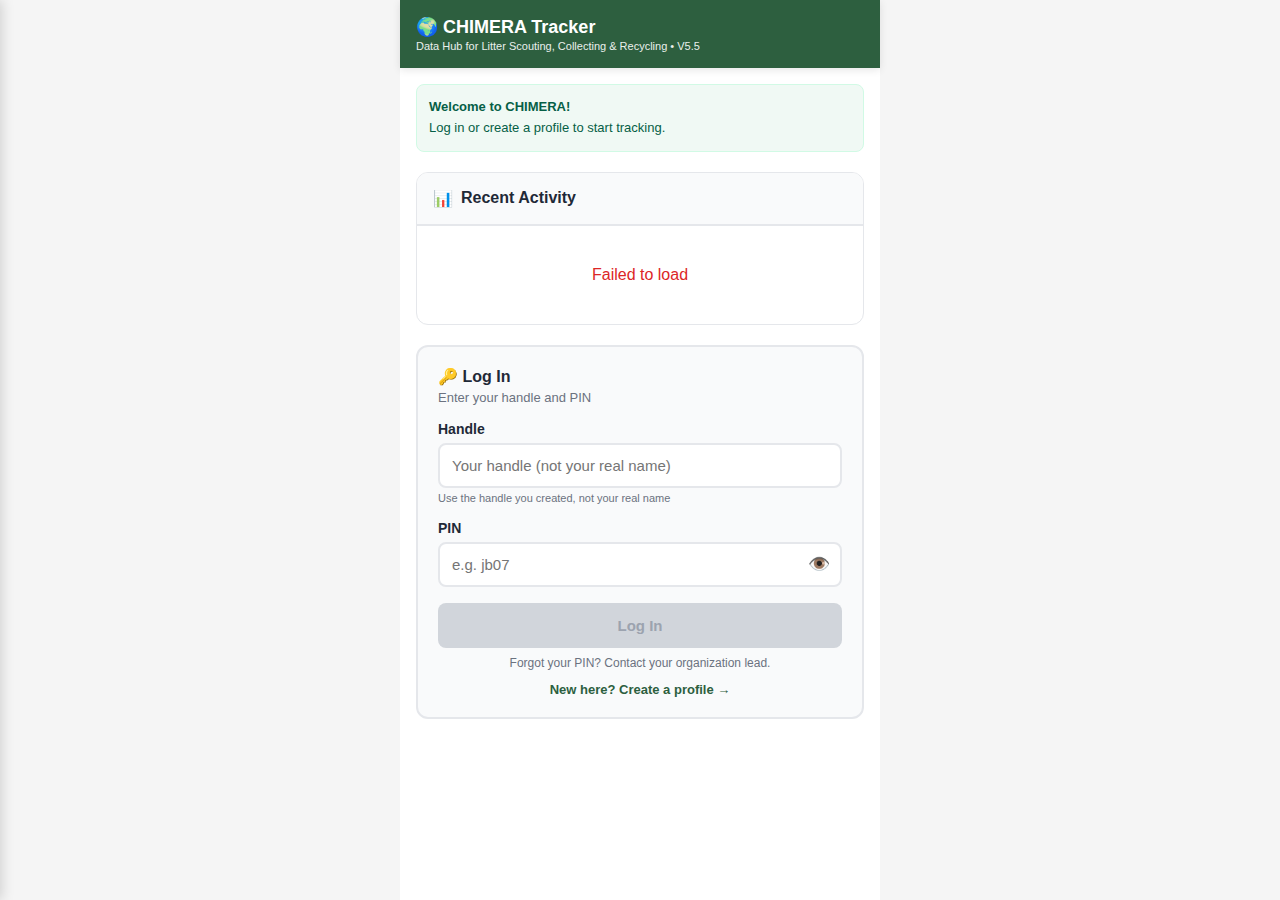
<file: tester3417.html>
<!DOCTYPE html>
<html lang="en">
<head>
    <meta charset="UTF-8">
    <meta name="viewport" content="width=device-width, initial-scale=1.0, user-scalable=no">
    <title>CHIMERA - Unified Tracking V5.5</title>
    <style>
        * { margin: 0; padding: 0; box-sizing: border-box; }

        body {
            font-family: -apple-system, BlinkMacSystemFont, 'Segoe UI', Roboto, Oxygen, Ubuntu, Cantarell, sans-serif;
            background: #F5F5F5;
            min-height: 100vh;
            overflow-x: hidden;
        }

        .container {
            width: 100%;
            max-width: 480px;
            margin: 0 auto;
            background: white;
            min-height: 100vh;
            position: relative;
        }

        /* ==================== HEADER ==================== */
        .header {
            background: #2D5F3F;
            color: white;
            padding: 16px;
            display: flex;
            align-items: center;
            gap: 12px;
            position: sticky;
            top: 0;
            z-index: 100;
            box-shadow: 0 2px 8px rgba(0,0,0,0.1);
        }
        
        .hamburger {
            font-size: 24px;
            cursor: pointer;
            padding: 4px 8px;
            user-select: none;
            transition: transform 0.2s;
        }
        .hamburger:hover { transform: scale(1.1); }
        .hamburger-badge {
            position: absolute;
            top: -4px;
            right: -4px;
            background: #dc2626;
            color: white;
            font-size: 10px;
            font-weight: 700;
            min-width: 16px;
            height: 16px;
            border-radius: 8px;
            display: flex;
            align-items: center;
            justify-content: center;
            padding: 0 4px;
            box-shadow: 0 1px 3px rgba(0,0,0,0.3);
        }
        .hamburger { position: relative; }
        
        .header-content { flex: 1; }
        .header h1 { font-size: 18px; font-weight: 600; }
        .header .subtitle { font-size: 11px; opacity: 0.9; margin-top: 2px; }

        /* ==================== HAMBURGER MENU ==================== */
        .menu-overlay {
            position: fixed;
            top: 0;
            left: 0;
            width: 100%;
            height: 100%;
            background: rgba(0,0,0,0.5);
            z-index: 998;
            display: none;
            opacity: 0;
            transition: opacity 0.3s;
        }
        .menu-overlay.show { display: block; opacity: 1; }
        
        .slide-menu {
            position: fixed;
            top: 0;
            left: -280px;
            width: 280px;
            height: 100%;
            background: white;
            z-index: 999;
            transition: left 0.3s ease;
            overflow-y: auto;
            box-shadow: 2px 0 12px rgba(0,0,0,0.15);
        }
        .slide-menu.show { left: 0; }
        
        .menu-header {
            background: #2D5F3F;
            color: white;
            padding: 20px 16px;
        }
        .menu-username {
            font-size: 18px;
            font-weight: 600;
            margin-bottom: 4px;
        }
        .menu-edit {
            font-size: 13px;
            font-style: italic;
            opacity: 0.9;
            cursor: pointer;
        }
        .menu-edit:hover { text-decoration: underline; }
        
        .menu-section {
            padding: 12px 0;
            border-bottom: 1px solid #e5e7eb;
        }
        .menu-item {
            padding: 14px 20px;
            cursor: pointer;
            display: flex;
            align-items: center;
            gap: 12px;
            font-size: 15px;
            color: #1f2937;
            transition: background 0.2s;
        }
        .menu-item:hover { background: #f9fafb; }
        .menu-item.disabled {
            opacity: 0.5;
            cursor: not-allowed;
        }
        .menu-item-icon { font-size: 20px; width: 24px; text-align: center; }
        
        .menu-divider {
            height: 1px;
            background: #e5e7eb;
            margin: 8px 16px;
        }

        .menu-lockout-banner {
            background: #1e293b;
            color: #f1f5f9;
            padding: 12px 16px;
            margin: 8px 16px;
            border-radius: 8px;
            font-size: 13px;
            text-align: center;
            display: none;
        }
        .menu-lockout-banner.show { display: block; }
        .menu-lockout-banner .lockout-icon { font-size: 20px; margin-bottom: 4px; }
        .menu-lockout-banner .lockout-title { font-weight: 600; margin-bottom: 2px; }
        .menu-lockout-banner .lockout-detail { font-size: 11px; color: #94a3b8; }

        /* ==================== CONTENT ==================== */
        .content {
            padding: 16px;
            padding-bottom: 80px;
        }

        /* ==================== TOAST NOTIFICATIONS ==================== */
        .toast-container {
            position: fixed;
            top: 70px;
            right: -350px;
            width: 320px;
            z-index: 1000;
            transition: right 0.3s ease;
        }
        .toast-container.show { right: 16px; }
        
        .toast {
            background: white;
            border-radius: 8px;
            padding: 14px 16px;
            margin-bottom: 12px;
            box-shadow: 0 4px 12px rgba(0,0,0,0.15);
            display: flex;
            align-items: center;
            gap: 12px;
            border-left: 4px solid #10b981;
        }
        .toast.error { border-left-color: #ef4444; }
        .toast.warning { border-left-color: #f59e0b; }
        
        .toast-icon { font-size: 20px; }
        .toast-message { flex: 1; font-size: 14px; color: #1f2937; font-weight: 500; }

        /* ==================== ACTIVITY FEED ==================== */
        .activity-feed {
            background: white;
            border: 1px solid #e5e7eb;
            border-radius: 12px;
            overflow: hidden;
            margin-bottom: 20px;
        }
        
        .feed-header {
            padding: 16px;
            border-bottom: 2px solid #e5e7eb;
            background: #f9fafb;
        }
        .feed-title {
            font-size: 16px;
            font-weight: 600;
            color: #1f2937;
            display: flex;
            align-items: center;
            gap: 8px;
        }
        
        .feed-scroll {
            max-height: 60vh;
            overflow-y: auto;
            -webkit-overflow-scrolling: touch;
        }

        .feed-sticky-item {
            padding: 12px 16px;
            background: #fef3c7;
            border-bottom: 1px solid #fbbf24;
        }
        .feed-sticky-item.accuracy {
            background: #f0f9f4;
            border-bottom: 1px solid #10b981;
        }
        .feed-sticky-header {
            display: flex;
            align-items: center;
            gap: 8px;
            font-weight: 600;
            font-size: 14px;
            color: #92400e;
        }
        .feed-sticky-item.accuracy .feed-sticky-header {
            color: #065f46;
        }
        .feed-sticky-detail {
            font-size: 12px;
            color: #78350f;
            margin-top: 4px;
            margin-left: 28px;
        }
        .feed-sticky-item.accuracy .feed-sticky-detail {
            color: #047857;
        }
        .accuracy-value {
            font-size: 20px;
            font-weight: 700;
            color: #059669;
            margin-left: 28px;
        }

        /* Feed Banners */
        .feed-banner {
            padding: 12px 16px;
            margin: 0;
            display: flex;
            align-items: flex-start;
            gap: 10px;
            font-size: 13px;
            line-height: 1.4;
            border-bottom: 1px solid rgba(0,0,0,0.1);
        }
        .feed-banner.info {
            background: linear-gradient(135deg, #eff6ff 0%, #dbeafe 100%);
            color: #1e40af;
            border-left: 3px solid #3b82f6;
        }
        .feed-banner.success {
            background: linear-gradient(135deg, #f0fdf4 0%, #dcfce7 100%);
            color: #166534;
            border-left: 3px solid #22c55e;
        }
        .feed-banner.warning {
            background: linear-gradient(135deg, #fffbeb 0%, #fef3c7 100%);
            color: #92400e;
            border-left: 3px solid #f59e0b;
        }
        .feed-banner.event {
            background: linear-gradient(135deg, #faf5ff 0%, #f3e8ff 100%);
            color: #6b21a8;
            border-left: 3px solid #a855f7;
        }
        .feed-banner-icon {
            font-size: 16px;
            flex-shrink: 0;
        }
        .feed-banner-text {
            flex: 1;
        }
        
        .activity-item {
            padding: 14px 16px;
            border-bottom: 1px solid #f3f4f6;
            font-size: 14px;
            line-height: 1.4;
        }
        .activity-item:last-child { border-bottom: none; }
        
        .activity-header {
            display: flex;
            align-items: center;
            gap: 6px;
            flex-wrap: wrap;
        }
        .activity-icon { font-size: 16px; flex-shrink: 0; }
        .activity-text {
            font-size: 14px;
            color: #1f2937;
            flex: 1;
        }
        .activity-text strong, .activity-volunteer {
            font-weight: 600;
        }
        .activity-time {
            font-size: 13px;
            color: #6b7280;
        }
        .district-badge {
            display: inline-block;
            background: #e0f2fe;
            color: #0369a1;
            padding: 2px 6px;
            border-radius: 4px;
            font-size: 11px;
            font-weight: 600;
            flex-shrink: 0;
        }
        .activity-details {
            color: #4b5563;
            margin-top: 4px;
            margin-left: 24px;
        }
        
        .validation-box {
            margin-top: 10px;
            margin-left: 24px;
            padding: 10px;
            background: #f9fafb;
            border-radius: 6px;
            border-left: 3px solid #2D5F3F;
        }
        .validation-header {
            font-size: 11px;
            font-weight: 700;
            color: #2D5F3F;
            margin-bottom: 6px;
            letter-spacing: 0.3px;
        }
        .validation-line {
            font-size: 12px;
            color: #4b5563;
            margin-bottom: 3px;
        }
        .validation-line:last-child { margin-bottom: 0; }
        .validation-line strong { color: #1f2937; }
        .validation-line.spot-on { color: #059669; }
        .validation-line.under { color: #0284c7; }
        .validation-line.over { color: #dc2626; }
        
        .no-validation {
            margin-top: 6px;
            margin-left: 24px;
            font-size: 12px;
            color: #9ca3af;
            font-style: italic;
        }

        /* ==================== UPCOMING EVENTS ==================== */
        .upcoming-events {
            background: #f9fafb;
            border: 2px dashed #d1d5db;
            border-radius: 8px;
            padding: 12px;
            text-align: center;
            color: #9ca3af;
            font-size: 13px;
            margin-bottom: 20px;
        }

        /* ==================== MODALS ==================== */
        .modal-overlay {
            position: fixed;
            top: 0;
            left: 0;
            width: 100%;
            height: 100%;
            background: rgba(0,0,0,0.6);
            z-index: 1000;
            display: none;
            justify-content: center;
            align-items: center;
            padding: 20px;
        }
        .modal-overlay.show { display: flex; }
        
        .modal {
            background: white;
            border-radius: 12px;
            max-width: 500px;
            width: 100%;
            max-height: 80vh;
            overflow-y: auto;
            box-shadow: 0 20px 40px rgba(0,0,0,0.3);
        }
        
        .modal-header {
            padding: 20px;
            border-bottom: 2px solid #e5e7eb;
            position: sticky;
            top: 0;
            background: white;
            z-index: 10;
        }
        .modal-title {
            font-size: 18px;
            font-weight: 600;
            color: #1f2937;
        }
        
        .modal-content {
            padding: 20px;
            line-height: 1.7;
            font-size: 14px;
            color: #374151;
        }
        .modal-content h4 {
            font-size: 15px;
            color: #1f2937;
            margin: 16px 0 8px;
        }
        .modal-content h4:first-child { margin-top: 0; }
        .modal-content ul {
            margin-left: 20px;
            line-height: 1.8;
        }
        
        .modal-footer {
            padding: 16px 20px;
            border-top: 2px solid #e5e7eb;
            background: #f9fafb;
            position: sticky;
            bottom: 0;
        }

        /* ==================== BUTTONS ==================== */
        .btn {
            width: 100%;
            padding: 14px;
            border: none;
            border-radius: 8px;
            font-size: 15px;
            font-weight: 600;
            cursor: pointer;
            transition: all 0.2s;
        }
        .btn-primary {
            background: #2D5F3F;
            color: white;
        }
        .btn-primary:hover {
            background: #234a31;
            transform: translateY(-1px);
        }
        .btn-secondary {
            background: white;
            color: #2D5F3F;
            border: 2px solid #2D5F3F;
            margin-top: 10px;
        }
        .btn-danger {
            background: #dc2626;
            color: white;
        }
        .btn-danger:hover {
            background: #b91c1c;
        }
        .btn:disabled {
            background: #d1d5db;
            color: #9ca3af;
            cursor: not-allowed;
            transform: none;
        }

        /* ==================== FORMS ==================== */
        .form-group { margin-bottom: 16px; }
        .form-label {
            display: block;
            font-size: 14px;
            font-weight: 600;
            color: #1f2937;
            margin-bottom: 6px;
        }
        .form-input, .form-select {
            width: 100%;
            padding: 12px;
            border: 2px solid #e5e7eb;
            border-radius: 8px;
            font-size: 15px;
            color: #1f2937;
        }
        .form-input:focus, .form-select:focus {
            outline: none;
            border-color: #2D5F3F;
        }

        /* ==================== UTILITY ==================== */
        .hidden { display: none !important; }
        
        .instructions {
            background: #f0f9f4;
            border: 1px solid #d1fae5;
            border-radius: 8px;
            padding: 12px;
            margin-bottom: 16px;
            font-size: 13px;
            color: #065f46;
            line-height: 1.6;
        }

        /* Safety checkbox */
        .safety-checkbox {
            display: flex;
            align-items: center;
            gap: 10px;
            padding: 12px;
            background: white;
            border-radius: 6px;
            margin-top: 12px;
        }
        .safety-checkbox input[type="checkbox"] {
            width: 18px;
            height: 18px;
            cursor: pointer;
        }
        .safety-checkbox label {
            font-size: 13px;
            font-weight: 600;
            color: #1f2937;
            cursor: pointer;
        }

        /* PIN toggle */
        .pin-input-wrapper { position: relative; }
        .pin-input-wrapper input { padding-right: 45px; }
        .pin-toggle {
            position: absolute;
            right: 12px;
            top: 50%;
            transform: translateY(-50%);
            cursor: pointer;
            font-size: 18px;
            color: #6b7280;
            user-select: none;
        }
        .pin-toggle:hover { color: #2D5F3F; }

        /* Status box */
        .status-box {
            background: #f9fafb;
            border: 2px solid #e5e7eb;
            border-radius: 12px;
            padding: 16px;
            margin-bottom: 16px;
        }
        .status-row {
            display: flex;
            justify-content: space-between;
            align-items: center;
            padding: 6px 0;
        }
        .status-label {
            font-size: 13px;
            color: #6b7280;
            font-weight: 500;
        }
        .status-value {
            font-size: 16px;
            color: #1f2937;
            font-weight: 700;
        }
        .status-value.tracking { color: #2D5F3F; }

        /* Rating slider */
        .rating-scale {
            display: flex;
            justify-content: space-between;
            margin-bottom: 10px;
            font-size: 12px;
            color: #6b7280;
        }
        .slider {
            width: 100%;
            height: 8px;
            border-radius: 4px;
            background: linear-gradient(to right, #4CAF50, #FF9800, #F44336);
            -webkit-appearance: none;
            appearance: none;
            outline: none;
        }
        .slider::-webkit-slider-thumb {
            -webkit-appearance: none;
            width: 24px;
            height: 24px;
            border-radius: 50%;
            background: white;
            border: 3px solid #2D5F3F;
            cursor: pointer;
            box-shadow: 0 2px 6px rgba(0,0,0,0.2);
        }
        .slider::-moz-range-thumb {
            width: 24px;
            height: 24px;
            border-radius: 50%;
            background: white;
            border: 3px solid #2D5F3F;
            cursor: pointer;
            box-shadow: 0 2px 6px rgba(0,0,0,0.2);
        }
        .slider.untouched {
            opacity: 0.5;
        }
        .rating-value {
            text-align: center;
            font-size: 28px;
            font-weight: 700;
            color: #2D5F3F;
            margin-bottom: 6px;
        }
        .rating-value.untouched {
            color: #9ca3af;
        }
        .rating-description {
            text-align: center;
            font-size: 13px;
            color: #6b7280;
        }

        /* Bags */
        .bag-entry {
            background: #f9fafb;
            border: 2px solid #e5e7eb;
            border-radius: 8px;
            padding: 12px;
            margin-bottom: 10px;
        }
        .bag-header {
            display: flex;
            justify-content: space-between;
            align-items: center;
            margin-bottom: 8px;
        }
        .bag-number {
            font-size: 14px;
            font-weight: 600;
            color: #1f2937;
        }
        .remove-bag {
            color: #dc2626;
            cursor: pointer;
            font-size: 12px;
            padding: 4px 8px;
        }
        .add-bag-btn {
            width: 100%;
            padding: 10px;
            background: #f9fafb;
            border: 2px dashed #d1d5db;
            border-radius: 8px;
            color: #6b7280;
            font-size: 14px;
            cursor: pointer;
        }
        .add-bag-btn:hover {
            border-color: #2D5F3F;
            color: #2D5F3F;
        }

        /* Consent */
        .consent-section {
            background: #fef3c7;
            border: 2px solid #fbbf24;
            border-radius: 8px;
            padding: 14px;
            margin-bottom: 16px;
        }
        .consent-title {
            font-size: 14px;
            font-weight: 700;
            color: #92400e;
            margin-bottom: 12px;
        }
        .consent-question {
            background: white;
            border-radius: 6px;
            padding: 12px;
            margin-bottom: 10px;
        }
        .consent-question:last-child { margin-bottom: 0; }
        .consent-label {
            font-size: 13px;
            font-weight: 600;
            color: #1f2937;
            margin-bottom: 8px;
            display: block;
        }
        .consent-options {
            display: flex;
            gap: 16px;
        }
        .radio-option {
            display: flex;
            align-items: center;
            gap: 6px;
        }
        .radio-option input[type="radio"] {
            width: 16px;
            height: 16px;
            cursor: pointer;
        }
        .radio-option label {
            font-size: 13px;
            color: #1f2937;
            cursor: pointer;
        }

        /* Notes */
        .notes-textarea {
            width: 100%;
            padding: 12px;
            border: 2px solid #e5e7eb;
            border-radius: 8px;
            font-size: 14px;
            color: #1f2937;
            font-family: inherit;
            resize: vertical;
            min-height: 80px;
        }
        .notes-textarea:focus {
            outline: none;
            border-color: #2D5F3F;
        }
        .char-counter {
            font-size: 11px;
            color: #9ca3af;
            text-align: right;
            margin-top: 4px;
        }

        /* Login cards */
        .login-card {
            background: #f9fafb;
            border: 2px solid #e5e7eb;
            border-radius: 12px;
            padding: 20px;
            margin-bottom: 20px;
        }
        .login-card h3 {
            font-size: 16px;
            color: #1f2937;
            margin-bottom: 4px;
        }
        .login-sub {
            font-size: 13px;
            color: #6b7280;
            margin-bottom: 16px;
        }
        .login-toggle {
            text-align: center;
            font-size: 13px;
            color: #2D5F3F;
            cursor: pointer;
            margin-top: 12px;
            font-weight: 600;
        }
        .login-toggle:hover { text-decoration: underline; }

        /* Custom org input */
        .custom-org-input {
            margin-top: 12px;
            display: none;
        }
        .custom-org-input.show { display: block; }

        /* Photo section */
        .photo-section { margin-bottom: 16px; }
        .photo-btn {
            width: 100%;
            padding: 14px;
            border: 2px dashed #d1d5db;
            background: #fafafa;
            border-radius: 8px;
            font-size: 14px;
            color: #6b7280;
            cursor: pointer;
            transition: all 0.2s;
            text-align: center;
        }
        .photo-btn:hover {
            border-color: #2D5F3F;
            background: #f5f5f5;
        }
        .photo-count {
            text-align: center;
            font-size: 12px;
            color: #6b7280;
            margin-top: 8px;
        }

        /* Address card */
        .address-card {
            background: #f9fafb;
            border: 1px solid #e5e7eb;
            border-radius: 8px;
            padding: 12px;
            margin-bottom: 10px;
        }
        .address-card-header {
            display: flex;
            justify-content: space-between;
            align-items: center;
            margin-bottom: 6px;
        }
        .address-type-badge {
            background: #2D5F3F;
            color: white;
            padding: 2px 8px;
            border-radius: 4px;
            font-size: 11px;
            font-weight: 600;
        }
        .address-actions {
            display: flex;
            gap: 8px;
        }
        .address-action {
            font-size: 12px;
            color: #6b7280;
            cursor: pointer;
        }
        .address-action:hover { color: #2D5F3F; }
        .address-action.delete:hover { color: #dc2626; }
        .address-text {
            font-size: 13px;
            color: #4b5563;
        }

        /* Household Recycling */
        .scale-tip {
            background: #eff6ff;
            border: 1px solid #bfdbfe;
            border-radius: 8px;
            padding: 12px;
            margin-top: 8px;
            font-size: 12px;
            color: #1e40af;
            line-height: 1.5;
        }

        .info-dropdown-toggle {
            text-align: center;
            font-size: 13px;
            color: #2D5F3F;
            cursor: pointer;
            font-weight: 600;
            margin-bottom: 12px;
        }
        .info-dropdown-toggle:hover { text-decoration: underline; }
        .info-dropdown-pane {
            display: none;
            background: #f9fafb;
            border: 2px solid #e5e7eb;
            border-radius: 12px;
            padding: 16px;
            margin-bottom: 16px;
        }
        .info-dropdown-pane.show { display: block; }
        .info-dropdown-pane h4 {
            font-size: 15px;
            color: #1f2937;
            margin-bottom: 8px;
        }
        .info-dropdown-pane p {
            font-size: 13px;
            color: #6b7280;
            line-height: 1.6;
        }

        /* Site Pause Overlay */
        .site-pause-overlay {
            position: fixed;
            top: 0;
            left: 0;
            width: 100%;
            height: 100%;
            background: rgba(0,0,0,0.9);
            z-index: 10000;
            display: none;
            align-items: center;
            justify-content: center;
        }
        .site-pause-overlay.show { display: flex; }
        .site-pause-content {
            text-align: center;
            padding: 40px;
            max-width: 400px;
        }
        .site-pause-icon {
            font-size: 64px;
            margin-bottom: 20px;
        }
        .site-pause-title {
            font-size: 24px;
            font-weight: 700;
            color: #fbbf24;
            margin-bottom: 12px;
        }
        .site-pause-message {
            font-size: 16px;
            color: #e5e7eb;
            line-height: 1.6;
        }
    </style>
</head>
<body>
    <!-- ==================== SITE PAUSE OVERLAY ==================== -->
    <div class="site-pause-overlay" id="sitePauseOverlay">
        <div class="site-pause-content">
            <div class="site-pause-icon">🚧</div>
            <div class="site-pause-title">CHIMERA is Temporarily Unavailable</div>
            <div class="site-pause-message" id="sitePauseMessage">We'll be back soon.</div>
        </div>
    </div>

    <!-- ==================== HAMBURGER MENU ==================== -->
    <div class="menu-overlay" id="menuOverlay"></div>
    <div class="slide-menu" id="slideMenu">
        <div class="menu-header">
            <div class="menu-username" id="menuUsername">Volunteer</div>
            <div class="menu-edit" id="menuEditProfile">edit profile</div>
        </div>
        
        <!-- Event Coordinator Section (hidden by default) - SPECIAL STYLING -->
        <div class="menu-section" id="coordinatorMenuSection" style="display: none;">
            <div class="menu-item" id="menuEventManager" style="background: linear-gradient(135deg, #fef3c7 0%, #fde68a 100%); border: 2px solid #f59e0b; border-radius: 12px; margin: 4px 0;">
                <span class="menu-item-icon">⭐</span>
                <span style="color: #92400e; font-weight: 600;">Event Manager</span>
            </div>
        </div>
        
        <div class="menu-divider" id="coordinatorDivider" style="display: none;"></div>

        <!-- Lockout Banner (shown when sun-locked) -->
        <div class="menu-lockout-banner" id="menuLockoutBanner">
            <div class="lockout-icon">🌙</div>
            <div class="lockout-title">Outdoor Tracking Unavailable</div>
            <div class="lockout-detail">Disabled after sunset for safety.<br>Next sunrise: <span id="menuLockoutSunrise">--:--</span></div>
        </div>

        <!-- ACTION Section -->
        <div class="menu-section-title" style="font-size: 11px; color: #6b7280; font-weight: 600; padding: 8px 16px 4px; text-transform: uppercase;">Actions</div>
        <div class="menu-section">
            <div class="menu-item" id="menuGettingStarted">
                <span class="menu-item-icon">💡</span>
                <span>Getting Started</span>
            </div>
            <div class="menu-item" id="menuScout">
                <span class="menu-item-icon">🔍</span>
                <span>Rate Location</span>
            </div>
            <div class="menu-item disabled" id="menuPin">
                <span class="menu-item-icon">📍</span>
                <span>Pin Location (coming soon)</span>
            </div>
            <div class="menu-item" id="menuTrack">
                <span class="menu-item-icon">🗑️</span>
                <span>Live Track: √CPUE</span>
            </div>
            <div class="menu-item" id="menuRecycle">
                <span class="menu-item-icon">♻️</span>
                <span>Recycle</span>
            </div>
            <div class="menu-item disabled" id="menuCompost">
                <span class="menu-item-icon">🌱</span>
                <span>Composting (coming soon)</span>
            </div>
        </div>
        
        <div class="menu-divider"></div>

        <!-- INFORMATION Section -->
        <div class="menu-section-title" style="font-size: 11px; color: #6b7280; font-weight: 600; padding: 8px 16px 4px; text-transform: uppercase;">Information</div>
        <div class="menu-section">
            <div class="menu-item" id="menuActivityFeed">
                <span class="menu-item-icon">📊</span>
                <span>Activity Feed</span>
            </div>
            <div class="menu-item" id="menuUpcomingEvents">
                <span class="menu-item-icon">📆</span>
                <span>Upcoming Events</span>
            </div>
            <div class="menu-item" id="menuWiki">
                <span class="menu-item-icon">📚</span>
                <span>CHIMERAwiki</span>
            </div>
            <div class="menu-item" id="menuFieldTest">
                <span class="menu-item-icon">🗺️</span>
                <span>Field Test Map</span>
            </div>
            <div class="menu-item" id="menuDemo">
                <span class="menu-item-icon">🐾</span>
                <span>(DEMO) The Chimera Hunt</span>
            </div>
        </div>
        
        <div class="menu-divider"></div>
        
        <div class="menu-section">
            <div class="menu-item" id="menuLogout">
                <span class="menu-item-icon">🚪</span>
                <span>Log Out</span>
            </div>
        </div>
    </div>

    <!-- ==================== TOAST NOTIFICATIONS ==================== -->
    <div class="toast-container" id="toastContainer"></div>

    <div class="container">
        <!-- ==================== HEADER ==================== -->
        <div class="header">
            <div class="hamburger hidden" id="hamburgerBtn">☰<span class="hamburger-badge hidden" id="hamburgerBadge">0</span></div>
            <div class="header-content">
                <h1>🌍 CHIMERA Tracker</h1>
                <div class="subtitle">Data Hub for Litter Scouting, Collecting & Recycling • V5.5</div>
            </div>
        </div>

        <div class="content">
            <!-- ==================== LOGIN SCREEN ==================== -->
            <div id="loginScreen">
                <div class="instructions" style="margin-bottom: 20px;">
                    <strong>Welcome to CHIMERA!</strong><br>
                    Log in or create a profile to start tracking.
                </div>

                <!-- PRE-LOGIN ACTIVITY FEED -->
                <div class="activity-feed" id="preLoginFeed">
                    <div class="feed-header">
                        <div class="feed-title">
                            <span>📊</span> Recent Activity
                        </div>
                    </div>
                    <div class="feed-scroll" id="preLoginFeedScroll">
                        <div style="text-align: center; color: #9ca3af; font-size: 13px; padding: 40px 20px;">
                            Loading activity...
                        </div>
                    </div>
                </div>

                <!-- LOGIN FORM -->
                <div class="login-card" id="loginForm">
                    <h3>🔑 Log In</h3>
                    <div class="login-sub">Enter your handle and PIN</div>

                    <div class="form-group">
                        <label class="form-label">Handle</label>
                        <input type="text" class="form-input" id="loginHandle" placeholder="Your handle (not your real name)" autocomplete="off">
                        <div style="font-size: 11px; color: #6b7280; margin-top: 4px;">Use the handle you created, not your real name</div>
                    </div>
                    <div class="form-group">
                        <label class="form-label">PIN</label>
                        <div class="pin-input-wrapper">
                            <input type="password" class="form-input" id="loginPIN" placeholder="e.g. jb07" maxlength="4" autocomplete="off" style="text-transform: lowercase;">
                            <span class="pin-toggle" onclick="togglePIN('loginPIN', this)">👁️</span>
                        </div>
                    </div>
                    <button class="btn btn-primary" id="loginBtn" disabled>Log In</button>
                    <div style="text-align: center; font-size: 12px; color: #6b7280; margin-top: 8px;">
                        Forgot your PIN? Contact your organization lead.
                    </div>
                    <div class="login-toggle" id="showCreateToggle">New here? Create a profile →</div>
                </div>

                <!-- CREATE PROFILE FORM -->
                <div class="login-card hidden" id="createForm">
                    <h3>📝 Create Profile</h3>
                    <div class="login-sub">Choose a handle and PIN you'll remember</div>

                    <div class="form-group">
                        <label class="form-label">Choose a Handle</label>
                        <input type="text" class="form-input" id="createHandle" placeholder="Pick a nickname (not your real name)" autocomplete="off">
                        <div style="font-size: 11px; color: #6b7280; margin-top: 4px;">⚠️ This will be visible to others. Don't use your real name.</div>
                    </div>
                    <div class="form-group">
                        <label class="form-label">PIN (2 letters + 2 numbers)</label>
                        <div class="pin-input-wrapper">
                            <input type="password" class="form-input" id="createPIN" placeholder="e.g. jb07" maxlength="4" autocomplete="off" style="text-transform: lowercase;">
                            <span class="pin-toggle" onclick="togglePIN('createPIN', this)">👁️</span>
                        </div>
                        <div style="font-size: 12px; color: #6b7280; margin-top: 4px;">Format: two letters + two numbers (e.g. km23)</div>
                    </div>
                    <div class="form-group">
                        <label class="form-label">Organization</label>
                        <select class="form-select" id="createOrgSelect">
                            <option value="">Select your organization</option>
                            <option value="Baled It!">Baled It!</option>
                            <option value="Help A Brother Out Foundation">Help A Brother Out Foundation</option>
                            <option value="West Montgomery Action Committee">West Montgomery Action Committee</option>
                            <option value="other">Add organization...</option>
                        </select>
                        <div class="custom-org-input" id="createCustomOrg">
                            <input type="text" class="form-input" id="createCustomOrgText" placeholder="Enter organization name">
                        </div>
                    </div>
                    <div class="form-group">
                        <label class="form-label">Email (Optional)</label>
                        <input type="email" class="form-input" id="createEmail" placeholder="For event notifications only" autocomplete="off">
                        <div style="font-size: 11px; color: #6b7280; margin-top: 4px;">🔒 Never shared publicly. Used only for event notifications if you opt in.</div>
                    </div>
                    
                    <button class="btn btn-primary" id="createProfileBtn" disabled>Create Profile</button>
                    <div class="login-toggle" id="showLoginToggle">Already have a profile? Log in →</div>
                </div>
            </div>

            <!-- ==================== MAIN SCREEN ==================== -->
            <div id="mainScreen" class="hidden">
                <!-- Upcoming Events Banner (clickable) -->
                <div class="upcoming-events" id="upcomingEventsBanner" onclick="showUpcomingEvents()" style="cursor: pointer;">
                    📅 <span id="upcomingBannerText">Loading events...</span>
                </div>

                <!-- Activity Feed -->
                <div class="activity-feed">
                    <div class="feed-header">
                        <div class="feed-title">
                            <span>📊</span> Recent Activity
                        </div>
                    </div>
                    <div class="feed-scroll" id="feedScroll">
                        <div style="text-align: center; color: #9ca3af; font-size: 13px; padding: 40px 20px;">
                            Loading activity...
                        </div>
                    </div>
                </div>
            </div>

            <!-- ==================== SCOUT MODE (Single Capture) ==================== -->
            <div id="scoutScreen" class="hidden">
                <div class="instructions">
                    <strong>🔍 Rate Location</strong><br>
                    Capture your GPS location and rate the litter density.
                </div>

                <div class="status-box">
                    <div class="status-row">
                        <span class="status-label">📍 Location</span>
                        <span class="status-value" id="scoutGPSStatus">Capturing...</span>
                    </div>
                </div>

                <div class="form-group">
                    <label class="form-label">Litter Rating (0-10)</label>
                    <div class="rating-value untouched" id="scoutRatingValue">—</div>
                    <div class="rating-description" id="scoutRatingDesc">Tap the slider to rate</div>
                    <div class="rating-scale">
                        <span>0 - Clean</span>
                        <span>5 - Moderate</span>
                        <span>10 - Severe</span>
                    </div>
                    <input type="range" class="slider untouched" id="scoutRatingSlider" min="0" max="10" value="5" step="1">
                </div>

                <div class="form-group">
                    <label class="form-label">Notes (Optional)</label>
                    <textarea class="notes-textarea" id="scoutNotes" placeholder="Describe this location — nearby landmarks, notable features..." maxlength="500"></textarea>
                    <div class="char-counter"><span id="scoutNotesCount">0</span>/500</div>
                </div>

                <div class="consent-section">
                    <div class="consent-title">📢 Sharing Preferences</div>
                    <div class="consent-question">
                        <label class="consent-label">Include in public Activity Feed?</label>
                        <div class="consent-options">
                            <div class="radio-option">
                                <input type="radio" id="scoutFeedYes" name="scoutFeed" value="yes">
                                <label for="scoutFeedYes">Yes</label>
                            </div>
                            <div class="radio-option">
                                <input type="radio" id="scoutFeedNo" name="scoutFeed" value="no">
                                <label for="scoutFeedNo">No</label>
                            </div>
                        </div>
                    </div>
                </div>

                <button class="btn btn-primary" id="submitScoutBtn" disabled>Submit Scout Report</button>
                <button class="btn btn-secondary" id="cancelScoutBtn">Cancel</button>
            </div>

            <!-- ==================== ACTIVE TRACKING SCREEN ==================== -->
            <div id="activeTrackingScreen" class="hidden">
                <div class="status-box">
                    <div class="status-row">
                        <span class="status-label">📍 Tracking</span>
                        <span class="status-value tracking">Active</span>
                    </div>
                    <div class="status-row">
                        <span class="status-label">⏱️ Duration</span>
                        <span class="status-value" id="trackingDuration">00:00</span>
                    </div>
                    <div class="status-row">
                        <span class="status-label">📏 Distance</span>
                        <span class="status-value" id="trackingDistance">0.00 mi</span>
                    </div>
                </div>

                <div class="photo-section">
                    <label for="trackingPhotoInput" class="photo-btn">📸 Take Photo</label>
                    <input type="file" id="trackingPhotoInput" accept="image/*" capture="environment" style="display: none;">
                    <div class="photo-count" id="trackingPhotoCount">0 photos captured</div>
                </div>

                <button class="btn btn-danger" id="stopTrackingBtn">⏹️ Stop Tracking</button>
            </div>

            <!-- ==================== POST-TRACKING SCREEN ==================== -->
            <div id="postTrackingScreen" class="hidden">
                <div class="status-box">
                    <div class="status-row">
                        <span class="status-label">Session Complete</span>
                        <span class="status-value">✓</span>
                    </div>
                    <div class="status-row">
                        <span class="status-label">Duration</span>
                        <span class="status-value" id="finalDuration">00:00</span>
                    </div>
                    <div class="status-row">
                        <span class="status-label">Distance</span>
                        <span class="status-value" id="finalDistance">0.00 mi</span>
                    </div>
                </div>

                <h3 style="font-size: 15px; color: #1f2937; margin: 16px 0 12px;">📊 Litter Rating (Optional)</h3>
                <div class="rating-value untouched" id="postRatingValue">—</div>
                <div class="rating-description" id="postRatingDesc">Tap the slider to rate</div>
                <div class="rating-scale">
                    <span>0 - Clean</span>
                    <span>5 - Moderate</span>
                    <span>10 - Severe</span>
                </div>
                <input type="range" class="slider untouched" id="postRatingSlider" min="0" max="10" value="5" step="1">

                <div class="form-group" style="margin-top: 16px;">
                    <label class="form-label">Notes (Optional)</label>
                    <textarea class="notes-textarea" id="postNotes" placeholder="Describe this location..." maxlength="500"></textarea>
                    <div class="char-counter"><span id="postNotesCount">0</span>/500</div>
                </div>

                <h3 style="font-size: 15px; color: #1f2937; margin: 20px 0 12px;">🗑️ Collection Data</h3>
                <div id="bagsContainer"></div>
                <button class="add-bag-btn" id="addBagBtn">+ Add Bag</button>

                <div class="consent-section" style="margin-top: 20px;">
                    <div class="consent-title">📢 Sharing Preferences</div>
                    <div class="consent-question">
                        <label class="consent-label">Include in public Activity Feed?</label>
                        <div class="consent-options">
                            <div class="radio-option">
                                <input type="radio" id="postFeedYes" name="postFeed" value="yes">
                                <label for="postFeedYes">Yes</label>
                            </div>
                            <div class="radio-option">
                                <input type="radio" id="postFeedNo" name="postFeed" value="no">
                                <label for="postFeedNo">No</label>
                            </div>
                        </div>
                    </div>
                    <div class="consent-question hidden" id="photoConsentQuestion">
                        <label class="consent-label">Allow photos for promotional use?</label>
                        <div class="consent-options">
                            <div class="radio-option">
                                <input type="radio" id="photoConsentYes" name="photoConsent" value="yes">
                                <label for="photoConsentYes">Yes</label>
                            </div>
                            <div class="radio-option">
                                <input type="radio" id="photoConsentNo" name="photoConsent" value="no">
                                <label for="photoConsentNo">No</label>
                            </div>
                        </div>
                    </div>
                </div>

                <button class="btn btn-primary" id="submitCollectionBtn" disabled>Submit Report</button>
                <button class="btn btn-secondary" id="cancelCollectionBtn">Cancel</button>
            </div>

            <!-- ==================== EDIT PROFILE SCREEN ==================== -->
            <div id="editProfileScreen" class="hidden">
                <div class="instructions">
                    <strong>✏️ Edit Profile</strong><br>
                    Update your information.
                </div>

                <div class="form-group">
                    <label class="form-label">Handle</label>
                    <input type="text" class="form-input" id="editHandle" disabled style="background: #f3f4f6; color: #6b7280;">
                    <div style="font-size: 11px; color: #6b7280; margin-top: 4px;">Handle cannot be changed</div>
                </div>

                <div class="form-group">
                    <label class="form-label">Organization</label>
                    <select class="form-select" id="editOrgSelect">
                        <option value="Baled It!">Baled It!</option>
                        <option value="Help A Brother Out Foundation">Help A Brother Out Foundation</option>
                        <option value="West Montgomery Action Committee">West Montgomery Action Committee</option>
                        <option value="other">Other...</option>
                    </select>
                    <div class="custom-org-input" id="editCustomOrg">
                        <input type="text" class="form-input" id="editCustomOrgText" placeholder="Enter organization name">
                    </div>
                </div>

                <div class="form-group">
                    <label class="form-label">Email (Optional)</label>
                    <input type="email" class="form-input" id="editEmail" placeholder="For event notifications only">
                    <div style="font-size: 11px; color: #6b7280; margin-top: 4px;">🔒 Never shared publicly. Used only for event notifications if you opt in.</div>
                </div>

                <h3 style="font-size: 15px; color: #1f2937; margin: 20px 0 12px;">📍 Addresses</h3>
                <div id="addressesContainer"></div>
                <button class="add-bag-btn" id="addAddressBtn">+ Add Address</button>

                <button class="btn btn-primary" id="saveProfileBtn" style="margin-top: 20px;">Save Changes</button>
                <button class="btn btn-secondary" id="cancelEditBtn">Cancel</button>
            </div>

            <!-- ==================== HOUSEHOLD RECYCLING SCREEN ==================== -->
            <div id="recycleScreen" class="hidden">
                <h2 style="font-size: 18px; margin-bottom: 16px; color: #1f2937;">♻️ Log Recycling</h2>

                <div class="info-dropdown-toggle" id="hrInfoToggle">ℹ️ For more information on recycling locally...</div>
                <div class="info-dropdown-pane" id="hrInfoPane">
                    <h4>COMING SOON</h4>
                    <p>Recycling in Montgomery is challenging. We're working to identify accessible alternatives for residents.</p>
                </div>

                <div class="info-dropdown-toggle" id="dropoffToggle">📍 View validated dropoff locations...</div>
                <div class="info-dropdown-pane" id="dropoffPane">
                    <h4>COMING SOON</h4>
                    <p>We're building a directory of verified recycling dropoff points in Montgomery.</p>
                </div>

                <div class="form-group">
                    <label class="form-label">Material Type</label>
                    <select class="form-select" id="hrMaterialType">
                        <option value="">Select material...</option>
                        <option value="Aluminum">Aluminum (cans, foil)</option>
                        <option value="Cardboard">Cardboard</option>
                        <option value="Glass">Glass</option>
                        <option value="Paper">Paper (office, newspaper)</option>
                        <option value="Plastic #1 PET">Plastic #1 (PET - bottles)</option>
                        <option value="Plastic #2 HDPE">Plastic #2 (HDPE - jugs)</option>
                        <option value="Plastic #5 PP">Plastic #5 (PP - containers)</option>
                        <option value="Steel/Tin">Steel / Tin cans</option>
                        <option value="Mixed">Mixed recyclables</option>
                        <option value="Other">Other</option>
                    </select>
                </div>

                <div class="form-group hidden" id="hrDescriptionWrap">
                    <label class="form-label">Description (required for Mixed/Other)</label>
                    <input type="text" class="form-input" id="hrDescription" placeholder="Describe the materials">
                </div>

                <div class="form-group">
                    <label class="form-label">Estimated Weight (lbs)</label>
                    <input type="number" class="form-input" id="hrWeight" placeholder="0.0" step="0.1" min="0">
                    <div class="scale-tip">
                        💡 <strong>No scale?</strong> Weigh yourself holding the bag, then without. Subtract.
                    </div>
                </div>

                <div class="form-group">
                    <label class="form-label">Date Bagged/Sealed</label>
                    <input type="date" class="form-input" id="hrDateBagged">
                </div>

                <div class="form-group">
                    <label class="form-label">Where is this going?</label>
                    <select class="form-select" id="hrDestination">
                        <option value="">Select destination...</option>
                        <option value="Municipal">Municipal</option>
                        <option value="Other">Other</option>
                    </select>
                    <div class="custom-org-input" id="hrDestOtherWrap">
                        <input type="text" class="form-input" id="hrDestOther" placeholder="Describe destination">
                    </div>
                </div>

                <button class="btn btn-primary" id="submitHRBtn" disabled>Submit Recycling Log</button>
                <button class="btn btn-secondary" id="cancelHRBtn">Cancel</button>
            </div>
        </div>

        <!-- ==================== EVENT MANAGER SCREEN (Coordinator Only) ==================== -->
        <div id="eventManagerScreen" class="hidden">
            <div class="instructions">
                <strong>📅 Event Manager</strong><br>
                Propose and manage cleanup events. Approved events appear publicly.
            </div>

            <button class="btn btn-primary" id="proposeEventBtn" style="width: 100%; margin-bottom: 16px;">+ Propose New Event</button>

            <div class="form-group">
                <label class="form-label">My Events</label>
                <div id="myEventsList" style="background: #f9fafb; border-radius: 12px; min-height: 100px;">
                    <div style="text-align: center; color: #6b7280; padding: 30px;">Loading...</div>
                </div>
            </div>

            <div class="btn-group">
                <button class="btn btn-secondary" id="backFromEventManagerBtn">← Back</button>
            </div>
        </div>

        <!-- ==================== PROPOSE EVENT SCREEN ==================== -->
        <div id="proposeEventScreen" class="hidden">
            <div class="instructions">
                <strong>📝 Propose Event</strong><br>
                Fill in event details. Admin approval required before it goes live.
            </div>

            <div class="form-group">
                <label class="form-label">Event Title *</label>
                <input type="text" class="form-input" id="eventTitleInput" placeholder="e.g., Spring Cleanup at Oak Park">
            </div>

            <div class="form-group">
                <label class="form-label">Organizing Group *</label>
                <select class="form-select" id="eventOrgSelect">
                    <option value="">Select organization...</option>
                    <option value="Baled It!">Baled It!</option>
                    <option value="Help A Brother Out Foundation">Help A Brother Out Foundation</option>
                    <option value="West Montgomery Action Committee">West Montgomery Action Committee</option>
                    <option value="other">Other...</option>
                </select>
                <div class="custom-org-input hidden" id="eventCustomOrg">
                    <input type="text" class="form-input" id="eventCustomOrgText" placeholder="Enter organization name">
                </div>
            </div>

            <div class="form-group">
                <label class="form-label">Event Date *</label>
                <input type="date" class="form-input" id="eventDateInput">
            </div>

            <div style="display: flex; gap: 12px;">
                <div class="form-group" style="flex: 1;">
                    <label class="form-label">Start Time</label>
                    <input type="time" class="form-input" id="eventStartTimeInput">
                </div>
                <div class="form-group" style="flex: 1;">
                    <label class="form-label">End Time</label>
                    <input type="time" class="form-input" id="eventEndTimeInput">
                </div>
            </div>

            <div class="form-group">
                <label class="form-label">Location Name *</label>
                <input type="text" class="form-input" id="eventLocationInput" placeholder="e.g., Oak Park Pavilion">
            </div>

            <div class="form-group">
                <label class="form-label">Location Address or Coordinates</label>
                <input type="text" class="form-input" id="eventAddressInput" placeholder="123 Main St or 32.3792, -86.3077">
            </div>

            <div class="form-group">
                <label class="form-label">Description</label>
                <textarea class="notes-textarea" id="eventDescriptionInput" rows="3" placeholder="What should participants know? Parking info, what to bring, etc."></textarea>
            </div>

            <div class="consent-section" style="margin-top: 16px;">
                <div class="consent-title">📞 Event Contact (Optional)</div>
                <div class="form-group" style="margin-top: 8px;">
                    <input type="text" class="form-input" id="eventContactName" placeholder="Contact Name">
                </div>
                <div style="display: flex; gap: 12px;">
                    <div class="form-group" style="flex: 1;">
                        <input type="tel" class="form-input" id="eventContactPhone" placeholder="Phone">
                    </div>
                    <div class="form-group" style="flex: 1;">
                        <input type="email" class="form-input" id="eventContactEmail" placeholder="Email">
                    </div>
                </div>
            </div>

            <div class="btn-group">
                <button class="btn btn-primary" id="submitEventProposalBtn">Submit for Approval</button>
                <button class="btn btn-secondary" id="cancelEventProposalBtn">Cancel</button>
            </div>
        </div>

        <!-- ==================== EVENT DETAIL SCREEN (For Coordinators) ==================== -->
        <div id="eventDetailScreen" class="hidden">
            <div class="instructions">
                <strong>📅 <span id="eventDetailTitle">Event Details</span></strong><br>
                <span id="eventDetailStatus" style="font-size: 12px;"></span>
            </div>

            <div class="status-box" id="eventDetailInfo">
                <div class="status-row">
                    <span class="status-label">📅 Date</span>
                    <span class="status-value" id="eventDetailDate">-</span>
                </div>
                <div class="status-row">
                    <span class="status-label">🕐 Time</span>
                    <span class="status-value" id="eventDetailTime">-</span>
                </div>
                <div class="status-row">
                    <span class="status-label">📍 Location</span>
                    <span class="status-value" id="eventDetailLocation">-</span>
                </div>
            </div>

            <div id="eventDetailDescription" style="background: #f0fdf4; border-radius: 12px; padding: 14px; margin-bottom: 16px; display: none;">
                <div style="font-size: 12px; color: #166534; font-weight: 600; margin-bottom: 6px;">Description</div>
                <div id="eventDetailDescText" style="color: #15803d; font-size: 14px;"></div>
            </div>

            <!-- Supplies Section (Coordinator only, approved events) -->
            <div id="suppliesSection" style="display: none;">
                <div class="consent-section">
                    <div class="consent-title">📦 Supplies</div>
                    <div id="suppliesList" style="margin-top: 8px;"></div>
                    <button class="btn btn-secondary" id="addSupplyBtn" style="margin-top: 8px; font-size: 13px; padding: 8px 12px;">+ Add Supply</button>
                </div>
            </div>

            <!-- Post Update (Coordinator only, approved events) -->
            <div id="postUpdateSection" style="display: none; margin-top: 16px;">
                <div class="form-group">
                    <label class="form-label">Post Update to Activity Feed</label>
                    <textarea class="notes-textarea" id="eventUpdateText" rows="2" placeholder="Share news about this event..."></textarea>
                </div>
                <button class="btn btn-primary" id="postEventUpdateBtn" style="width: 100%;">Post Update</button>
            </div>

            <div class="btn-group" style="margin-top: 20px;">
                <button class="btn btn-secondary" id="backFromEventDetailBtn">← Back</button>
                <button class="btn btn-danger" id="cancelEventBtn" style="display: none;">Cancel Event</button>
            </div>
        </div>

        <!-- ==================== UPCOMING EVENTS SCREEN ==================== -->
        <div id="upcomingEventsScreen" class="hidden">
            <div class="instructions">
                <strong>📆 Upcoming Events</strong><br>
                Community cleanup events organized by volunteer coordinators.
            </div>

            <div id="upcomingEventsList" style="min-height: 100px;">
                <div style="text-align: center; color: #6b7280; padding: 30px;">Loading...</div>
            </div>

            <div class="btn-group">
                <button class="btn btn-secondary" id="backFromUpcomingBtn">← Back</button>
            </div>
        </div>

    </div>

    <!-- ==================== MODALS ==================== -->
    
    <!-- Getting Started Modal -->
    <div class="modal-overlay" id="gettingStartedModal">
        <div class="modal">
            <div class="modal-header">
                <div class="modal-title">💡 Getting Started</div>
            </div>
            <div class="modal-content">
                <p><strong>Welcome to CHIMERA!</strong></p>
                <p>Choose a mode from the menu:</p>
                <h4>🔍 Rate Location</h4>
                <p>Scout a location and rate litter density (0-10). Your ratings get validated when collectors clean nearby.</p>
                <h4>🗑️ Live Track: √CPUE</h4>
                <p>Track your cleanup with GPS. Record bags collected to calculate your efficiency score.</p>
                <h4>♻️ Recycle</h4>
                <p>Log household recycling to support the case for expanded infrastructure.</p>
            </div>
            <div class="modal-footer">
                <button class="btn btn-primary" id="closeGettingStarted">Got It</button>
            </div>
        </div>
    </div>

    <!-- CHIMERAwiki Modal -->
    <div class="modal-overlay" id="wikiModal">
        <div class="modal" style="max-height: 85vh; overflow-y: auto;">
            <div class="modal-header">
                <div class="modal-title">📚 CHIMERAwiki</div>
            </div>
            <div class="modal-content">
                <p style="color: #6b7280; font-style: italic;">A growing knowledge base for CHIMERA volunteers.</p>
                
                <div class="wiki-section" style="margin: 16px 0; padding: 12px; background: #f9fafb; border-radius: 8px; cursor: pointer;" onclick="showWikiTopic('cpue')">
                    <strong>📊 What is √CPUE?</strong>
                    <div style="font-size: 12px; color: #6b7280;">Understanding the efficiency metric</div>
                </div>
                
                <div class="wiki-section" style="margin: 16px 0; padding: 12px; background: #f9fafb; border-radius: 8px; cursor: pointer;" onclick="showWikiTopic('zones')">
                    <strong>🗺️ Montgomery Zones</strong>
                    <div style="font-size: 12px; color: #6b7280;">How collection zones work</div>
                </div>
                
                <div class="wiki-section" style="margin: 16px 0; padding: 12px; background: #f9fafb; border-radius: 8px; cursor: pointer;" onclick="showWikiTopic('validation')">
                    <strong>✓ Scout Validation</strong>
                    <div style="font-size: 12px; color: #6b7280;">How ratings get verified</div>
                </div>
                
                <div class="wiki-section" style="margin: 16px 0; padding: 12px; background: #f9fafb; border-radius: 8px; cursor: pointer;" onclick="showWikiTopic('safety')">
                    <strong>⚠️ Safety Guidelines</strong>
                    <div style="font-size: 12px; color: #6b7280;">Stay safe while collecting</div>
                </div>
                
                <div class="wiki-section" style="margin: 16px 0; padding: 12px; background: #f9fafb; border-radius: 8px; cursor: pointer;" onclick="showWikiTopic('privacy')">
                    <strong>🔒 Privacy & Data</strong>
                    <div style="font-size: 12px; color: #6b7280;">What we collect and why</div>
                </div>
            </div>
            <div class="modal-footer">
                <button class="btn btn-secondary" id="closeWiki">Close</button>
            </div>
        </div>
    </div>

    <!-- Wiki Topic Modals -->
    <div class="modal-overlay" id="wikiTopicModal">
        <div class="modal">
            <div class="modal-header">
                <div class="modal-title" id="wikiTopicTitle">Topic</div>
            </div>
            <div class="modal-content" id="wikiTopicContent">
                <!-- Content injected by JS -->
            </div>
            <div class="modal-footer">
                <button class="btn btn-secondary" onclick="document.getElementById('wikiTopicModal').classList.remove('show');">Back to Wiki</button>
            </div>
        </div>
    </div>

    <!-- Safety/Legal Modal -->
    <div class="modal-overlay" id="safetyLegalModal">
        <div class="modal">
            <div class="modal-header">
                <div class="modal-title">⚠️ Safety & Legal</div>
            </div>
            <div class="modal-content">
                <h4>Safety Guidelines</h4>
                <ul>
                    <li>Watch for traffic when crossing streets</li>
                    <li>Wear gloves when handling litter</li>
                    <li>Stay hydrated and take breaks</li>
                    <li>Work in pairs when possible</li>
                    <li><strong>Do NOT operate a vehicle while tracking</strong></li>
                    <li>Stay aware of your surroundings</li>
                    <li>Watch for hazards (glass, sharp objects, wildlife)</li>
                </ul>

                <h4>Data Collection</h4>
                <p>CHIMERA collects GPS location, litter ratings, collection weights, and photos during sessions.</p>

                <h4>Data Retention</h4>
                <p>GPS coordinates archived after validation, deleted after 30 days. Photos retained unless you request deletion.</p>

                <h4>Liability</h4>
                <p>You participate at your own risk. Always prioritize safety.</p>
                
                <div class="safety-checkbox">
                    <input type="checkbox" id="safetyLegalAck">
                    <label for="safetyLegalAck">I understand and agree</label>
                </div>
            </div>
            <div class="modal-footer">
                <button class="btn btn-primary" id="acceptSafetyLegal" disabled>Accept & Continue</button>
            </div>
        </div>
    </div>

    <!-- Add Address Modal -->
    <div class="modal-overlay" id="addAddressModal">
        <div class="modal">
            <div class="modal-header">
                <div class="modal-title">📍 Add Address</div>
            </div>
            <div class="modal-content">
                <div class="form-group">
                    <label class="form-label">Address Type</label>
                    <select class="form-select" id="newAddressType">
                        <option value="Home">Home</option>
                        <option value="Work">Work</option>
                        <option value="Other">Other</option>
                    </select>
                </div>
                <div class="form-group">
                    <label class="form-label">Street Address</label>
                    <input type="text" class="form-input" id="newAddressStreet" placeholder="123 Main St">
                </div>
                <div class="form-group">
                    <label class="form-label">Neighborhood</label>
                    <input type="text" class="form-input" id="newAddressNeighborhood" placeholder="e.g. Cloverdale">
                </div>
                <div class="form-group">
                    <label class="form-label">Zip Code</label>
                    <input type="text" class="form-input" id="newAddressZip" placeholder="36104" maxlength="5">
                </div>
            </div>
            <div class="modal-footer">
                <button class="btn btn-primary" id="saveNewAddress">Save Address</button>
                <button class="btn btn-secondary" id="cancelNewAddress">Cancel</button>
            </div>
        </div>
    </div>

    <script>
        // ==========================================
        // VERSION & CONFIG
        // ==========================================
        const UI_VERSION = 'V5.5-260211-1200';
        console.log('🔧 CHIMERA UI Version:', UI_VERSION);

        const CONFIG = {
            appsScriptUrl: 'https://script.google.com/macros/s/AKfycbysweOefC4Y8Ed4w_6OZzfDZ-vEoqZLqKRCboH9AivIZ_-jSbwkj70VXTRPP0jZJme0NA/exec',
            gpsInterval: 10000,
            organizations: ['Baled It!', 'Help A Brother Out Foundation', 'West Montgomery Action Committee'],
            urls: { fieldTestMap: 'feb_3_fieldtest.html', demoGame: 'gone-feral.html' }
        };

        // ==========================================
        // STATE
        // ==========================================
        let currentUser = {
            userId: null, handle: null, organization: null,
            addresses: [], safetyLegalAccepted: false, lastSafetyLegalCheck: null
        };

        let sessionState = {
            sessionId: null, isTracking: false, startTime: null,
            gpsPoints: [], photos: [], totalDistance: 0, mode: null,
            durationTimer: null, gpsTimer: null, ratingTouched: false
        };

        let bags = [];
        let bagCounter = 0;
        let sunLocked = false;

        // Hunt Integration (query parameter handshake)
        let huntIntegration = {
            fromHunt: false,
            action: null  // 'scout' or 'collect'
        };

        // Rating descriptions (5 buckets)
        const ratingDescriptions = {
            0: 'Clean/Minimal', 1: 'Clean/Minimal', 2: 'Clean/Minimal',
            3: 'Light litter', 4: 'Light litter',
            5: 'Moderate litter', 6: 'Moderate litter',
            7: 'Heavy litter', 8: 'Heavy litter',
            9: 'Severe litter', 10: 'Severe litter'
        };

        // ==========================================
        // SESSION STORAGE
        // ==========================================
        function restoreSession() {
            const saved = sessionStorage.getItem('chimera_user');
            if (saved) {
                try { currentUser = JSON.parse(saved); return true; }
                catch (e) { return false; }
            }
            return false;
        }

        function saveSession() {
            sessionStorage.setItem('chimera_user', JSON.stringify(currentUser));
        }

        function clearSession() {
            currentUser = { userId: null, handle: null, organization: null, addresses: [], safetyLegalAccepted: false, lastSafetyLegalCheck: null };
            sessionStorage.removeItem('chimera_user');
        }

        // ==========================================
        // TOAST NOTIFICATIONS
        // ==========================================
        function showToast(message, type = 'success') {
            const container = document.getElementById('toastContainer');
            const toast = document.createElement('div');
            toast.className = `toast ${type}`;
            const icon = type === 'success' ? '✓' : type === 'error' ? '✗' : '⚠';
            toast.innerHTML = `<div class="toast-icon">${icon}</div><div class="toast-message">${message}</div>`;
            container.appendChild(toast);
            container.classList.add('show');
            setTimeout(() => {
                toast.style.opacity = '0';
                setTimeout(() => {
                    toast.remove();
                    if (container.children.length === 0) container.classList.remove('show');
                }, 300);
            }, 3000);
        }

        // ==========================================
        // UTILITIES
        // ==========================================
        function togglePIN(inputId, toggleElement) {
            const input = document.getElementById(inputId);
            if (input.type === 'password') { input.type = 'text'; toggleElement.textContent = '🙈'; }
            else { input.type = 'password'; toggleElement.textContent = '👁️'; }
        }

        function hideAllScreens() {
            ['loginScreen', 'mainScreen', 'scoutScreen', 'activeTrackingScreen', 
             'postTrackingScreen', 'editProfileScreen', 'recycleScreen',
             'eventManagerScreen', 'proposeEventScreen', 'upcomingEventsScreen', 'eventDetailScreen'].forEach(id => {
                document.getElementById(id).classList.add('hidden');
            });
        }

        function formatDuration(seconds) {
            const mins = Math.floor(seconds / 60);
            const secs = seconds % 60;
            return `${mins.toString().padStart(2, '0')}:${secs.toString().padStart(2, '0')}`;
        }

        function calculateDistance(lat1, lon1, lat2, lon2) {
            const R = 3959;
            const dLat = (lat2 - lat1) * Math.PI / 180;
            const dLon = (lon2 - lon1) * Math.PI / 180;
            const a = Math.sin(dLat/2)**2 + Math.cos(lat1 * Math.PI / 180) * Math.cos(lat2 * Math.PI / 180) * Math.sin(dLon/2)**2;
            return R * 2 * Math.atan2(Math.sqrt(a), Math.sqrt(1-a));
        }

        function formatTimeShort(date) {
            const m = date.getMonth() + 1;
            const d = date.getDate();
            const h = date.getHours().toString().padStart(2, '0');
            const min = date.getMinutes().toString().padStart(2, '0');
            return `${m}/${d} ${h}:${min}`;
        }

        function formatTimeVague(date) {
            const now = new Date();
            const diffHours = (now - date) / (1000 * 60 * 60);
            if (diffHours < 24) return 'earlier today';
            if (diffHours < 48) return 'yesterday';
            return 'this week';
        }

        function formatRelativeTime(date) {
            const now = new Date();
            const today = new Date(now.getFullYear(), now.getMonth(), now.getDate());
            const yesterday = new Date(today.getTime() - 24 * 60 * 60 * 1000);
            const dateDay = new Date(date.getFullYear(), date.getMonth(), date.getDate());
            
            const h = date.getHours();
            const min = date.getMinutes().toString().padStart(2, '0');
            const hour12 = h % 12 || 12;
            const ampm = h >= 12 ? 'PM' : 'AM';
            const timeStr = `${hour12}:${min} ${ampm}`;
            
            if (dateDay.getTime() === today.getTime()) {
                // Today - use morning/afternoon/evening
                if (h < 12) return `Since ${timeStr} this morning`;
                if (h < 17) return `Since ${timeStr} this afternoon`;
                return `Since ${timeStr} this evening`;
            } else if (dateDay.getTime() === yesterday.getTime()) {
                return `Since ${timeStr} yesterday`;
            } else {
                const m = date.getMonth() + 1;
                const d = date.getDate();
                return `Since ${m}/${d} ${timeStr}`;
            }
        }

        // ==========================================
        // HAMBURGER MENU
        // ==========================================
        const hamburgerBtn = document.getElementById('hamburgerBtn');
        const menuOverlay = document.getElementById('menuOverlay');
        const slideMenu = document.getElementById('slideMenu');

        function openMenu() { menuOverlay.classList.add('show'); slideMenu.classList.add('show'); }
        function closeMenu() { menuOverlay.classList.remove('show'); slideMenu.classList.remove('show'); }

        hamburgerBtn.addEventListener('click', openMenu);
        menuOverlay.addEventListener('click', closeMenu);

        document.getElementById('menuEditProfile').addEventListener('click', () => { closeMenu(); showEditProfile(); });
        document.getElementById('menuGettingStarted').addEventListener('click', () => { closeMenu(); document.getElementById('gettingStartedModal').classList.add('show'); });
        document.getElementById('menuWiki').addEventListener('click', () => { closeMenu(); document.getElementById('wikiModal').classList.add('show'); });
        document.getElementById('closeWiki').addEventListener('click', () => { document.getElementById('wikiModal').classList.remove('show'); });
        
        // Wiki topic content
        const wikiTopics = {
            cpue: {
                title: '📊 What is √CPUE?',
                content: `<p><strong>CPUE</strong> stands for <em>Catch Per Unit Effort</em> — a standard metric in environmental science.</p>
                    <p>In CHIMERA, we calculate it as:</p>
                    <p style="background: #f3f4f6; padding: 12px; border-radius: 8px; font-family: monospace; text-align: center;">
                        √CPUE = √(weight ÷ distance)
                    </p>
                    <p>The square root transformation normalizes the data and makes comparisons meaningful across different collection sessions.</p>
                    <p><strong>Higher √CPUE</strong> = More litter collected per distance traveled</p>`
            },
            zones: {
                title: '🗺️ Montgomery Zones',
                content: `<p>Montgomery is divided into geographic zones for data collection and analysis.</p>
                    <p>Zones help us:</p>
                    <ul>
                        <li>Track litter patterns by area</li>
                        <li>Coordinate cleanup events</li>
                        <li>Measure progress over time</li>
                        <li>Identify priority areas</li>
                    </ul>
                    <p>Your zone is determined automatically by GPS when you submit a session.</p>`
            },
            validation: {
                title: '✓ Scout Validation',
                content: `<p>When you <strong>Rate a Location</strong>, your rating is stored as a prediction.</p>
                    <p>When someone later <strong>Collects</strong> in that area, we compare:</p>
                    <ul>
                        <li>Your rating (0-10 scale)</li>
                        <li>Actual √CPUE from collection</li>
                    </ul>
                    <p>The difference is your <strong>divergence score</strong>. Lower is better!</p>
                    <p><strong>Spot On:</strong> ≤1 divergence<br>
                    <strong>Close:</strong> ≤3 divergence<br>
                    <strong>Off:</strong> >3 divergence</p>`
            },
            safety: {
                title: '⚠️ Safety Guidelines',
                content: `<ul>
                        <li>Watch for traffic when crossing streets</li>
                        <li>Wear gloves when handling litter</li>
                        <li>Stay hydrated and take breaks</li>
                        <li>Work in pairs when possible</li>
                        <li><strong>Never operate a vehicle while tracking</strong></li>
                        <li>Stay aware of your surroundings</li>
                        <li>Avoid hazards (glass, sharp objects, wildlife)</li>
                        <li>Don't enter private property without permission</li>
                    </ul>`
            },
            privacy: {
                title: '🔒 Privacy & Data',
                content: `<p><strong>What we collect:</strong></p>
                    <ul>
                        <li>GPS coordinates during sessions</li>
                        <li>Litter ratings and collection weights</li>
                        <li>Photos (with your consent)</li>
                        <li>Your handle (not your real name)</li>
                    </ul>
                    <p><strong>What we don't share:</strong></p>
                    <ul>
                        <li>Your email (if provided)</li>
                        <li>Your exact home address</li>
                        <li>Individual GPS tracks</li>
                    </ul>
                    <p>GPS data is archived after validation and deleted after 30 days.</p>`
            }
        };
        
        function showWikiTopic(topicId) {
            const topic = wikiTopics[topicId];
            if (!topic) return;
            document.getElementById('wikiTopicTitle').textContent = topic.title;
            document.getElementById('wikiTopicContent').innerHTML = topic.content;
            document.getElementById('wikiTopicModal').classList.add('show');
        }
        
        document.getElementById('menuFieldTest').addEventListener('click', () => { window.location.href = CONFIG.urls.fieldTestMap; });
        document.getElementById('menuDemo').addEventListener('click', () => { window.location.href = CONFIG.urls.demoGame; });

        document.getElementById('menuScout').addEventListener('click', () => {
            if (sunLocked) { showToast('Unavailable after sunset', 'warning'); return; }
            closeMenu(); showScoutMode();
        });
        document.getElementById('menuPin').addEventListener('click', () => showToast('Pin Location coming soon!', 'warning'));
        document.getElementById('menuTrack').addEventListener('click', () => {
            if (sunLocked) { showToast('Unavailable after sunset', 'warning'); return; }
            closeMenu(); startCollection();
        });
        document.getElementById('menuRecycle').addEventListener('click', () => { closeMenu(); showRecycleScreen(); });
        document.getElementById('menuLogout').addEventListener('click', () => { if (confirm('Log out?')) { clearSession(); location.reload(); } });
        
        // Activity Feed menu handler
        document.getElementById('menuActivityFeed').addEventListener('click', () => { closeMenu(); showMainScreen(); });
        
        // Event Manager menu handlers
        document.getElementById('menuEventManager').addEventListener('click', () => { closeMenu(); showEventManager(); });
        document.getElementById('menuUpcomingEvents').addEventListener('click', () => { closeMenu(); showUpcomingEvents(); });

        // ===========================================
        // MODALS
        // ==========================================
        document.getElementById('closeGettingStarted').addEventListener('click', () => {
            document.getElementById('gettingStartedModal').classList.remove('show');
        });

        document.getElementById('safetyLegalAck').addEventListener('change', function() {
            document.getElementById('acceptSafetyLegal').disabled = !this.checked;
        });

        document.getElementById('acceptSafetyLegal').addEventListener('click', async () => {
            currentUser.safetyLegalAccepted = true;
            currentUser.lastSafetyLegalCheck = new Date().toISOString();
            saveSession();
            
            try {
                await fetch(CONFIG.appsScriptUrl, {
                    method: 'POST', headers: { 'Content-Type': 'text/plain' },
                    body: JSON.stringify({ action: 'updateProfile', userId: currentUser.userId, safetyLegalAccepted: true })
                });
            } catch (e) { console.error('Safety save error:', e); }
            
            document.getElementById('safetyLegalModal').classList.remove('show');
            showToast('Safety guidelines acknowledged', 'success');
            showMainScreen();
        });

        // ==========================================
        // ACTIVITY FEED
        // ==========================================
        async function loadActivityFeed(isLoggedIn = true) {
            const scrollId = isLoggedIn ? 'feedScroll' : 'preLoginFeedScroll';
            const feedScroll = document.getElementById(scrollId);
            
            try {
                // Fetch activity feed and banners in parallel
                const [feedResponse, bannersResponse] = await Promise.all([
                    fetch(CONFIG.appsScriptUrl + '?action=getActivityFeed'),
                    fetch(CONFIG.appsScriptUrl + '?action=get_active_banners')
                ]);
                
                const result = await feedResponse.json();
                let bannersResult = { banners: [] };
                try {
                    bannersResult = await bannersResponse.json();
                } catch (e) { /* ignore banner errors */ }
                
                if (result.status !== 'success') {
                    feedScroll.innerHTML = '<div style="text-align: center; color: #dc2626; padding: 40px;">Failed to load</div>';
                    return;
                }

                const data = result.data;
                let html = '';

                // Banners first
                if (bannersResult.status === 'success' && bannersResult.banners && bannersResult.banners.length > 0) {
                    const bannerIcons = {
                        info: 'ℹ️',
                        success: '🎉',
                        warning: '⚠️',
                        event: '📅'
                    };
                    bannersResult.banners.forEach(banner => {
                        const icon = bannerIcons[banner.bannerType] || 'ℹ️';
                        const type = banner.bannerType || 'info';
                        html += `<div class="feed-banner ${type}">
                            <span class="feed-banner-icon">${icon}</span>
                            <span class="feed-banner-text">${banner.message}</span>
                        </div>`;
                    });
                }

                // Sticky: Awaiting Validation
                if (data.unvalidatedScouts > 0) {
                    const sinceTime = data.oldestUnvalidated ? new Date(data.oldestUnvalidated) : new Date();
                    const timeStr = isLoggedIn ? formatRelativeTime(sinceTime) : 'Since earlier today';
                    const tpl = data.stickyTemplates || {};
                    const headerText = (tpl.unvalidated_header || '')
                        .replace('{count}', data.unvalidatedScouts)
                        .replace('{s}', data.unvalidatedScouts !== 1 ? 's' : '');
                    const detailText = (tpl.unvalidated_detail || '').replace('{time}', timeStr);
                    
                    // Only show if header is not disabled
                    if (headerText) {
                        html += `<div class="feed-sticky-item">
                            <div class="feed-sticky-header"><span>⏳</span> ${headerText}</div>
                            ${detailText ? `<div class="feed-sticky-detail">${detailText}</div>` : ''}
                        </div>`;
                    }
                }

                // Sticky: Daily Accuracy
                if (data.dailyAccuracy !== undefined && data.dailyAccuracy !== null) {
                    const tpl = data.stickyTemplates || {};
                    const headerText = tpl.accuracy_header || '';
                    const valueText = (tpl.accuracy_value || '').replace('{accuracy}', data.dailyAccuracy);
                    const detailText = (tpl.accuracy_detail || '')
                        .replace('{validated}', data.validatedToday || 0)
                        .replace('{total}', data.scoutsToday || 0);
                    
                    // Only show if header and value are not disabled
                    if (headerText && valueText) {
                        html += `<div class="feed-sticky-item accuracy">
                            <div class="feed-sticky-header"><span>📊</span> ${headerText}</div>
                            <div class="accuracy-value">${valueText}</div>
                            ${detailText ? `<div class="feed-sticky-detail">${detailText}</div>` : ''}
                        </div>`;
                    }
                }

                // Collection items
                if (!data.recentActivity || data.recentActivity.length === 0) {
                    html += '<div style="text-align: center; color: #9ca3af; padding: 40px;">No recent activity</div>';
                } else {
                    data.recentActivity.forEach(activity => {
                        const time = new Date(activity.timestamp);
                        const timeStr = isLoggedIn ? formatTimeShort(time) : formatTimeVague(time);
                        const name = isLoggedIn ? activity.volunteer : 'Volunteer';
                        const zoneBadge = activity.zoneName ? `<span class="district-badge">${activity.zoneName}</span>` : '';

                        // COORDINATOR POSTS
                        if (activity.type === 'coordinator_post') {
                            html += `<div class="activity-item" style="border-left: 3px solid #f59e0b; background: linear-gradient(135deg, #fffbeb 0%, #fef3c7 100%);">
                                <div class="activity-header">
                                    <span class="activity-icon">📢</span>
                                    <span class="activity-text" style="color: #92400e; font-weight: 500;">${activity.generatedText || 'Event update'}</span>
                                </div>
                                <div style="font-size: 11px; color: #b45309; margin-top: 4px;">${timeStr}</div>
                            </div>`;
                            return;
                        }

                        // Skip scouts - they only appear when validated via collections
                        if (activity.type === 'scout') return;

                        // COLLECTIONS (original code)
                        if (activity.type !== 'collection') return;

                        html += `<div class="activity-item">
                            <div class="activity-header">
                                <span class="activity-icon">🗑️</span>
                                <span class="activity-text">${name} collected ${activity.weight.toFixed(1)} lbs${activity.sqrtCpue ? ` (√CPUE: ${activity.sqrtCpue.toFixed(2)})` : ''} ${timeStr}</span>
                                ${zoneBadge}
                            </div>`;

                        // Validation box
                        const val = activity.validation || { accurate: [], close: [], off: [] };
                        const totalValidated = val.accurate.length + val.close.length + val.off.length;

                        if (totalValidated > 0) {
                            html += `<div class="validation-box">
                                <div class="validation-header">👀 SCOUT RATINGS VALIDATED</div>`;
                            
                            if (isLoggedIn) {
                                if (val.accurate.length > 0) html += `<div class="validation-line spot-on"><strong>Spot on:</strong> ${val.accurate.join(', ')}</div>`;
                                if (val.close.length > 0) html += `<div class="validation-line under"><strong>Under:</strong> ${val.close.join(', ')}</div>`;
                                if (val.off.length > 0) html += `<div class="validation-line over"><strong>Over:</strong> ${val.off.join(', ')}</div>`;
                            } else {
                                const parts = [];
                                if (val.accurate.length > 0) parts.push(`${val.accurate.length} spot on`);
                                if (val.close.length > 0) parts.push(`${val.close.length} under`);
                                if (val.off.length > 0) parts.push(`${val.off.length} over`);
                                html += `<div class="validation-line">${parts.join(', ')}</div>`;
                            }
                            html += `</div>`;
                        } else {
                            html += `<div class="no-validation">No scouts validated</div>`;
                        }

                        html += `</div>`;
                    });
                }

                feedScroll.innerHTML = html;
            } catch (error) {
                console.error('Activity feed error:', error);
                feedScroll.innerHTML = '<div style="text-align: center; color: #dc2626; padding: 40px;">Failed to load</div>';
            }
        }

        // ==========================================
        // SUN CHECK
        // ==========================================
        async function checkSunSchedule() {
            // Check for sun_override first
            if (currentUser && currentUser.overrides && currentUser.overrides.includes('sun_override')) {
                sunLocked = false;
                return;
            }

            try {
                const response = await fetch(CONFIG.appsScriptUrl + '?action=sun_check');
                const result = await response.json();
                
                if (result.status === 'success') {
                    sunLocked = result.locked;
                    if (sunLocked) {
                        document.getElementById('menuLockoutBanner').classList.add('show');
                        document.getElementById('menuLockoutSunrise').textContent = result.tomorrowSunrise || '--:--';
                        document.getElementById('menuScout').classList.add('disabled');
                        document.getElementById('menuTrack').classList.add('disabled');
                    }
                }
            } catch (error) { console.error('Sun check error:', error); }
        }

        // ==========================================
        // LOGIN / CREATE PROFILE
        // ==========================================
        const loginHandle = document.getElementById('loginHandle');
        const loginPIN = document.getElementById('loginPIN');
        const loginBtn = document.getElementById('loginBtn');
        const createHandle = document.getElementById('createHandle');
        const createPIN = document.getElementById('createPIN');
        const createOrgSelect = document.getElementById('createOrgSelect');
        const createCustomOrgText = document.getElementById('createCustomOrgText');
        const createProfileBtn = document.getElementById('createProfileBtn');

        document.getElementById('showCreateToggle').addEventListener('click', () => {
            document.getElementById('loginForm').classList.add('hidden');
            document.getElementById('createForm').classList.remove('hidden');
        });
        document.getElementById('showLoginToggle').addEventListener('click', () => {
            document.getElementById('createForm').classList.add('hidden');
            document.getElementById('loginForm').classList.remove('hidden');
        });

        const PIN_REGEX = /^[a-zA-Z]{2}[0-9]{2}$/;

        loginHandle.addEventListener('input', validateLogin);
        loginPIN.addEventListener('input', validateLogin);
        function validateLogin() {
            loginBtn.disabled = !(loginHandle.value.trim().length >= 2 && PIN_REGEX.test(loginPIN.value.trim()));
        }

        createHandle.addEventListener('input', validateCreate);
        createPIN.addEventListener('input', validateCreate);
        createOrgSelect.addEventListener('change', function() {
            document.getElementById('createCustomOrg').classList.toggle('show', this.value === 'other');
            validateCreate();
        });
        createCustomOrgText.addEventListener('input', validateCreate);

        function validateCreate() {
            const handleOk = createHandle.value.trim().length >= 2;
            const pinOk = PIN_REGEX.test(createPIN.value.trim());
            const orgOk = createOrgSelect.value !== '' && (createOrgSelect.value !== 'other' || createCustomOrgText.value.trim() !== '');
            createProfileBtn.disabled = !(handleOk && pinOk && orgOk);
        }

        loginBtn.addEventListener('click', async function() {
            loginBtn.disabled = true;
            loginBtn.textContent = 'Logging in...';

            try {
                const response = await fetch(CONFIG.appsScriptUrl, {
                    method: 'POST', headers: { 'Content-Type': 'text/plain' },
                    body: JSON.stringify({ action: 'login', handle: loginHandle.value.trim(), pin: loginPIN.value.trim().toLowerCase() })
                });
                const result = await response.json();

                if (result.status === 'success') {
                    currentUser = {
                        userId: result.userId, handle: result.handle, organization: result.organization,
                        addresses: result.addresses || [],
                        safetyLegalAccepted: result.safetyLegalAccepted || false,
                        lastSafetyLegalCheck: result.lastSafetyLegalCheck || null,
                        overrides: result.overrides || []
                    };
                    saveSession();
                    enterApp();
                } else {
                    showToast(result.message || 'Login failed', 'error');
                }
            } catch (error) {
                console.error('Login error:', error);
                showToast('Connection error', 'error');
            }

            loginBtn.disabled = false;
            loginBtn.textContent = 'Log In';
        });

        createProfileBtn.addEventListener('click', async function() {
            createProfileBtn.disabled = true;
            createProfileBtn.textContent = 'Creating...';

            const org = createOrgSelect.value === 'other' ? createCustomOrgText.value.trim() : createOrgSelect.value;

            try {
                const response = await fetch(CONFIG.appsScriptUrl, {
                    method: 'POST', headers: { 'Content-Type': 'text/plain' },
                    body: JSON.stringify({ action: 'createProfile', handle: createHandle.value.trim(), pin: createPIN.value.trim().toLowerCase(), organization: org })
                });
                const result = await response.json();

                if (result.status === 'success') {
                    currentUser = {
                        userId: result.userId, handle: result.handle, organization: org,
                        addresses: [], safetyLegalAccepted: false, lastSafetyLegalCheck: null,
                        overrides: []
                    };
                    saveSession();
                    showToast('Profile created!', 'success');
                    enterApp();
                } else {
                    showToast(result.message || 'Creation failed', 'error');
                }
            } catch (error) {
                console.error('Create error:', error);
                showToast('Connection error', 'error');
            }

            createProfileBtn.disabled = false;
            createProfileBtn.textContent = 'Create Profile';
        });

        // ==========================================
        // APP ENTRY
        // ==========================================
        function enterApp() {
            const needsCheck = !currentUser.safetyLegalAccepted || !currentUser.lastSafetyLegalCheck ||
                              (new Date() - new Date(currentUser.lastSafetyLegalCheck)) > 7 * 24 * 60 * 60 * 1000;
            
            if (needsCheck) {
                document.getElementById('loginScreen').classList.add('hidden');
                document.getElementById('safetyLegalModal').classList.add('show');
            } else {
                showMainScreen();
            }
        }

        function showMainScreen() {
            hideAllScreens();
            document.getElementById('mainScreen').classList.remove('hidden');
            document.getElementById('menuUsername').textContent = currentUser.handle;
            document.getElementById('hamburgerBtn').classList.remove('hidden');
            
            loadActivityFeed(true);
            loadUpcomingBanner();
            checkSunSchedule();
            checkCoordinatorStatus();
            checkNotifications();
            
            // Hunt Integration: Check query params and redirect if needed
            const urlParams = new URLSearchParams(window.location.search);
            const fromHunt = urlParams.get('from') === 'hunt';
            const action = urlParams.get('action');
            
            if (fromHunt) {
                huntIntegration.fromHunt = true;
                huntIntegration.action = action;
                
                // Clear query params from URL without reload
                window.history.replaceState({}, document.title, window.location.pathname);
                
                if (action === 'scout') {
                    showScoutMode();
                } else if (action === 'collect') {
                    startCollection();
                }
                // If no action, just show normal CHIMERA
            }
        }
        
        // Notification badge management
        async function checkNotifications() {
            let count = 0;
            
            // For coordinators: check for status changes on their events
            if (checkCoordinatorStatus()) {
                try {
                    const response = await fetch(CONFIG.appsScriptUrl + '?action=get_my_events&userId=' + currentUser.userId);
                    const result = await response.json();
                    if (result.status === 'success' && result.events) {
                        // Count recently reviewed events (approved/rejected in last 24h could be a notification)
                        // For now, just count events that need attention
                        const needsAttention = result.events.filter(e => e.status === 'approved' && !e.reviewNotes);
                        // This is a simple placeholder - could be enhanced
                    }
                } catch (e) {}
            }
            
            // Check for upcoming events in next 24 hours
            try {
                const response = await fetch(CONFIG.appsScriptUrl + '?action=get_upcoming_events');
                const result = await response.json();
                if (result.status === 'success' && result.events) {
                    const now = new Date();
                    const tomorrow = new Date(now.getTime() + 24 * 60 * 60 * 1000);
                    const soonEvents = result.events.filter(e => {
                        const eventDate = new Date(e.eventDate);
                        return eventDate >= now && eventDate <= tomorrow;
                    });
                    count += soonEvents.length;
                }
            } catch (e) {}
            
            updateNotificationBadge(count);
        }
        
        function updateNotificationBadge(count) {
            const badge = document.getElementById('hamburgerBadge');
            if (count > 0) {
                badge.textContent = count > 9 ? '9+' : count;
                badge.classList.remove('hidden');
            } else {
                badge.classList.add('hidden');
            }
        }

        // ==========================================
        // SCOUT MODE (Single Capture)
        // ==========================================
        function showScoutMode() {
            hideAllScreens();
            document.getElementById('scoutScreen').classList.remove('hidden');
            
            // Reset
            sessionState = { sessionId: 'scout_' + Date.now(), gpsPoints: [], ratingTouched: false, mode: 'scout-only' };
            document.getElementById('scoutRatingSlider').value = 5;
            document.getElementById('scoutRatingSlider').classList.add('untouched');
            document.getElementById('scoutRatingValue').textContent = '—';
            document.getElementById('scoutRatingValue').classList.add('untouched');
            document.getElementById('scoutRatingDesc').textContent = 'Tap the slider to rate';
            document.getElementById('scoutNotes').value = '';
            document.getElementById('scoutNotesCount').textContent = '0';
            document.getElementById('scoutGPSStatus').textContent = 'Capturing...';
            document.getElementById('scoutGPSStatus').style.color = '#1f2937';
            document.querySelectorAll('input[name="scoutFeed"]').forEach(r => r.checked = false);
            document.getElementById('submitScoutBtn').disabled = true;

            // Capture GPS once
            if (navigator.geolocation) {
                navigator.geolocation.getCurrentPosition(
                    (pos) => {
                        sessionState.gpsPoints = [{ lat: pos.coords.latitude, lon: pos.coords.longitude, timestamp: new Date().toISOString() }];
                        document.getElementById('scoutGPSStatus').textContent = 'Captured ✓';
                        document.getElementById('scoutGPSStatus').style.color = '#10b981';
                    },
                    (err) => {
                        console.error('GPS error:', err);
                        document.getElementById('scoutGPSStatus').textContent = 'Error';
                        document.getElementById('scoutGPSStatus').style.color = '#dc2626';
                    },
                    { enableHighAccuracy: true, timeout: 10000, maximumAge: 0 }
                );
            }
        }

        document.getElementById('scoutRatingSlider').addEventListener('input', function() {
            sessionState.ratingTouched = true;
            this.classList.remove('untouched');
            document.getElementById('scoutRatingValue').textContent = this.value;
            document.getElementById('scoutRatingValue').classList.remove('untouched');
            document.getElementById('scoutRatingDesc').textContent = ratingDescriptions[this.value];
            validateScoutSubmit();
        });

        document.getElementById('scoutNotes').addEventListener('input', function() {
            document.getElementById('scoutNotesCount').textContent = this.value.length;
        });

        document.querySelectorAll('input[name="scoutFeed"]').forEach(r => r.addEventListener('change', validateScoutSubmit));

        function validateScoutSubmit() {
            const consentOk = document.querySelector('input[name="scoutFeed"]:checked');
            document.getElementById('submitScoutBtn').disabled = !consentOk;
        }

        document.getElementById('submitScoutBtn').addEventListener('click', async function() {
            if (sessionState.gpsPoints.length === 0) { showToast('No GPS captured', 'error'); return; }

            this.disabled = true;
            this.textContent = 'Submitting...';

            const rating = sessionState.ratingTouched ? parseInt(document.getElementById('scoutRatingSlider').value) : null;

            try {
                const response = await fetch(CONFIG.appsScriptUrl, {
                    method: 'POST', headers: { 'Content-Type': 'text/plain' },
                    body: JSON.stringify({
                        action: 'submitSession', mode: 'scout-only', sessionId: sessionState.sessionId,
                        userId: currentUser.userId, volunteerName: currentUser.handle, organization: currentUser.organization,
                        gpsPoints: sessionState.gpsPoints,
                        startLat: sessionState.gpsPoints[0].lat, startLon: sessionState.gpsPoints[0].lon,
                        endLat: sessionState.gpsPoints[0].lat, endLon: sessionState.gpsPoints[0].lon,
                        rating: rating, notes: document.getElementById('scoutNotes').value.trim(),
                        activityFeedConsent: document.querySelector('input[name="scoutFeed"]:checked').value === 'yes',
                        timestamp: new Date().toISOString()
                    })
                });
                const result = await response.json();
                
                if (result.status === 'success') {
                    showToast('Scout submitted!', 'success');
                    
                    // Hunt Integration: Redirect back to Hunt if came from there
                    if (huntIntegration.fromHunt) {
                        setTimeout(() => {
                            window.location.href = 'chimera-hunt.html?completed=scout&sessionId=' + sessionState.sessionId;
                        }, 1500);
                    } else {
                        setTimeout(() => showMainScreen(), 1500);
                    }
                } else {
                    showToast(result.message || 'Submission failed', 'error');
                }
            } catch (error) {
                console.error('Submit error:', error);
                showToast('Connection error', 'error');
            }

            this.disabled = false;
            this.textContent = 'Submit Scout Report';
        });

        document.getElementById('cancelScoutBtn').addEventListener('click', () => {
            if (confirm('Cancel scout?')) showMainScreen();
        });

        // ==========================================
        // COLLECTION TRACKING
        // ==========================================
        function startCollection() {
            hideAllScreens();
            document.getElementById('activeTrackingScreen').classList.remove('hidden');

            sessionState = {
                sessionId: 'collection_' + Date.now(), isTracking: true, startTime: Date.now(),
                gpsPoints: [], photos: [], totalDistance: 0, mode: 'collection', ratingTouched: false
            };

            // Start GPS tracking
            captureGPSPoint();
            sessionState.gpsTimer = setInterval(captureGPSPoint, CONFIG.gpsInterval);
            sessionState.durationTimer = setInterval(updateTrackingDisplay, 1000);

            showToast('Tracking started!', 'success');
        }

        function captureGPSPoint() {
            if (!navigator.geolocation || !sessionState.isTracking) return;
            navigator.geolocation.getCurrentPosition(
                (pos) => {
                    const point = { lat: pos.coords.latitude, lon: pos.coords.longitude, timestamp: new Date().toISOString() };
                    if (sessionState.gpsPoints.length > 0) {
                        const last = sessionState.gpsPoints[sessionState.gpsPoints.length - 1];
                        sessionState.totalDistance += calculateDistance(last.lat, last.lon, point.lat, point.lon);
                    }
                    sessionState.gpsPoints.push(point);
                    document.getElementById('trackingDistance').textContent = sessionState.totalDistance.toFixed(2) + ' mi';
                },
                (err) => console.error('GPS error:', err),
                { enableHighAccuracy: true, timeout: 10000, maximumAge: 0 }
            );
        }

        function updateTrackingDisplay() {
            if (!sessionState.isTracking) return;
            const elapsed = Math.floor((Date.now() - sessionState.startTime) / 1000);
            document.getElementById('trackingDuration').textContent = formatDuration(elapsed);
        }

        document.getElementById('trackingPhotoInput').addEventListener('change', function(e) {
            const file = e.target.files[0];
            if (!file) return;
            navigator.geolocation.getCurrentPosition((pos) => {
                const reader = new FileReader();
                reader.onload = (event) => {
                    sessionState.photos.push({ timestamp: new Date().toISOString(), lat: pos.coords.latitude, lon: pos.coords.longitude, data: event.target.result });
                    document.getElementById('trackingPhotoCount').textContent = sessionState.photos.length + ' photo' + (sessionState.photos.length !== 1 ? 's' : '') + ' captured';
                    showToast('Photo captured!', 'success');
                };
                reader.readAsDataURL(file);
            });
            this.value = '';
        });

        document.getElementById('stopTrackingBtn').addEventListener('click', function() {
            sessionState.isTracking = false;
            clearInterval(sessionState.gpsTimer);
            clearInterval(sessionState.durationTimer);
            captureGPSPoint();
            showPostTrackingScreen();
        });

        function showPostTrackingScreen() {
            hideAllScreens();
            document.getElementById('postTrackingScreen').classList.remove('hidden');

            const totalSeconds = Math.floor((Date.now() - sessionState.startTime) / 1000);
            document.getElementById('finalDuration').textContent = formatDuration(totalSeconds);
            document.getElementById('finalDistance').textContent = sessionState.totalDistance.toFixed(2) + ' mi';

            // Reset form
            document.getElementById('postRatingSlider').value = 5;
            document.getElementById('postRatingSlider').classList.add('untouched');
            document.getElementById('postRatingValue').textContent = '—';
            document.getElementById('postRatingValue').classList.add('untouched');
            document.getElementById('postRatingDesc').textContent = 'Tap the slider to rate';
            document.getElementById('postNotes').value = '';
            document.getElementById('postNotesCount').textContent = '0';
            document.getElementById('bagsContainer').innerHTML = '';
            bags = []; bagCounter = 0;
            addBag(); // Start with one bag

            document.querySelectorAll('input[name="postFeed"]').forEach(r => r.checked = false);
            document.querySelectorAll('input[name="photoConsent"]').forEach(r => r.checked = false);
            
            if (sessionState.photos.length > 0) {
                document.getElementById('photoConsentQuestion').classList.remove('hidden');
            } else {
                document.getElementById('photoConsentQuestion').classList.add('hidden');
            }

            document.getElementById('submitCollectionBtn').disabled = true;
        }

        document.getElementById('postRatingSlider').addEventListener('input', function() {
            sessionState.ratingTouched = true;
            this.classList.remove('untouched');
            document.getElementById('postRatingValue').textContent = this.value;
            document.getElementById('postRatingValue').classList.remove('untouched');
            document.getElementById('postRatingDesc').textContent = ratingDescriptions[this.value];
        });

        document.getElementById('postNotes').addEventListener('input', function() {
            document.getElementById('postNotesCount').textContent = this.value.length;
        });

        // Bag management
        function addBag() {
            bagCounter++;
            const bagId = 'bag_' + bagCounter;
            bags.push(bagId);
            const bagDiv = document.createElement('div');
            bagDiv.className = 'bag-entry';
            bagDiv.id = bagId;
            bagDiv.innerHTML = `
                <div class="bag-header">
                    <span class="bag-number">Bag ${bagCounter}</span>
                    <span class="remove-bag" onclick="removeBag('${bagId}')">Remove</span>
                </div>
                <input type="number" class="form-input" placeholder="Weight (lbs)" step="0.1" min="0">
            `;
            document.getElementById('bagsContainer').appendChild(bagDiv);
        }

        window.removeBag = function(bagId) {
            document.getElementById(bagId)?.remove();
            bags = bags.filter(id => id !== bagId);
        };

        document.getElementById('addBagBtn').addEventListener('click', addBag);

        document.querySelectorAll('input[name="postFeed"]').forEach(r => r.addEventListener('change', validateCollectionSubmit));
        document.querySelectorAll('input[name="photoConsent"]').forEach(r => r.addEventListener('change', validateCollectionSubmit));

        function validateCollectionSubmit() {
            const feedOk = document.querySelector('input[name="postFeed"]:checked');
            const photoOk = sessionState.photos.length === 0 || document.querySelector('input[name="photoConsent"]:checked');
            document.getElementById('submitCollectionBtn').disabled = !(feedOk && photoOk);
        }

        document.getElementById('submitCollectionBtn').addEventListener('click', async function() {
            this.disabled = true;
            this.textContent = 'Submitting...';

            const bagWeights = [];
            document.querySelectorAll('#bagsContainer .form-input').forEach(input => {
                const w = parseFloat(input.value) || 0;
                if (w > 0) bagWeights.push(w);
            });
            const totalWeight = bagWeights.reduce((sum, w) => sum + w, 0);

            if (totalWeight === 0) {
                showToast('Enter at least one bag weight', 'error');
                this.disabled = false;
                this.textContent = 'Submit Report';
                return;
            }

            const rating = sessionState.ratingTouched ? parseInt(document.getElementById('postRatingSlider').value) : null;
            const duration = Math.floor((Date.now() - sessionState.startTime) / 1000);

            try {
                const response = await fetch(CONFIG.appsScriptUrl, {
                    method: 'POST', headers: { 'Content-Type': 'text/plain' },
                    body: JSON.stringify({
                        action: 'submitSession', mode: 'collection', sessionId: sessionState.sessionId,
                        userId: currentUser.userId, volunteerName: currentUser.handle, organization: currentUser.organization,
                        gpsPoints: sessionState.gpsPoints,
                        startLat: sessionState.gpsPoints[0]?.lat, startLon: sessionState.gpsPoints[0]?.lon,
                        endLat: sessionState.gpsPoints[sessionState.gpsPoints.length - 1]?.lat,
                        endLon: sessionState.gpsPoints[sessionState.gpsPoints.length - 1]?.lon,
                        rating: rating, notes: document.getElementById('postNotes').value.trim(),
                        weight: totalWeight, bagCount: bagWeights.length,
                        duration: duration, distance: sessionState.totalDistance,
                        photoCount: sessionState.photos.length,
                        activityFeedConsent: document.querySelector('input[name="postFeed"]:checked').value === 'yes',
                        photoConsent: sessionState.photos.length > 0 && document.querySelector('input[name="photoConsent"]:checked')?.value === 'yes',
                        timestamp: new Date().toISOString()
                    })
                });
                const result = await response.json();

                if (result.status === 'success') {
                    showToast('Collection submitted!', 'success');
                    
                    // Hunt Integration: Redirect back to Hunt if came from there
                    if (huntIntegration.fromHunt) {
                        setTimeout(() => {
                            window.location.href = 'chimera-hunt.html?completed=collection&sessionId=' + sessionState.sessionId;
                        }, 1500);
                    } else {
                        setTimeout(() => showMainScreen(), 1500);
                    }
                } else {
                    showToast(result.message || 'Submission failed', 'error');
                }
            } catch (error) {
                console.error('Submit error:', error);
                showToast('Connection error', 'error');
            }

            this.disabled = false;
            this.textContent = 'Submit Report';
        });

        document.getElementById('cancelCollectionBtn').addEventListener('click', () => {
            if (confirm('Discard collection data?')) showMainScreen();
        });

        // ==========================================
        // EDIT PROFILE
        // ==========================================
        function showEditProfile() {
            hideAllScreens();
            document.getElementById('editProfileScreen').classList.remove('hidden');

            document.getElementById('editHandle').value = currentUser.handle;
            
            const orgSelect = document.getElementById('editOrgSelect');
            if (CONFIG.organizations.includes(currentUser.organization)) {
                orgSelect.value = currentUser.organization;
                document.getElementById('editCustomOrg').classList.remove('show');
            } else {
                orgSelect.value = 'other';
                document.getElementById('editCustomOrg').classList.add('show');
                document.getElementById('editCustomOrgText').value = currentUser.organization;
            }

            renderAddresses();
        }

        document.getElementById('editOrgSelect').addEventListener('change', function() {
            document.getElementById('editCustomOrg').classList.toggle('show', this.value === 'other');
        });

        function renderAddresses() {
            const container = document.getElementById('addressesContainer');
            container.innerHTML = '';
            
            if (!currentUser.addresses || currentUser.addresses.length === 0) {
                container.innerHTML = '<div style="text-align: center; color: #9ca3af; font-size: 13px; padding: 20px;">No addresses saved</div>';
                return;
            }

            currentUser.addresses.forEach((addr, index) => {
                const card = document.createElement('div');
                card.className = 'address-card';
                card.innerHTML = `
                    <div class="address-card-header">
                        <span class="address-type-badge">${addr.type || 'Home'}</span>
                        <div class="address-actions">
                            <span class="address-action" onclick="editAddress(${index})">Edit</span>
                            <span class="address-action delete" onclick="deleteAddress(${index})">Delete</span>
                        </div>
                    </div>
                    <div class="address-text">
                        ${addr.street || ''}${addr.street && addr.neighborhood ? ', ' : ''}${addr.neighborhood || ''}${(addr.street || addr.neighborhood) && addr.zip ? ' ' : ''}${addr.zip || ''}
                    </div>
                `;
                container.appendChild(card);
            });
        }

        document.getElementById('addAddressBtn').addEventListener('click', () => {
            document.getElementById('newAddressType').value = 'Home';
            document.getElementById('newAddressStreet').value = '';
            document.getElementById('newAddressNeighborhood').value = '';
            document.getElementById('newAddressZip').value = '';
            document.getElementById('addAddressModal').classList.add('show');
        });

        document.getElementById('cancelNewAddress').addEventListener('click', () => {
            document.getElementById('addAddressModal').classList.remove('show');
        });

        document.getElementById('saveNewAddress').addEventListener('click', () => {
            const newAddr = {
                type: document.getElementById('newAddressType').value,
                street: document.getElementById('newAddressStreet').value.trim(),
                neighborhood: document.getElementById('newAddressNeighborhood').value.trim(),
                zip: document.getElementById('newAddressZip').value.trim()
            };
            
            if (!newAddr.street && !newAddr.neighborhood && !newAddr.zip) {
                showToast('Enter at least one field', 'error');
                return;
            }

            if (!currentUser.addresses) currentUser.addresses = [];
            currentUser.addresses.push(newAddr);
            renderAddresses();
            document.getElementById('addAddressModal').classList.remove('show');
            showToast('Address added', 'success');
        });

        window.editAddress = function(index) {
            const addr = currentUser.addresses[index];
            document.getElementById('newAddressType').value = addr.type || 'Home';
            document.getElementById('newAddressStreet').value = addr.street || '';
            document.getElementById('newAddressNeighborhood').value = addr.neighborhood || '';
            document.getElementById('newAddressZip').value = addr.zip || '';
            
            // Remove old, save will add new
            currentUser.addresses.splice(index, 1);
            renderAddresses();
            document.getElementById('addAddressModal').classList.add('show');
        };

        window.deleteAddress = function(index) {
            if (confirm('Delete this address?')) {
                currentUser.addresses.splice(index, 1);
                renderAddresses();
            }
        };

        document.getElementById('saveProfileBtn').addEventListener('click', async function() {
            this.disabled = true;
            this.textContent = 'Saving...';

            const org = document.getElementById('editOrgSelect').value === 'other'
                ? document.getElementById('editCustomOrgText').value.trim()
                : document.getElementById('editOrgSelect').value;

            try {
                await fetch(CONFIG.appsScriptUrl, {
                    method: 'POST', headers: { 'Content-Type': 'text/plain' },
                    body: JSON.stringify({
                        action: 'updateProfile', userId: currentUser.userId,
                        organization: org, addresses: currentUser.addresses
                    })
                });

                currentUser.organization = org;
                saveSession();
                showToast('Profile updated!', 'success');
                setTimeout(() => showMainScreen(), 1000);
            } catch (error) {
                console.error('Profile update error:', error);
                showToast('Update failed', 'error');
            }

            this.disabled = false;
            this.textContent = 'Save Changes';
        });

        document.getElementById('cancelEditBtn').addEventListener('click', () => showMainScreen());

        // ==========================================
        // HOUSEHOLD RECYCLING
        // ==========================================
        function showRecycleScreen() {
            hideAllScreens();
            document.getElementById('recycleScreen').classList.remove('hidden');
            resetRecycleForm();
        }

        function resetRecycleForm() {
            document.getElementById('hrMaterialType').value = '';
            document.getElementById('hrDescription').value = '';
            document.getElementById('hrDescriptionWrap').classList.add('hidden');
            document.getElementById('hrWeight').value = '';
            document.getElementById('hrDateBagged').value = '';
            document.getElementById('hrDestination').value = '';
            document.getElementById('hrDestOther').value = '';
            document.getElementById('hrDestOtherWrap').classList.remove('show');
            document.getElementById('submitHRBtn').disabled = true;
        }

        document.getElementById('hrInfoToggle').addEventListener('click', () => {
            document.getElementById('hrInfoPane').classList.toggle('show');
        });
        document.getElementById('dropoffToggle').addEventListener('click', () => {
            document.getElementById('dropoffPane').classList.toggle('show');
        });

        document.getElementById('hrMaterialType').addEventListener('change', function() {
            const needsDesc = this.value === 'Mixed' || this.value === 'Other';
            document.getElementById('hrDescriptionWrap').classList.toggle('hidden', !needsDesc);
            if (!needsDesc) document.getElementById('hrDescription').value = '';
            validateRecycleForm();
        });

        document.getElementById('hrDestination').addEventListener('change', function() {
            document.getElementById('hrDestOtherWrap').classList.toggle('show', this.value === 'Other');
            validateRecycleForm();
        });

        ['hrMaterialType', 'hrDescription', 'hrWeight', 'hrDateBagged', 'hrDestination', 'hrDestOther'].forEach(id => {
            document.getElementById(id).addEventListener('input', validateRecycleForm);
            document.getElementById(id).addEventListener('change', validateRecycleForm);
        });

        function validateRecycleForm() {
            const material = document.getElementById('hrMaterialType').value;
            const needsDesc = material === 'Mixed' || material === 'Other';
            const descOk = !needsDesc || document.getElementById('hrDescription').value.trim() !== '';
            const weightOk = parseFloat(document.getElementById('hrWeight').value) > 0;
            const dateOk = document.getElementById('hrDateBagged').value !== '';
            const destOk = document.getElementById('hrDestination').value !== '';
            document.getElementById('submitHRBtn').disabled = !(material && descOk && weightOk && dateOk && destOk);
        }

        document.getElementById('submitHRBtn').addEventListener('click', async function() {
            this.disabled = true;
            this.textContent = 'Submitting...';

            const material = document.getElementById('hrMaterialType').value;
            let materialDesc = material;
            if (material === 'Mixed' || material === 'Other') {
                materialDesc += ': ' + document.getElementById('hrDescription').value.trim();
            }

            try {
                await fetch(CONFIG.appsScriptUrl, {
                    method: 'POST', headers: { 'Content-Type': 'text/plain' },
                    body: JSON.stringify({
                        action: 'submitHousehold', userId: currentUser.userId,
                        materialType: materialDesc,
                        weightLbs: parseFloat(document.getElementById('hrWeight').value),
                        dateBagged: document.getElementById('hrDateBagged').value,
                        destination: document.getElementById('hrDestination').value,
                        destinationOther: document.getElementById('hrDestOther').value.trim()
                    })
                });

                showToast('Recycling logged!', 'success');
                setTimeout(() => showMainScreen(), 1500);
            } catch (error) {
                console.error('HR submit error:', error);
                showToast('Submission failed', 'error');
            }

            this.disabled = false;
            this.textContent = 'Submit Recycling Log';
        });

        document.getElementById('cancelHRBtn').addEventListener('click', () => showMainScreen());

        // ==========================================
        // PAGE LOAD
        // ==========================================
        async function checkSitePause() {
            // Users with bypass override skip this check
            if (currentUser && currentUser.overrides && currentUser.overrides.includes('site_pause_bypass')) {
                return false;
            }

            try {
                const response = await fetch(CONFIG.appsScriptUrl + '?action=get_site_status');
                const result = await response.json();
                
                if (result.status === 'success' && result.site_status === 'paused') {
                    document.getElementById('sitePauseMessage').textContent = result.message || "We'll be back soon.";
                    document.getElementById('sitePauseOverlay').classList.add('show');
                    return true;
                }
            } catch (error) {
                console.error('Site status check error:', error);
            }
            return false;
        }

        window.addEventListener('load', async function() {
            loadActivityFeed(false); // Pre-login feed

            // Check site pause first (before login for everyone)
            const isPaused = await checkSitePause();
            if (isPaused) return; // Don't proceed if site is paused
            
            if (restoreSession() && currentUser.userId) {
                // Re-check with user overrides
                const stillPaused = await checkSitePause();
                if (!stillPaused) {
                    enterApp();
                }
            } else {
                document.getElementById('loginScreen').classList.remove('hidden');
            }
        });

        // Auto-refresh feed
        setInterval(() => {
            if (!document.getElementById('mainScreen').classList.contains('hidden')) {
                loadActivityFeed(true);
            }
        }, 60000);

        // ==========================================
        // COORDINATOR EVENTS SYSTEM
        // ==========================================
        
        let currentEventData = null; // Store currently viewed event
        
        function checkCoordinatorStatus() {
            // Check if user has event_coordinator in overrides
            if (currentUser && currentUser.overrides && Array.isArray(currentUser.overrides)) {
                if (currentUser.overrides.includes('event_coordinator')) {
                    document.getElementById('coordinatorMenuSection').style.display = 'block';
                    document.getElementById('coordinatorDivider').style.display = 'block';
                    return true;
                }
            }
            document.getElementById('coordinatorMenuSection').style.display = 'none';
            document.getElementById('coordinatorDivider').style.display = 'none';
            return false;
        }

        function showEventManager() {
            hideAllScreens();
            document.getElementById('eventManagerScreen').classList.remove('hidden');
            loadMyEvents();
        }

        async function loadMyEvents() {
            const list = document.getElementById('myEventsList');
            list.innerHTML = '<div style="text-align: center; color: #6b7280; padding: 30px;">Loading...</div>';

            try {
                const response = await fetch(CONFIG.appsScriptUrl + '?action=get_my_events&userId=' + currentUser.userId);
                const result = await response.json();

                if (result.status !== 'success') {
                    list.innerHTML = '<div style="text-align: center; color: #dc2626; padding: 30px;">Failed to load events</div>';
                    return;
                }

                const events = result.events || [];

                if (events.length === 0) {
                    list.innerHTML = '<div style="text-align: center; color: #6b7280; padding: 30px;">No events yet. Create one!</div>';
                    return;
                }

                let html = '';
                events.forEach(event => {
                    const dateStr = event.eventDate ? new Date(event.eventDate).toLocaleDateString() : 'TBD';
                    const statusColors = {
                        'pending': '#f59e0b',
                        'approved': '#22c55e',
                        'rejected': '#dc2626',
                        'cancelled': '#6b7280'
                    };
                    const statusColor = statusColors[event.status] || '#6b7280';

                    html += `<div onclick="showEventDetail('${event.eventId}')" style="background: white; border-radius: 12px; padding: 14px; margin-bottom: 10px; border-left: 4px solid ${statusColor}; cursor: pointer; transition: transform 0.1s;" onmouseover="this.style.transform='scale(1.01)'" onmouseout="this.style.transform='scale(1)'">
                        <div style="font-weight: 600; color: #1f2937;">${event.title}</div>
                        <div style="font-size: 13px; color: #6b7280; margin-top: 4px;">
                            📅 ${dateStr} &nbsp;•&nbsp; 📍 ${event.locationName || 'TBD'}
                        </div>
                        <div style="margin-top: 8px;">
                            <span style="font-size: 11px; background: ${statusColor}20; color: ${statusColor}; padding: 2px 8px; border-radius: 12px; font-weight: 600; text-transform: uppercase;">
                                ${event.status}
                            </span>
                        </div>
                    </div>`;
                });

                list.innerHTML = html;

            } catch (error) {
                console.error('Load my events error:', error);
                list.innerHTML = '<div style="text-align: center; color: #dc2626; padding: 30px;">Error loading events</div>';
            }
        }

        async function showEventDetail(eventId) {
            // Fetch event details
            try {
                const response = await fetch(CONFIG.appsScriptUrl + '?action=get_my_events&userId=' + currentUser.userId);
                const result = await response.json();
                
                if (result.status !== 'success') {
                    showToast('Failed to load event', 'error');
                    return;
                }
                
                const event = (result.events || []).find(e => e.eventId === eventId);
                if (!event) {
                    showToast('Event not found', 'error');
                    return;
                }
                
                currentEventData = event;
                
                hideAllScreens();
                document.getElementById('eventDetailScreen').classList.remove('hidden');
                
                // Populate details
                document.getElementById('eventDetailTitle').textContent = event.title;
                
                const statusColors = { 'pending': '#f59e0b', 'approved': '#22c55e', 'rejected': '#dc2626', 'cancelled': '#6b7280' };
                const statusColor = statusColors[event.status] || '#6b7280';
                document.getElementById('eventDetailStatus').innerHTML = `Status: <span style="color: ${statusColor}; font-weight: 600; text-transform: uppercase;">${event.status}</span>`;
                
                document.getElementById('eventDetailDate').textContent = event.eventDate ? new Date(event.eventDate).toLocaleDateString('en-US', { weekday: 'long', month: 'long', day: 'numeric' }) : 'TBD';
                document.getElementById('eventDetailTime').textContent = event.startTime ? `${formatTime12Hour(event.startTime)}${event.endTime ? ' - ' + formatTime12Hour(event.endTime) : ''}` : 'TBD';
                document.getElementById('eventDetailLocation').textContent = event.locationName || 'TBD';
                
                if (event.description) {
                    document.getElementById('eventDetailDescription').style.display = 'block';
                    document.getElementById('eventDetailDescText').textContent = event.description;
                } else {
                    document.getElementById('eventDetailDescription').style.display = 'none';
                }
                
                // Show/hide sections based on status
                const isApproved = event.status === 'approved';
                const canCancel = event.status === 'pending' || event.status === 'approved';
                
                document.getElementById('postUpdateSection').style.display = isApproved ? 'block' : 'none';
                document.getElementById('suppliesSection').style.display = isApproved ? 'block' : 'none';
                document.getElementById('cancelEventBtn').style.display = canCancel ? 'inline-block' : 'none';
                
                if (isApproved) {
                    loadSupplies(eventId);
                }
                
            } catch (error) {
                console.error('Show event detail error:', error);
                showToast('Error loading event', 'error');
            }
        }

        function showProposeEventScreen() {
            hideAllScreens();
            document.getElementById('proposeEventScreen').classList.remove('hidden');
            
            // Reset form
            document.getElementById('eventTitleInput').value = '';
            document.getElementById('eventDateInput').value = '';
            document.getElementById('eventStartTimeInput').value = '';
            document.getElementById('eventEndTimeInput').value = '';
            document.getElementById('eventLocationInput').value = '';
            document.getElementById('eventAddressInput').value = '';
            document.getElementById('eventDescriptionInput').value = '';
            document.getElementById('eventContactName').value = '';
            document.getElementById('eventContactPhone').value = '';
            document.getElementById('eventContactEmail').value = '';
        }

        document.getElementById('proposeEventBtn').addEventListener('click', showProposeEventScreen);
        document.getElementById('cancelEventProposalBtn').addEventListener('click', showEventManager);
        document.getElementById('backFromEventManagerBtn').addEventListener('click', showMainScreen);
        document.getElementById('backFromEventDetailBtn').addEventListener('click', showEventManager);
        document.getElementById('backFromUpcomingBtn').addEventListener('click', showMainScreen);

        // Event org dropdown handler
        document.getElementById('eventOrgSelect').addEventListener('change', function() {
            const customOrg = document.getElementById('eventCustomOrg');
            if (this.value === 'other') {
                customOrg.classList.remove('hidden');
            } else {
                customOrg.classList.add('hidden');
            }
        });

        document.getElementById('submitEventProposalBtn').addEventListener('click', async () => {
            const title = document.getElementById('eventTitleInput').value.trim();
            const orgSelect = document.getElementById('eventOrgSelect').value;
            const customOrgText = document.getElementById('eventCustomOrgText').value.trim();
            const organization = orgSelect === 'other' ? customOrgText : orgSelect;
            const eventDate = document.getElementById('eventDateInput').value;
            const startTime = document.getElementById('eventStartTimeInput').value;
            const endTime = document.getElementById('eventEndTimeInput').value;
            const locationName = document.getElementById('eventLocationInput').value.trim();
            const locationAddress = document.getElementById('eventAddressInput').value.trim();
            const description = document.getElementById('eventDescriptionInput').value.trim();
            const contactName = document.getElementById('eventContactName').value.trim();
            const contactPhone = document.getElementById('eventContactPhone').value.trim();
            const contactEmail = document.getElementById('eventContactEmail').value.trim();

            if (!title) { showToast('Event title required', 'error'); return; }
            if (!organization) { showToast('Organization required', 'error'); return; }
            if (!eventDate) { showToast('Event date required', 'error'); return; }
            if (!locationName) { showToast('Location required', 'error'); return; }

            try {
                const response = await fetch(CONFIG.appsScriptUrl, {
                    method: 'POST',
                    headers: { 'Content-Type': 'text/plain' },
                    body: JSON.stringify({
                        action: 'proposeEvent',
                        userId: currentUser.userId,
                        coordinatorName: currentUser.handle,
                        organization,
                        title,
                        eventDate,
                        startTime,
                        endTime,
                        locationName,
                        locationAddress,
                        description,
                        contactName,
                        contactPhone,
                        contactEmail
                    })
                });

                const result = await response.json();

                if (result.status === 'success') {
                    showToast('Event submitted for approval!', 'success');
                    showEventManager();
                } else {
                    showToast(result.message || 'Submission failed', 'error');
                }
            } catch (error) {
                showToast('Submission error', 'error');
            }
        });

        // Post event update
        document.getElementById('postEventUpdateBtn').addEventListener('click', async () => {
            if (!currentEventData) return;
            
            const message = document.getElementById('eventUpdateText').value.trim();
            if (!message) { showToast('Enter a message', 'error'); return; }

            try {
                const response = await fetch(CONFIG.appsScriptUrl, {
                    method: 'POST',
                    headers: { 'Content-Type': 'text/plain' },
                    body: JSON.stringify({
                        action: 'postEventUpdate',
                        userId: currentUser.userId,
                        eventId: currentEventData.eventId,
                        message: message
                    })
                });

                const result = await response.json();

                if (result.status === 'success') {
                    showToast('Update posted!', 'success');
                    document.getElementById('eventUpdateText').value = '';
                } else {
                    showToast(result.message || 'Post failed', 'error');
                }
            } catch (error) {
                showToast('Post error', 'error');
            }
        });

        // Cancel event
        document.getElementById('cancelEventBtn').addEventListener('click', async () => {
            if (!currentEventData) return;
            
            const reason = prompt('Why are you cancelling this event? (This will be posted to the activity feed)');
            if (reason === null) return; // User clicked Cancel
            
            try {
                const response = await fetch(CONFIG.appsScriptUrl, {
                    method: 'POST',
                    headers: { 'Content-Type': 'text/plain' },
                    body: JSON.stringify({
                        action: 'cancelEvent',
                        userId: currentUser.userId,
                        eventId: currentEventData.eventId,
                        reason: reason.trim()
                    })
                });

                const result = await response.json();

                if (result.status === 'success') {
                    showToast('Event cancelled', 'success');
                    showEventManager();
                } else {
                    showToast(result.message || 'Cancel failed', 'error');
                }
            } catch (error) {
                showToast('Cancel error', 'error');
            }
        });

        // Supplies management
        let currentSupplies = [];
        
        function loadSupplies(eventId) {
            const list = document.getElementById('suppliesList');
            
            // Get supplies from currentEventData
            currentSupplies = currentEventData.supplies || [];
            renderSupplies();
        }
        
        function renderSupplies() {
            const list = document.getElementById('suppliesList');
            
            if (currentSupplies.length === 0) {
                list.innerHTML = '<div style="font-size: 13px; color: #6b7280; padding: 10px 0;">No supplies listed yet.</div>';
                return;
            }
            
            let html = '<table style="width: 100%; font-size: 13px; border-collapse: collapse;">';
            html += '<tr style="background: #f3f4f6; text-align: left;"><th style="padding: 8px;">Item</th><th style="padding: 8px;">Qty/$</th><th style="padding: 8px; text-align: center;">Got?</th><th></th></tr>';
            
            currentSupplies.forEach((supply, idx) => {
                const checkmark = supply.acquired ? '✅' : '⬜';
                html += `<tr style="border-bottom: 1px solid #e5e7eb;">
                    <td style="padding: 8px;">${supply.item}${supply.description ? '<br><span style="font-size: 11px; color: #6b7280;">' + supply.description + '</span>' : ''}</td>
                    <td style="padding: 8px;">${supply.quantity || '-'}</td>
                    <td style="padding: 8px; text-align: center; cursor: pointer;" onclick="toggleSupplyAcquired(${idx})">${checkmark}</td>
                    <td style="padding: 4px;"><button onclick="removeSupply(${idx})" style="background: none; border: none; color: #dc2626; cursor: pointer; font-size: 14px;">✕</button></td>
                </tr>`;
            });
            
            html += '</table>';
            list.innerHTML = html;
        }
        
        async function saveSupplies() {
            if (!currentEventData) return;
            
            try {
                await fetch(CONFIG.appsScriptUrl, {
                    method: 'POST',
                    headers: { 'Content-Type': 'text/plain' },
                    body: JSON.stringify({
                        action: 'updateEventSupplies',
                        userId: currentUser.userId,
                        eventId: currentEventData.eventId,
                        supplies: currentSupplies
                    })
                });
            } catch (e) {
                console.error('Save supplies error:', e);
            }
        }
        
        function toggleSupplyAcquired(idx) {
            currentSupplies[idx].acquired = !currentSupplies[idx].acquired;
            renderSupplies();
            saveSupplies();
        }
        
        function removeSupply(idx) {
            currentSupplies.splice(idx, 1);
            renderSupplies();
            saveSupplies();
        }

        document.getElementById('addSupplyBtn').addEventListener('click', () => {
            const item = prompt('Supply item name:');
            if (!item || !item.trim()) return;
            
            const description = prompt('Description (optional):') || '';
            const quantity = prompt('Quantity or $ needed:') || '';
            
            currentSupplies.push({
                item: item.trim(),
                description: description.trim(),
                quantity: quantity.trim(),
                acquired: false
            });
            
            renderSupplies();
            saveSupplies();
            showToast('Supply added', 'success');
        });

        // Upcoming Events
        function showUpcomingEvents() {
            hideAllScreens();
            document.getElementById('upcomingEventsScreen').classList.remove('hidden');
            loadUpcomingEvents();
        }

        async function loadUpcomingEvents() {
            const list = document.getElementById('upcomingEventsList');
            list.innerHTML = '<div style="text-align: center; color: #6b7280; padding: 30px;">Loading...</div>';

            try {
                const response = await fetch(CONFIG.appsScriptUrl + '?action=get_upcoming_events');
                const result = await response.json();

                if (result.status !== 'success') {
                    list.innerHTML = '<div style="text-align: center; color: #dc2626; padding: 30px;">Failed to load events</div>';
                    return;
                }

                const events = result.events || [];
                
                // Also update the banner
                updateUpcomingBanner(events);

                if (events.length === 0) {
                    list.innerHTML = '<div style="text-align: center; color: #6b7280; padding: 30px;">No upcoming events scheduled.</div>';
                    return;
                }

                let html = '';
                events.forEach(event => {
                    const dateStr = event.eventDate ? new Date(event.eventDate).toLocaleDateString('en-US', { weekday: 'short', month: 'short', day: 'numeric' }) : 'TBD';
                    const timeStr = event.startTime ? formatTime12Hour(event.startTime) : '';

                    html += `<div style="background: linear-gradient(135deg, #ecfdf5 0%, #f0fdf4 100%); border-radius: 12px; padding: 14px; margin-bottom: 10px; border: 1px solid #bbf7d0;">
                        <div style="font-weight: 600; color: #166534;">${event.title}</div>
                        <div style="font-size: 13px; color: #15803d; margin-top: 6px;">
                            📅 ${dateStr} ${timeStr ? '• 🕐 ' + timeStr : ''} • 📍 ${event.locationName}
                        </div>
                        ${event.description ? `<div style="font-size: 12px; color: #166534; margin-top: 8px;">${event.description}</div>` : ''}
                        <div style="font-size: 11px; color: #6b7280; margin-top: 6px;">Organized by ${event.organization || event.coordinatorName || 'Unknown'}</div>
                    </div>`;
                });

                list.innerHTML = html;

            } catch (error) {
                console.error('Load upcoming events error:', error);
                list.innerHTML = '<div style="text-align: center; color: #dc2626; padding: 30px;">Error loading events</div>';
            }
        }

        function updateUpcomingBanner(events) {
            const banner = document.getElementById('upcomingBannerText');
            if (events && events.length > 0) {
                const next = events[0];
                const dateStr = next.eventDate ? new Date(next.eventDate).toLocaleDateString('en-US', { month: 'short', day: 'numeric' }) : '';
                banner.innerHTML = `<strong>${next.title}</strong> — ${dateStr} • Tap for details`;
            } else {
                banner.textContent = 'No upcoming events • Tap to view';
            }
        }

        function formatTime12Hour(time24) {
            if (!time24) return '';
            const [hours, minutes] = time24.split(':');
            const h = parseInt(hours);
            const suffix = h >= 12 ? 'PM' : 'AM';
            const h12 = h % 12 || 12;
            return `${h12}:${minutes} ${suffix}`;
        }

        // Load upcoming events on main screen
        async function loadUpcomingBanner() {
            try {
                const response = await fetch(CONFIG.appsScriptUrl + '?action=get_upcoming_events');
                const result = await response.json();
                if (result.status === 'success') {
                    updateUpcomingBanner(result.events || []);
                }
            } catch (e) {
                console.error('Banner load error:', e);
            }
        }
    </script>
</body>
</html>
</file>
